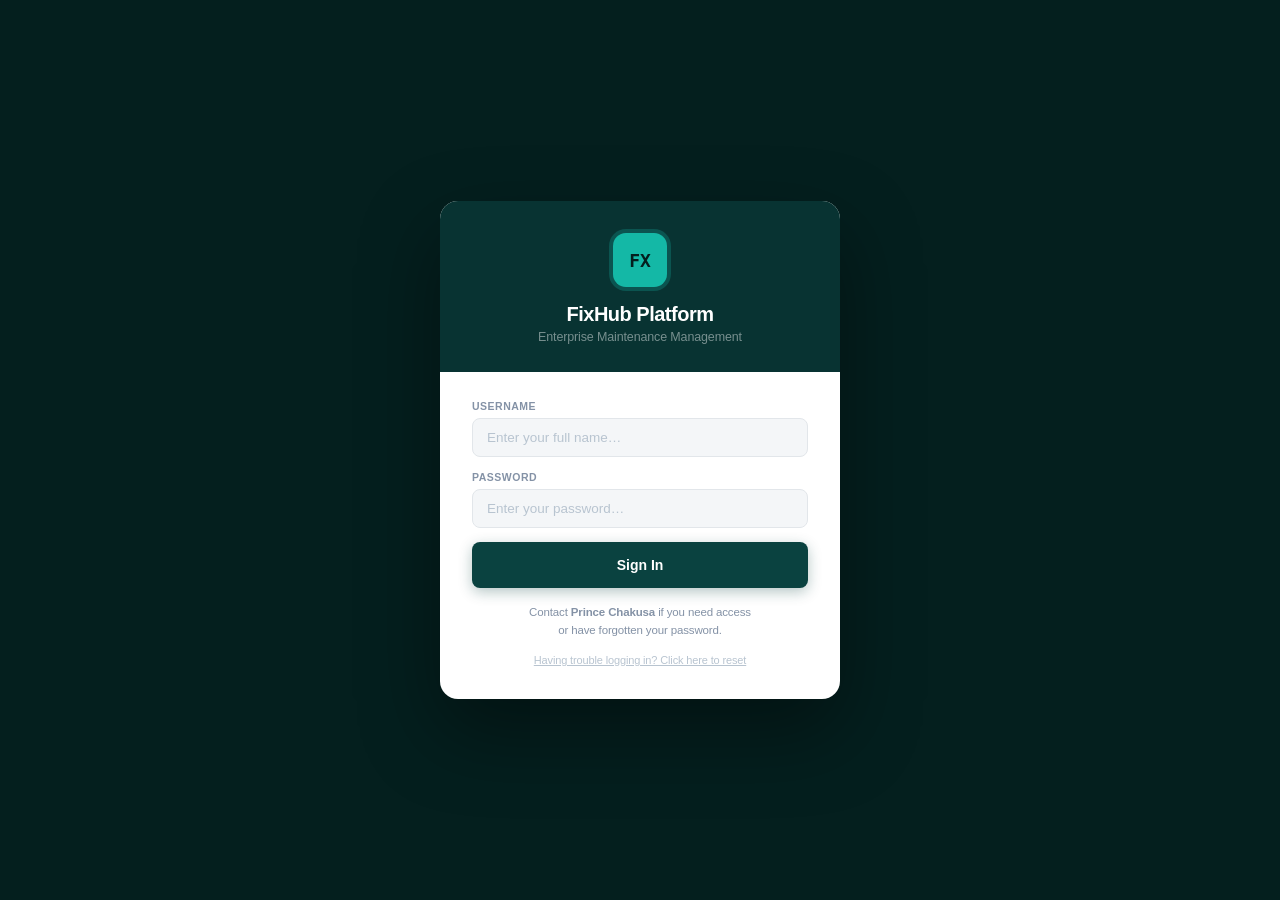
<file: index.html>
<!DOCTYPE html>
<html lang="en">
<head>
<meta charset="UTF-8"/>
<meta http-equiv="Cache-Control" content="no-cache, no-store, must-revalidate"/>
<meta http-equiv="Pragma" content="no-cache"/>
<meta http-equiv="Expires" content="0"/>
<meta http-equiv="Content-Security-Policy" content="default-src 'self' https://fixhub-platform.netlify.app https://princechakusa.github.io; script-src 'self' 'unsafe-inline'; style-src 'self' 'unsafe-inline' https://fonts.googleapis.com; font-src https://fonts.gstatic.com; img-src 'self' data: blob: https://*.supabase.co https://fixhub-platform.netlify.app https://princechakusa.github.io; connect-src 'self' https://*.supabase.co wss://*.supabase.co https://fonts.googleapis.com;"/>
<meta name="viewport" content="width=device-width, initial-scale=1.0, viewport-fit=cover"/>
<title>FixHub | Enterprise Maintenance</title>

<!-- PWA Meta Tags -->
<meta name="application-name" content="FixHub"/>
<meta name="description" content="Enterprise property maintenance management platform"/>
<meta name="theme-color" content="#0f6b66"/>
<meta name="mobile-web-app-capable" content="yes"/>
<meta name="apple-mobile-web-app-capable" content="yes"/>
<meta name="apple-mobile-web-app-status-bar-style" content="default"/>
<meta name="apple-mobile-web-app-title" content="FixHub"/>
<meta name="msapplication-TileColor" content="#0f6b66"/>
<meta name="msapplication-tap-highlight" content="no"/>

<!-- PWA Icons -->
<link rel="manifest" href="data:application/manifest+json,{&quot;name&quot;:&quot;FixHub&quot;,&quot;short_name&quot;:&quot;FixHub&quot;,&quot;description&quot;:&quot;Enterprise Maintenance Management&quot;,&quot;start_url&quot;:&quot;https://fixhub-platform.netlify.app/&quot;,&quot;scope&quot;:&quot;https://fixhub-platform.netlify.app/&quot;,&quot;display&quot;:&quot;standalone&quot;,&quot;background_color&quot;:&quot;#f8f9fa&quot;,&quot;theme_color&quot;:&quot;#0f6b66&quot;,&quot;icons&quot;:[{&quot;src&quot;:&quot;https://fixhub-platform.netlify.app/icons/icon-192.png&quot;,&quot;sizes&quot;:&quot;192x192&quot;,&quot;type&quot;:&quot;image/png&quot;,&quot;purpose&quot;:&quot;any maskable&quot;}]}"/>
<link rel="icon" type="image/svg+xml" href="./icons/icon.svg"/>
<link rel="apple-touch-icon" href="./icons/apple-touch-icon.png"/>
<link rel="apple-touch-icon" sizes="192x192" href="./icons/icon-192.png"/>

<link rel="preconnect" href="https://fonts.googleapis.com"/>
<link href="https://fonts.googleapis.com/css2?family=Inter:wght@300;400;500;600;700&family=JetBrains+Mono:wght@400;500&display=swap" rel="stylesheet"/>
<style>
/* ══════════════════════════════════════
   DESIGN TOKENS
══════════════════════════════════════ */
:root{
  /* Brand */
  --teal-900:#041f1e;--teal-800:#083332;--teal-700:#0A4240;
  --teal-600:#0c5250;--teal-500:#0f6b66;--teal-400:#14b8a6;
  --teal-100:#ccefed;--teal-50:#e8f7f6;

  /* Neutrals */
  --white:#ffffff;
  --bg:#f4f6f8;
  --bg-card:#ffffff;
  --border:#e2e6ea;
  --border-light:#edf0f3;

  /* Text */
  --text-primary:#1a2332;
  --text-secondary:#4a5568;
  --text-muted:#8492a6;
  --text-faint:#b8c4d0;

  /* Status */
  --s-pending:#f97316; --s-pending-bg:#fff4ed; --s-pending-bdr:#fed7aa;
  --s-waiting:#8b5cf6; --s-waiting-bg:#f5f3ff; --s-waiting-bdr:#ddd6fe;
  --s-active:#2563eb;  --s-active-bg:#eff6ff;  --s-active-bdr:#bfdbfe;
  --s-inspect:#d97706; --s-inspect-bg:#fffbeb; --s-inspect-bdr:#fde68a;
  --s-complete:#16a34a;--s-complete-bg:#f0fdf4;--s-complete-bdr:#bbf7d0;

  /* Severity */
  --high:#dc2626; --high-bg:#fef2f2; --high-bdr:#fecaca;
  --med:#d97706;  --med-bg:#fffbeb;  --med-bdr:#fde68a;
  --low:#16a34a;  --low-bg:#f0fdf4;  --low-bdr:#bbf7d0;

  /* Misc */
  --blue:#2563eb; --blue-bg:#eff6ff;
  --red:#dc2626;  --red-bg:#fef2f2; --red-bdr:#fecaca;
  --green:#16a34a;--green-bg:#f0fdf4;--green-bdr:#bbf7d0;
  --amber:#d97706;

  /* Layout */
  --sb-w:260px; --sb-col:68px; --topbar:60px;
  --r:10px; --r-sm:6px; --r-lg:14px;

  /* Shadow */
  --sh-sm:0 1px 3px rgba(0,0,0,.06),0 1px 2px rgba(0,0,0,.04);
  --sh:0 4px 12px rgba(0,0,0,.07),0 2px 4px rgba(0,0,0,.04);
  --sh-md:0 8px 24px rgba(0,0,0,.09);
  --sh-lg:0 20px 48px rgba(0,0,0,.14);

  --tr:.2s cubic-bezier(.4,0,.2,1);
  --bounce:.35s cubic-bezier(.34,1.56,.64,1);
  --font:'Inter',sans-serif;
  --mono:'JetBrains Mono',monospace;
}

*,*::before,*::after{box-sizing:border-box;margin:0;padding:0;}
html{font-size:14px;height:100%;overflow:hidden;}
body{
  font-family:var(--font);
  background:var(--teal-800);
  color:var(--text-primary);
  display:flex;
  height:100vh;
  overflow:hidden;
  -webkit-font-smoothing:antialiased;
  -moz-osx-font-smoothing:grayscale;
  font-weight:400;
  letter-spacing:-0.01em;
}
/* Dashboard hidden until login */
#sb,#main{visibility:hidden;}

/* ══════════════════════════════════════
   SIDEBAR — clean light style
══════════════════════════════════════ */
#sb{
  width:var(--sb-w);min-width:var(--sb-w);
  height:100vh;background:#f8f9fa;
  display:flex;flex-direction:column;
  border-right:1px solid #e9ecef;
  transition:width var(--tr),min-width var(--tr);
  overflow:hidden;flex-shrink:0;z-index:200;
}
#sb.col{width:var(--sb-col);min-width:var(--sb-col);}

.sb-logo{
  display:flex;align-items:center;gap:10px;
  padding:0 18px;height:var(--topbar);min-height:var(--topbar);
  border-bottom:1px solid #e9ecef;
  overflow:hidden;flex-shrink:0;
}
.logo-mark{
  width:34px;height:34px;min-width:34px;
  background:var(--teal-400);border-radius:9px;
  display:flex;align-items:center;justify-content:center;
  font-family:var(--mono);font-weight:700;font-size:13px;
  color:#fff;letter-spacing:-.5px;
  flex-shrink:0;
  overflow:hidden;
  background-size:cover;
  background-position:center;
  background-repeat:no-repeat;
}
.logo-txt{
  font-size:16px;font-weight:700;color:#1a2332;
  white-space:nowrap;letter-spacing:-.3px;
}
.logo-txt em{color:var(--teal-500);font-style:normal;}
.sb-tog{
  margin-left:auto;min-width:26px;height:26px;
  background:#fff;
  border:1px solid #e2e8f0;
  border-radius:6px;cursor:pointer;
  display:flex;align-items:center;justify-content:center;
  color:#94a3b8;transition:all var(--tr);flex-shrink:0;
}
.sb-tog:hover{background:#f1f5f9;color:#475569;}
.sb-tog svg{width:13px;height:13px;transition:transform var(--tr);}
#sb.col .sb-tog svg{transform:rotate(180deg);}

.sb-nav{flex:1;padding:8px 10px;overflow-y:auto;overflow-x:hidden;}
.sb-nav::-webkit-scrollbar{width:3px;}
.sb-nav::-webkit-scrollbar-thumb{background:#e2e8f0;border-radius:2px;}

.nav-section{
  font-size:9px;font-weight:600;letter-spacing:1.2px;
  text-transform:uppercase;color:#94a3b8;
  padding:16px 8px 5px;white-space:nowrap;
  transition:opacity var(--tr);
}
#sb.col .nav-section{opacity:0;}

.nav-item{
  display:flex;align-items:center;gap:10px;
  padding:9px 10px 9px 10px;
  border-radius:8px;cursor:pointer;
  color:#64748b;
  font-weight:400;font-size:13.5px;
  white-space:nowrap;overflow:hidden;
  margin-bottom:1px;
  transition:background var(--tr),color var(--tr);
}
.nav-item:hover{background:#eef2ff;color:#334155;}
.nav-item.active{
  background:#e8f5f4;
  color:var(--teal-600);
  font-weight:500;
}
.nav-item.nav-locked{opacity:.4;cursor:not-allowed;}
.nav-item.nav-locked:hover{background:transparent;color:#94a3b8;}
.nav-icon{width:18px;height:18px;min-width:18px;display:flex;align-items:center;justify-content:center;color:inherit;}
.nav-icon svg{width:17px;height:17px;}
.nav-lbl{flex:1;overflow:hidden;}
.nav-badge{
  min-width:20px;height:18px;background:#f97316;color:#fff;
  border-radius:9px;font-size:9.5px;font-weight:700;
  padding:0 5px;display:flex;align-items:center;justify-content:center;
  font-family:var(--mono);flex-shrink:0;
  transition:opacity var(--tr);
}
#sb.col .nav-badge{opacity:0;width:0;overflow:hidden;padding:0;min-width:0;}

.sb-foot{
  padding:12px 10px;
  border-top:1px solid #e9ecef;
  display:flex;flex-direction:column;gap:8px;
  background:#f8f9fa;
}
.btn-log-issue{
  width:100%;padding:10px;
  background:var(--teal-500);color:#fff;
  border:none;border-radius:8px;
  font-family:var(--font);font-size:13px;font-weight:500;
  cursor:pointer;display:flex;align-items:center;
  justify-content:center;gap:7px;white-space:nowrap;overflow:hidden;
  transition:background var(--tr);
}
.btn-log-issue:hover{background:var(--teal-600);}
.btn-log-issue svg{width:14px;height:14px;min-width:14px;}
#sb.col .btn-log-issue .bli-lbl{display:none;}

.user-chip{
  display:flex;align-items:center;gap:9px;
  padding:8px 10px;border-radius:8px;cursor:pointer;
  overflow:hidden;transition:background var(--tr);
}
.user-chip:hover{background:#eef2ff;}
.uc-av{
  width:32px;height:32px;min-width:32px;
  border-radius:50%;
  background:linear-gradient(135deg,var(--teal-400),var(--teal-600));
  display:flex;align-items:center;justify-content:center;
  font-size:11px;font-weight:700;color:#fff;
  flex-shrink:0;
}
.uc-info{overflow:hidden;}
.uc-name{font-size:13px;font-weight:500;color:#1e293b;white-space:nowrap;}
.uc-role{font-size:11px;color:#64748b;white-space:nowrap;margin-top:1px;}

/* ══════════════════════════════════════
   MAIN
══════════════════════════════════════ */
#main{flex:1;display:flex;flex-direction:column;overflow:hidden;min-width:0;height:100vh;}

.topbar{
  height:var(--topbar);min-height:var(--topbar);
  background:var(--white);border-bottom:1px solid var(--border);
  display:flex;align-items:center;padding:0 24px;gap:12px;
  box-shadow:var(--sh-sm);flex-shrink:0;
}
.mob-btn{
  display:none;width:34px;height:34px;
  background:var(--bg);border:1px solid var(--border);
  border-radius:var(--r-sm);cursor:pointer;
  align-items:center;justify-content:center;color:var(--text-muted);
}
.mob-btn svg{width:16px;height:16px;}
.topbar-title{font-size:16px;font-weight:700;color:var(--text-primary);letter-spacing:-.3px;}

.topbar-r{margin-left:auto;display:flex;align-items:center;gap:8px;}
.clock-pill{
  font-family:var(--mono);font-size:11.5px;color:var(--text-muted);
  background:var(--bg);border:1px solid var(--border);
  padding:4px 10px;border-radius:20px;white-space:nowrap;
}
.role-badge{font-size:10.5px;font-weight:700;font-family:var(--mono);padding:3px 10px;border-radius:20px;}
.role-badge.mgr{background:var(--green-bg);color:var(--green);border:1px solid var(--green-bdr);}
.role-badge.sup{background:#f5f3ff;color:#7c3aed;border:1px solid #ddd6fe;}
.role-badge.tech{background:var(--blue-bg);color:var(--blue);border:1px solid #bfdbfe;}

.t-btn{
  height:34px;padding:0 14px;border-radius:var(--r-sm);
  border:1px solid var(--border);background:var(--white);
  color:var(--text-secondary);font-family:var(--font);
  font-size:12.5px;font-weight:500;cursor:pointer;
  display:flex;align-items:center;gap:6px;
  transition:all var(--tr);
}
.t-btn:hover{border-color:var(--teal-400);color:var(--teal-700);background:var(--teal-50);}
.t-btn svg{width:13px;height:13px;}
.t-btn.prim{background:var(--teal-700);color:#fff;border-color:var(--teal-700);font-weight:600;}
.t-btn.prim:hover{background:var(--teal-600);border-color:var(--teal-600);}
.t-btn.danger{color:var(--red);border-color:#fecaca;}
.t-btn.danger:hover{background:var(--red-bg);}

/* CONTENT */
#content{flex:1;overflow-y:auto;overflow-x:hidden;padding:24px;}
#content::-webkit-scrollbar{width:5px;}
#content::-webkit-scrollbar-thumb{background:var(--border);border-radius:3px;}

.view{display:none;}
.view.active{display:block;animation:fadeUp .22s ease;}
@keyframes fadeUp{from{opacity:0;transform:translateY(6px);}to{opacity:1;transform:translateY(0);}}

/* ══════════════════════════════════════
   SECTION HEADER
══════════════════════════════════════ */
.sec-hd{display:flex;align-items:center;justify-content:space-between;margin-bottom:20px;}
.sec-hd-l .sec-title{font-size:15px;font-weight:700;color:var(--text-primary);}
.sec-hd-l .sec-sub{font-size:12px;color:var(--text-muted);margin-top:2px;}
.sec-hd-r{display:flex;align-items:center;gap:8px;flex-wrap:wrap;}

/* ══════════════════════════════════════
   STAT CARDS
══════════════════════════════════════ */
.stats-grid{display:grid;grid-template-columns:repeat(4,1fr);gap:14px;margin-bottom:20px;}
.stat-card{
  background:var(--bg-card);border:1px solid var(--border);
  border-radius:var(--r);padding:18px 20px;
  box-shadow:var(--sh-sm);position:relative;overflow:hidden;
  transition:box-shadow var(--tr),transform var(--tr);
}
.stat-card:hover{box-shadow:var(--sh);transform:translateY(-1px);}
.stat-card::after{
  content:'';position:absolute;top:0;left:0;right:0;height:3px;
  background:var(--accent,var(--teal-700));
}
.stat-card.a-teal{--accent:var(--teal-500);}
.stat-card.a-blue{--accent:var(--blue);}
.stat-card.a-orange{--accent:#f97316;}
.stat-card.a-green{--accent:var(--green);}

.stat-top{display:flex;align-items:flex-start;justify-content:space-between;margin-bottom:12px;}
.stat-icon{
  width:36px;height:36px;border-radius:8px;
  display:flex;align-items:center;justify-content:center;
}
.a-teal .stat-icon{background:var(--teal-50);color:var(--teal-700);}
.a-blue .stat-icon{background:var(--blue-bg);color:var(--blue);}
.a-orange .stat-icon{background:#fff4ed;color:#f97316;}
.a-green .stat-icon{background:var(--green-bg);color:var(--green);}
.stat-icon svg{width:17px;height:17px;}
.stat-delta{
  font-size:10px;font-weight:600;font-family:var(--mono);
  padding:2px 6px;border-radius:20px;
}
.stat-delta.up{background:var(--green-bg);color:var(--green);}
.stat-delta.dn{background:var(--red-bg);color:var(--red);}
.stat-delta.nt{background:var(--bg);color:var(--text-muted);}
.stat-val{font-size:28px;font-weight:800;letter-spacing:-1px;line-height:1;margin-bottom:4px;font-family:var(--mono);}
.stat-lbl{font-size:10.5px;color:var(--text-muted);font-weight:600;text-transform:uppercase;letter-spacing:.5px;}

/* ══════════════════════════════════════
   DASHBOARD GRID
══════════════════════════════════════ */
.dash-grid{display:grid;grid-template-columns:1fr 300px;gap:16px;}
.panel{background:var(--bg-card);border:1px solid var(--border);border-radius:var(--r);overflow:hidden;box-shadow:var(--sh-sm);}
.panel-hd{
  padding:14px 18px;border-bottom:1px solid var(--border-light);
  display:flex;align-items:center;justify-content:space-between;
}
.panel-title{font-size:13px;font-weight:700;color:var(--text-primary);}
.panel-body{padding:16px 18px;}

/* Activity */
.act-list{display:flex;flex-direction:column;gap:12px;}
.act-item{display:flex;gap:10px;align-items:flex-start;}
.act-dot{width:8px;height:8px;min-width:8px;border-radius:50%;margin-top:4px;flex-shrink:0;}
.act-dot.teal{background:var(--teal-500);box-shadow:0 0 5px rgba(20,184,166,.5);}
.act-dot.orange{background:#f97316;box-shadow:0 0 5px rgba(249,115,22,.4);}
.act-dot.green{background:var(--green);box-shadow:0 0 5px rgba(22,163,74,.4);}
.act-dot.red{background:var(--red);box-shadow:0 0 5px rgba(220,38,38,.4);}
.act-dot.blue{background:var(--blue);box-shadow:0 0 5px rgba(37,99,235,.4);}
.act-txt{font-size:12px;color:var(--text-secondary);line-height:1.4;}
.act-txt strong{color:var(--text-primary);font-weight:600;}
.act-time{font-size:10px;color:var(--text-muted);font-family:var(--mono);margin-top:2px;}

/* SLA Gauge */
.sla-ring-wrap{display:flex;align-items:center;justify-content:center;padding:6px 0 12px;position:relative;}
.sla-ring-svg{transform:rotate(-90deg);}
.sla-bg{fill:none;stroke:var(--border);stroke-width:8;}
.sla-fill{fill:none;stroke:var(--green);stroke-width:8;stroke-linecap:round;stroke-dasharray:251;stroke-dashoffset:15;filter:drop-shadow(0 0 4px rgba(22,163,74,.4));}
.sla-label{position:absolute;text-align:center;}
.sla-pct{font-size:22px;font-weight:800;font-family:var(--mono);color:var(--green);letter-spacing:-1px;}
.sla-sub{font-size:9px;color:var(--text-muted);text-transform:uppercase;letter-spacing:.5px;}
.sla-stats{display:flex;border-top:1px solid var(--border-light);}
.sla-stat{flex:1;text-align:center;padding:10px 0;border-right:1px solid var(--border-light);}
.sla-stat:last-child{border-right:none;}
.sla-val{font-size:16px;font-weight:800;font-family:var(--mono);}
.sla-lbl{font-size:9px;color:var(--text-muted);text-transform:uppercase;letter-spacing:.5px;margin-top:2px;}

/* ══════════════════════════════════════
   TABLE
══════════════════════════════════════ */
.tbl-card{background:var(--bg-card);border:1px solid var(--border);border-radius:var(--r);overflow:hidden;box-shadow:var(--sh-sm);}
.tbl-wrap{overflow-x:auto;-webkit-overflow-scrolling:touch;}
table{width:100%;border-collapse:collapse;font-size:12.5px;}
thead tr{border-bottom:2px solid var(--border-light);background:var(--bg);}
th{padding:10px 14px;text-align:left;font-size:10px;font-weight:700;letter-spacing:.8px;text-transform:uppercase;color:var(--text-muted);}
tbody tr{border-bottom:1px solid var(--border-light);transition:background var(--tr);}
tbody tr:last-child{border-bottom:none;}
tbody tr:hover{background:var(--teal-50);}
td{padding:12px 14px;color:var(--text-secondary);vertical-align:middle;}
.td-id{font-family:var(--mono);font-size:11px;font-weight:600;color:var(--teal-700);}
.td-title{font-weight:600;color:var(--text-primary);max-width:180px;white-space:nowrap;overflow:hidden;text-overflow:ellipsis;}
.td-desc{color:var(--text-muted);font-size:11.5px;max-width:160px;white-space:nowrap;overflow:hidden;text-overflow:ellipsis;}
.td-tech{display:flex;align-items:center;gap:6px;}
.t-dot{width:7px;height:7px;border-radius:50%;flex-shrink:0;}
.td-date{font-family:var(--mono);font-size:10.5px;color:var(--text-muted);}
.td-by{font-size:11.5px;color:var(--text-secondary);}

/* STATUS PILLS */
.pill{
  display:inline-flex;align-items:center;gap:4px;
  padding:3px 9px;border-radius:20px;
  font-size:10px;font-weight:700;cursor:pointer;
  user-select:none;white-space:nowrap;
  border:1px solid transparent;font-family:var(--mono);
  transition:filter var(--tr),transform var(--tr);
}
.pill:hover{filter:brightness(.93);transform:scale(1.03);}
.pill::before{content:'';width:5px;height:5px;border-radius:50%;background:currentColor;}
.pill.registered {background:var(--bg);color:var(--text-muted);border-color:var(--border);}
.pill.waiting    {background:var(--s-waiting-bg);color:var(--s-waiting);border-color:var(--s-waiting-bdr);}
.pill.inspection {background:var(--s-inspect-bg);color:var(--s-inspect);border-color:var(--s-inspect-bdr);}
.pill.inprogress {background:var(--s-active-bg);color:var(--s-active);border-color:var(--s-active-bdr);}
.pill.resolved   {background:var(--s-complete-bg);color:var(--s-complete);border-color:var(--s-complete-bdr);}

/* PRIORITY BADGE */
.prio{display:inline-flex;align-items:center;gap:4px;font-size:10.5px;font-weight:600;}
.pd{width:6px;height:6px;border-radius:50%;}
.pd.high{background:var(--red);}
.pd.medium{background:var(--amber);}
.pd.low{background:var(--green);}
.prio-tag{display:inline-flex;align-items:center;gap:4px;padding:2px 8px;border-radius:20px;font-size:10px;font-weight:700;font-family:var(--mono);}
.prio-tag.high{background:var(--high-bg);color:var(--high);border:1px solid var(--high-bdr);}
.prio-tag.medium{background:var(--med-bg);color:var(--med);border:1px solid var(--med-bdr);}
.prio-tag.low{background:var(--low-bg);color:var(--low);border:1px solid var(--low-bdr);}

/* EMPTY STATE */
.empty-state{padding:48px 24px;text-align:center;color:var(--text-muted);}
.empty-state svg{width:32px;height:32px;opacity:.25;margin-bottom:10px;}
.empty-state p{font-size:13px;}

/* ══════════════════════════════════════
   FILTER BAR
══════════════════════════════════════ */
.filter-bar{
  background:var(--bg-card);border:1px solid var(--border);
  border-radius:var(--r);padding:14px 18px;
  margin-bottom:14px;box-shadow:var(--sh-sm);
  display:flex;align-items:center;gap:10px;flex-wrap:wrap;
}
.search-wrap{position:relative;flex:1;min-width:180px;max-width:280px;}
.search-wrap svg{position:absolute;left:10px;top:50%;transform:translateY(-50%);width:13px;height:13px;color:var(--text-muted);pointer-events:none;}
.search-in{
  width:100%;height:34px;background:var(--bg);
  border:1px solid var(--border);border-radius:var(--r-sm);
  padding:0 12px 0 30px;font-family:var(--font);
  font-size:12.5px;color:var(--text-primary);outline:none;
  transition:border-color var(--tr),box-shadow var(--tr);
}
.search-in:focus{border-color:var(--teal-500);box-shadow:0 0 0 3px rgba(10,66,64,.07);}
.search-in::placeholder{color:var(--text-faint);}
.filter-select{
  height:34px;padding:0 10px;background:var(--bg);
  border:1px solid var(--border);border-radius:var(--r-sm);
  font-family:var(--font);font-size:12px;color:var(--text-secondary);
  outline:none;cursor:pointer;appearance:none;
  padding-right:28px;
  background-image:url("data:image/svg+xml,%3Csvg xmlns='http://www.w3.org/2000/svg' width='12' height='12' viewBox='0 0 24 24' fill='none' stroke='%238492a6' stroke-width='2.5' stroke-linecap='round'%3E%3Cpath d='M6 9l6 6 6-6'/%3E%3C/svg%3E");
  background-repeat:no-repeat;background-position:right 8px center;
  transition:border-color var(--tr);
}
.filter-select:focus{border-color:var(--teal-500);}
.quick-filters{display:flex;gap:6px;flex-wrap:wrap;}
.qf-btn{
  height:30px;padding:0 12px;border-radius:20px;
  border:1px solid var(--border);background:var(--white);
  font-family:var(--font);font-size:11.5px;font-weight:500;
  color:var(--text-secondary);cursor:pointer;
  transition:all var(--tr);white-space:nowrap;
}
.qf-btn:hover,.qf-btn.active{
  background:var(--teal-700);color:#fff;border-color:var(--teal-700);
}

/* ══════════════════════════════════════
   REPORTS / CHART
══════════════════════════════════════ */
.chart-card{
  background:var(--bg-card);border:1px solid var(--border);
  border-radius:var(--r);padding:22px;box-shadow:var(--sh-sm);
  margin-bottom:16px;
}
.chart-title{font-size:14px;font-weight:700;color:var(--text-primary);}
.chart-sub{font-size:11.5px;color:var(--text-muted);margin-top:3px;margin-bottom:20px;}
.bar-chart{
  display:flex;align-items:flex-end;gap:6px;
  height:160px;min-height:160px;
  border-bottom:2px solid var(--border-light);
  position:relative;
}
.bar-chart::before{
  content:'';position:absolute;left:0;right:0;top:0;bottom:0;
  background:repeating-linear-gradient(to bottom,transparent,transparent calc(25% - 1px),var(--border-light) calc(25% - 1px),var(--border-light) 25%);
  pointer-events:none;
}
.bar-col{flex:1;display:flex;flex-direction:column;align-items:center;height:100%;justify-content:flex-end;}
.bar{
  width:100%;max-width:36px;border-radius:4px 4px 0 0;
  background:linear-gradient(to top,var(--teal-700),var(--teal-400));
  position:relative;min-height:4px;opacity:.85;
  transition:opacity var(--tr);cursor:pointer;
}
.bar:hover{opacity:1;}
.bar-tip{
  position:absolute;top:-28px;left:50%;transform:translateX(-50%);
  background:var(--text-primary);color:#fff;
  border-radius:4px;padding:2px 7px;font-size:10px;
  font-family:var(--mono);white-space:nowrap;
  opacity:0;pointer-events:none;transition:opacity .15s;
}
.bar:hover .bar-tip{opacity:1;}
.bar-lbls{display:flex;gap:6px;margin-top:8px;}
.bar-lbl{flex:1;text-align:center;font-size:9px;color:var(--text-muted);font-family:var(--mono);}

.kpi-grid{display:grid;grid-template-columns:repeat(3,1fr);gap:12px;margin-top:16px;}
.kpi-card{
  background:var(--bg-card);border:1px solid var(--border);
  border-radius:var(--r);padding:16px;box-shadow:var(--sh-sm);
}
.kpi-val{font-size:22px;font-weight:800;font-family:var(--mono);letter-spacing:-.5px;}
.kpi-lbl{font-size:10px;color:var(--text-muted);margin-top:4px;text-transform:uppercase;letter-spacing:.5px;font-weight:600;}
.kpi-bar{height:4px;background:var(--border);border-radius:2px;margin-top:10px;overflow:hidden;}
.kpi-fill{height:100%;border-radius:2px;background:var(--teal-600);}

/* ══════════════════════════════════════
   USERS GRID
══════════════════════════════════════ */
.users-grid{display:grid;grid-template-columns:repeat(auto-fill,minmax(210px,1fr));gap:14px;}
.user-card{
  background:var(--bg-card);border:1px solid var(--border);
  border-radius:var(--r);padding:20px;text-align:center;
  box-shadow:var(--sh-sm);transition:box-shadow var(--tr),transform var(--tr);
}
.user-card:hover{box-shadow:var(--sh);transform:translateY(-2px);}
.uc-avatar{width:46px;height:46px;border-radius:50%;display:flex;align-items:center;justify-content:center;font-size:14px;font-weight:700;margin:0 auto 10px;}
.uc-name{font-size:13.5px;font-weight:700;color:var(--text-primary);}
.uc-role{font-size:11px;color:var(--text-muted);margin-top:3px;}
.uc-stats{display:flex;border-top:1px solid var(--border-light);margin-top:12px;padding-top:12px;}
.uc-stat{flex:1;}
.uc-sv{font-size:16px;font-weight:800;font-family:var(--mono);}
.uc-sl{font-size:9.5px;color:var(--text-muted);text-transform:uppercase;letter-spacing:.5px;margin-top:1px;}
.uc-actions{display:flex;gap:8px;margin-top:12px;}
.uc-btn{flex:1;height:28px;border-radius:var(--r-sm);font-family:var(--font);font-size:11px;font-weight:600;cursor:pointer;border:1px solid transparent;transition:all var(--tr);display:flex;align-items:center;justify-content:center;gap:4px;}
.uc-btn svg{width:11px;height:11px;}
.uc-edit{background:var(--teal-50);color:var(--teal-700);border-color:var(--teal-100);}
.uc-edit:hover{background:var(--teal-100);}
.uc-del{background:var(--red-bg);color:var(--red);border-color:var(--red-bdr);}
.uc-del:hover{background:#fecaca;}

/* ══════════════════════════════════════
   INVENTORY
══════════════════════════════════════ */
.inv-grid{display:grid;grid-template-columns:repeat(auto-fill,minmax(200px,1fr));gap:14px;}
.inv-card{background:var(--bg-card);border:1px solid var(--border);border-radius:var(--r);padding:18px;box-shadow:var(--sh-sm);}
.inv-card.low{border-color:#fecaca;background:var(--red-bg);}
.inv-card.low .inv-ico{background:rgba(220,38,38,.1);color:var(--red);}
.inv-ico{width:32px;height:32px;border-radius:7px;background:var(--teal-50);color:var(--teal-700);display:flex;align-items:center;justify-content:center;margin-bottom:10px;}
.inv-ico svg{width:15px;height:15px;}
.inv-name{font-size:13px;font-weight:600;color:var(--text-primary);margin-bottom:8px;}
.inv-meta{font-size:11px;color:var(--text-muted);margin-bottom:3px;}
.inv-alert{font-size:11px;font-weight:700;color:var(--red);margin-top:6px;}
.inv-bar{height:5px;background:var(--border);border-radius:3px;overflow:hidden;margin-top:10px;}
.inv-fill{height:100%;border-radius:3px;}

/* ══════════════════════════════════════
   SLA TRACKER
══════════════════════════════════════ */

/* ══════════════════════════════════════
   SETTINGS
══════════════════════════════════════ */
.set-block{
  background:var(--bg-card);border:1px solid var(--border);
  border-radius:var(--r);overflow:hidden;box-shadow:var(--sh-sm);
  margin-bottom:20px;
}
.set-hd{
  padding:13px 20px;border-bottom:2px solid var(--border-light);
  font-size:12px;font-weight:700;color:var(--text-secondary);
  background:var(--bg);text-transform:uppercase;letter-spacing:.6px;
}
.set-row{
  display:flex;align-items:center;justify-content:space-between;
  padding:16px 20px;border-bottom:1px solid var(--border-light);
}
.set-row:last-child{border-bottom:none;}
.set-lbl{font-size:13.5px;font-weight:500;color:var(--text-primary);}
.set-sub{font-size:11.5px;color:var(--text-muted);margin-top:3px;}

/* TOGGLE */
.tog{
  width:50px;height:28px;background:#d1d5db;border-radius:28px;
  cursor:pointer;position:relative;transition:background .3s;
  flex-shrink:0;border:none;display:inline-block;
}
.tog.on{background:#22c55e;}
.tog-k{
  position:absolute;top:3px;left:3px;
  width:22px;height:22px;background:#fff;border-radius:50%;
  transition:transform .3s;box-shadow:0 2px 5px rgba(0,0,0,.25);pointer-events:none;
}
.tog.on .tog-k{transform:translateX(22px);}
.tog-wrap{display:flex;align-items:center;gap:8px;flex-shrink:0;}
.tog-lbl{font-size:11.5px;font-weight:700;font-family:var(--mono);min-width:28px;color:var(--text-muted);}
.tog.on~.tog-lbl{color:#16a34a;}

/* SLA TIME INPUT */
.sla-input-row{
  display:flex;align-items:center;justify-content:space-between;
  padding:14px 20px;border-bottom:1px solid var(--border-light);
}
.sla-input-row:last-child{border-bottom:none;}
.sla-time-input{
  display:flex;align-items:center;gap:8px;
}
.sla-hrs{
  width:70px;height:34px;text-align:center;
  background:var(--bg);border:1px solid var(--border);
  border-radius:var(--r-sm);font-family:var(--mono);
  font-size:14px;font-weight:600;color:var(--teal-700);
  outline:none;transition:border-color var(--tr);
}
.sla-hrs:focus{border-color:var(--teal-500);}
.sla-unit{font-size:12px;color:var(--text-muted);font-family:var(--mono);}
.sla-stepper{display:flex;flex-direction:column;gap:2px;}
.sla-step{width:20px;height:14px;background:var(--bg);border:1px solid var(--border);border-radius:3px;cursor:pointer;display:flex;align-items:center;justify-content:center;font-size:9px;color:var(--text-muted);transition:all var(--tr);}
.sla-step:hover{background:var(--teal-50);color:var(--teal-700);}

/* Collapsed sidebar expand tab — always visible */
#sb-expand-tab{
  position:fixed;top:50%;left:0;
  transform:translateY(-50%);
  width:18px;height:48px;
  background:var(--teal-700);
  border-radius:0 6px 6px 0;
  cursor:pointer;z-index:201;
  display:none;
  align-items:center;justify-content:center;
  box-shadow:3px 0 10px rgba(0,0,0,.3);
  transition:background var(--tr);
}
#sb-expand-tab:hover{background:var(--teal-500);}
#sb-expand-tab svg{width:10px;height:10px;color:#fff;}
#sb.col ~ #main #sb-expand-tab{display:flex;}
/* Simpler: show tab via JS class on body */
body.sb-collapsed #sb-expand-tab{display:flex;}

/* Action buttons in ticket table */
.tbl-actions{display:flex;gap:5px;align-items:center;}
.tbl-act-btn{
  width:28px;height:28px;border-radius:6px;
  display:flex;align-items:center;justify-content:center;
  cursor:pointer;border:1px solid transparent;
  transition:all var(--tr);flex-shrink:0;
}
.tbl-act-btn svg{width:13px;height:13px;}
.tbl-act-edit{background:var(--teal-50);color:var(--teal-700);border-color:var(--teal-100);}
.tbl-act-edit:hover{background:var(--teal-100);}
.tbl-act-del{background:var(--red-bg);color:var(--red);border-color:var(--red-bdr);}
.tbl-act-del:hover{background:#fecaca;}

/* ══════════════════════════════════
   LEADERBOARD / PERFORMANCE
══════════════════════════════════ */
.lb-grid{display:grid;grid-template-columns:1fr 1fr;gap:16px;margin-top:0;}
.lb-card{
  background:var(--bg-card);border:1px solid var(--border);
  border-radius:var(--r);overflow:hidden;box-shadow:var(--sh-sm);
}
.lb-hd{
  padding:14px 18px;border-bottom:1px solid var(--border-light);
  display:flex;align-items:center;gap:8px;
}
.lb-hd-icon{
  width:28px;height:28px;border-radius:7px;
  display:flex;align-items:center;justify-content:center;
}
.lb-hd-icon svg{width:14px;height:14px;}
.lb-title{font-size:13px;font-weight:700;color:var(--text-primary);}
.lb-sub{font-size:11px;color:var(--text-muted);margin-top:1px;}

.lb-row{
  display:flex;align-items:center;gap:12px;
  padding:12px 18px;border-bottom:1px solid var(--border-light);
  transition:background var(--tr);
}
.lb-row:last-child{border-bottom:none;}
.lb-row:hover{background:var(--teal-50);}
.lb-rank{
  width:22px;height:22px;border-radius:50%;
  display:flex;align-items:center;justify-content:center;
  font-size:10px;font-weight:800;font-family:var(--mono);
  flex-shrink:0;
}
.lb-rank.r1{background:#ffd700;color:#7a5800;}
.lb-rank.r2{background:#c0c0c0;color:#4a4a4a;}
.lb-rank.r3{background:#cd7f32;color:#5a3000;}
.lb-rank.rn{background:var(--bg);color:var(--text-muted);}

.lb-av{
  width:30px;height:30px;border-radius:50%;
  display:flex;align-items:center;justify-content:center;
  font-size:10px;font-weight:700;color:#fff;flex-shrink:0;
}
.lb-info{flex:1;min-width:0;}
.lb-name{font-size:12.5px;font-weight:600;color:var(--text-primary);white-space:nowrap;overflow:hidden;text-overflow:ellipsis;}
.lb-role{font-size:10.5px;color:var(--text-muted);}
.lb-bar-wrap{width:100px;flex-shrink:0;}
.lb-bar-bg{height:6px;background:var(--border);border-radius:3px;overflow:hidden;}
.lb-bar-fill{height:100%;border-radius:3px;transition:width .8s ease;}
.lb-val{font-size:12px;font-weight:800;font-family:var(--mono);text-align:right;min-width:36px;flex-shrink:0;}
.lb-badge{
  font-size:9.5px;font-weight:700;font-family:var(--mono);
  padding:2px 7px;border-radius:20px;flex-shrink:0;
}
.lb-badge.good{background:var(--green-bg);color:var(--green);border:1px solid var(--green-bdr);}
.lb-badge.warn{background:var(--med-bg);color:var(--med);border:1px solid var(--med-bdr);}
.lb-badge.bad{background:var(--red-bg);color:var(--red);border:1px solid var(--red-bdr);}

@media(max-width:900px){.lb-grid{grid-template-columns:1fr;}}
.modal-ov{
  position:fixed;inset:0;background:rgba(0,0,0,.45);
  backdrop-filter:blur(3px);z-index:1000;
  display:flex;align-items:center;justify-content:center;
  opacity:0;pointer-events:none;transition:opacity .2s;
}
.modal-ov.open{opacity:1;pointer-events:all;}
.modal-box{
  background:var(--bg-card);border-radius:var(--r-lg);
  width:520px;max-width:calc(100vw - 32px);
  box-shadow:var(--sh-lg);
  transform:translateY(16px) scale(.97);
  transition:transform var(--bounce);
  max-height:90vh;overflow-y:auto;
}
.modal-ov.open .modal-box{transform:translateY(0) scale(1);}
.modal-hd{
  padding:20px 24px 16px;border-bottom:1px solid var(--border-light);
  display:flex;align-items:center;justify-content:space-between;
  position:sticky;top:0;background:var(--bg-card);z-index:1;
}
.modal-title{font-size:15px;font-weight:700;color:var(--text-primary);}
.modal-close{
  width:28px;height:28px;background:var(--bg);border:1px solid var(--border);
  border-radius:6px;cursor:pointer;display:flex;align-items:center;
  justify-content:center;color:var(--text-muted);transition:all var(--tr);
}
.modal-close:hover{background:var(--border);color:var(--text-primary);}
.modal-close svg{width:13px;height:13px;}
.modal-body{padding:20px 24px;}
.modal-foot{
  padding:14px 24px;border-top:1px solid var(--border-light);
  display:flex;justify-content:flex-end;gap:10px;
  position:sticky;bottom:0;background:var(--bg-card);
}

/* FORM */
.fg{margin-bottom:14px;}
.fl{display:block;font-size:10.5px;font-weight:700;color:var(--text-muted);text-transform:uppercase;letter-spacing:.5px;margin-bottom:5px;}
.fi,.fs,.fta{
  width:100%;background:var(--bg);
  border:1.5px solid var(--border);border-radius:var(--r-sm);
  padding:9px 12px;font-family:var(--font);font-size:13px;
  color:var(--text-primary);outline:none;
  transition:border-color var(--tr),box-shadow var(--tr),background var(--tr);
}
.fi:focus,.fs:focus,.fta:focus{
  border-color:var(--teal-500);background:var(--white);
  box-shadow:0 0 0 3px rgba(10,66,64,.07);
}
.fi::placeholder,.fta::placeholder{color:var(--text-faint);}
.fta{resize:vertical;min-height:80px;}
.fs{appearance:none;cursor:pointer;}
.fg-row{display:grid;grid-template-columns:1fr 1fr;gap:12px;}

/* FILE UPLOAD */
.file-upload-area{
  border:2px dashed var(--border);border-radius:var(--r);
  padding:20px;text-align:center;cursor:pointer;
  transition:border-color var(--tr),background var(--tr);
  background:var(--bg);
}
.file-upload-area:hover,.file-upload-area.drag{
  border-color:var(--teal-400);background:var(--teal-50);
}
.file-upload-area svg{width:24px;height:24px;color:var(--text-muted);margin-bottom:6px;}
.file-upload-area p{font-size:12.5px;color:var(--text-muted);}
.file-upload-area span{color:var(--teal-600);font-weight:600;cursor:pointer;}
.file-list{display:flex;flex-direction:column;gap:6px;margin-top:10px;}
.file-item{display:flex;align-items:center;gap:8px;padding:7px 10px;background:var(--white);border:1px solid var(--border);border-radius:6px;font-size:12px;color:var(--text-secondary);}
.file-item svg{width:14px;height:14px;color:var(--teal-600);flex-shrink:0;}
.file-rm{margin-left:auto;cursor:pointer;color:var(--text-muted);transition:color var(--tr);}
.file-rm:hover{color:var(--red);}

/* BTN */
.btn{height:36px;padding:0 16px;border-radius:var(--r-sm);font-family:var(--font);font-size:13px;font-weight:600;cursor:pointer;display:inline-flex;align-items:center;gap:6px;border:1px solid transparent;transition:all var(--tr);}
.btn-ghost{background:transparent;border-color:var(--border);color:var(--text-muted);}
.btn-ghost:hover{background:var(--bg);color:var(--text-primary);}
.btn-prim{background:var(--teal-700);color:#fff;}
.btn-prim:hover{background:var(--teal-600);}
.btn-danger{background:var(--red);color:#fff;border-color:var(--red);}
.btn-danger:hover{background:#b91c1c;}

/* ══════════════════════════════════════
   PIN / USERS LOCK
══════════════════════════════════════ */
.lock-screen{max-width:420px;margin:50px auto;text-align:center;}
.lock-icon{width:56px;height:56px;background:var(--teal-50);border:1px solid var(--teal-100);border-radius:14px;display:flex;align-items:center;justify-content:center;margin:0 auto 18px;}
.lock-card{background:var(--bg-card);border:1px solid var(--border);border-radius:var(--r);padding:24px;box-shadow:var(--sh-sm);margin-top:20px;}

/* ══════════════════════════════════════
   LOGIN SCREEN
══════════════════════════════════════ */
#login-screen{
  position:fixed;inset:0;z-index:99999;
  background:var(--teal-900);
  display:flex;align-items:center;justify-content:center;
  padding:20px;
}
.login-card{
  background:var(--white);border-radius:18px;
  width:100%;max-width:400px;
  box-shadow:0 32px 80px rgba(0,0,0,.4);overflow:hidden;
  animation:loginDrop .5s var(--bounce);
}
@keyframes loginDrop{from{opacity:0;transform:translateY(-20px) scale(.96);}to{opacity:1;transform:translateY(0) scale(1);}}
.login-top{background:var(--teal-800);padding:32px 32px 28px;text-align:center;}
.login-logo{width:54px;height:54px;background:var(--teal-400);border-radius:13px;display:flex;align-items:center;justify-content:center;font-family:var(--mono);font-weight:700;font-size:18px;color:var(--teal-900);margin:0 auto 16px;box-shadow:0 0 0 4px rgba(20,184,166,.25);}
.login-ttl{font-size:20px;font-weight:800;color:#fff;letter-spacing:-.5px;}
.login-sub{font-size:12.5px;color:rgba(255,255,255,.45);margin-top:4px;}
.login-body{padding:28px 32px 32px;}
.lfg{margin-bottom:14px;}
.ll{display:block;font-size:10.5px;font-weight:700;color:var(--text-muted);text-transform:uppercase;letter-spacing:.5px;margin-bottom:6px;}
.lin{
  width:100%;background:var(--bg);border:1.5px solid var(--border);
  border-radius:8px;padding:11px 14px;font-family:var(--font);
  font-size:13.5px;color:var(--text-primary);outline:none;
  transition:border-color var(--tr),box-shadow var(--tr),background var(--tr);
}
.lin:focus{border-color:var(--teal-500);background:var(--white);box-shadow:0 0 0 3px rgba(10,66,64,.08);}
.lin.err{border-color:var(--red);background:var(--red-bg);}
.lin::placeholder{color:var(--text-faint);}
#login-err{
  display:none;background:var(--red-bg);color:var(--red);
  border:1px solid var(--red-bdr);border-radius:7px;
  padding:10px 14px;font-size:12.5px;font-weight:600;
  margin-bottom:14px;text-align:center;
}
.login-btn{
  width:100%;height:46px;background:var(--teal-700);color:#fff;
  border:none;border-radius:8px;font-family:var(--font);
  font-size:14px;font-weight:700;cursor:pointer;
  transition:background var(--tr),box-shadow var(--tr);
  box-shadow:0 4px 14px rgba(10,66,64,.3);
}
.login-btn:hover{background:var(--teal-600);box-shadow:0 6px 18px rgba(10,66,64,.35);}
.login-hint{font-size:11.5px;color:var(--text-muted);text-align:center;margin-top:16px;line-height:1.5;}

/* SESSION BANNER */
#timeout-banner{
  display:none;position:fixed;top:0;left:0;right:0;z-index:9000;
  background:var(--amber);color:#1a1a1a;
  padding:10px 20px;font-size:13px;font-weight:700;
  text-align:center;box-shadow:var(--sh-md);
}

/* TOAST */
#toast-area{position:fixed;bottom:20px;right:20px;z-index:9001;display:flex;flex-direction:column;gap:8px;}
.toast{
  background:var(--text-primary);color:#fff;
  border-left:3px solid var(--teal-400);
  border-radius:var(--r-sm);padding:12px 16px;
  font-size:12.5px;box-shadow:var(--sh-md);max-width:280px;
  animation:tsl .3s var(--bounce);
}
.toast.success{border-left-color:var(--green);}
.toast.error{border-left-color:var(--red);}
@keyframes tsl{from{opacity:0;transform:translateX(16px);}to{opacity:1;transform:translateX(0);}}

/* MOB OVERLAY */
#mob-ov{display:none;position:fixed;inset:0;background:rgba(0,0,0,.55);z-index:199;}
#mob-ov.show{display:block;}

/* ══════════════════════════════════════
   RESPONSIVE
══════════════════════════════════════ */
@media(max-width:1100px){
  .stats-grid{grid-template-columns:repeat(2,1fr);}
  .dash-grid{grid-template-columns:1fr;}
  .kpi-grid{grid-template-columns:repeat(2,1fr);}
}
@media(max-width:768px){
  /* ── BASE LAYOUT ── */
  html,body{height:100%;overflow:hidden;}
  body{flex-direction:row;}

  /* ── SIDEBAR ── */
  #sb{
    position:fixed;top:0;left:0;bottom:0;
    width:82vw !important;max-width:290px !important;
    min-width:unset !important;height:100vh;z-index:600;
    transform:translateX(-100%);
    transition:transform .28s cubic-bezier(.4,0,.2,1);
    overflow-y:auto;-webkit-overflow-scrolling:touch;
  }
  #sb.mob-open{transform:translateX(0);box-shadow:10px 0 40px rgba(0,0,0,.25);}
  #mob-ov.show{display:block;z-index:599;}
  .sb-tog{display:none;}
  .mob-btn{display:flex;}
  .nav-item{padding:12px 12px 12px 14px !important;font-size:14.5px !important;margin-bottom:2px !important;}
  .nav-icon svg{width:18px !important;height:18px !important;}

  /* ── MAIN AREA — full height, scrollable ── */
  #main{
    width:100%;min-width:0;
    height:100vh;
    display:flex;flex-direction:column;
    overflow:hidden;
  }

  /* ── TOPBAR ── */
  .topbar{
    position:sticky;top:0;z-index:300;
    padding:0 12px;height:52px;min-height:52px;
    flex-shrink:0;
  }
  .topbar-title{font-size:14px;}
  .clock-pill{display:none;}
  #db-status-badge{display:none;}
  #refresh-btn{display:none;}
  #signout-lbl{display:none;}
  #pwa-install-btn{display:none;}

  /* ── CONTENT AREA — this is where scroll happens ── */
  #content{
    flex:1;
    overflow-y:auto;
    overflow-x:hidden;
    -webkit-overflow-scrolling:touch;
    padding:14px 12px 40px;
    height:0;/* forces flex child to scroll */
  }

  /* ── VIEWS ── */
  .view{min-height:auto;}

  /* ── STATS ── */
  .stats-grid{grid-template-columns:repeat(2,1fr);gap:10px;margin-bottom:14px;}
  .stat-card{padding:14px 12px;}
  .stat-val{font-size:20px;}
  .stat-lbl{font-size:10px;}

  /* ── DASHBOARD GRID ── */
  .dash-grid{grid-template-columns:1fr;gap:12px;}

  /* ── SECTION HEADER ── */
  .sec-hd{flex-direction:column;align-items:flex-start;gap:8px;}
  .sec-hd-r{width:100%;flex-wrap:wrap;gap:6px;}
  .sec-title{font-size:15px;}

  /* ── FILTER BAR ── */
  .filter-bar{flex-direction:column;align-items:stretch;gap:8px;}
  .search-wrap{max-width:100%;}
  .filter-select{width:100%;}

  /* ── KPI / GRIDS ── */
  .kpi-grid{grid-template-columns:1fr 1fr;}
  .users-grid{grid-template-columns:repeat(2,1fr);}
  .inv-grid{grid-template-columns:repeat(2,1fr);}

  /* ── TABLES — horizontal scroll ── */
  .tbl-wrap{overflow-x:auto;-webkit-overflow-scrolling:touch;}
  .tbl-card{overflow:hidden;}
  table{min-width:520px;}

  /* ── MODALS — slide up from bottom ── */
  .modal-box{
    position:fixed;bottom:0;left:0;right:0;top:auto;
    width:100%;max-width:100%;
    border-radius:18px 18px 0 0;
    max-height:90vh;
    transform:translateY(100%);
    overflow-y:auto;
    -webkit-overflow-scrolling:touch;
  }
  .modal-ov{align-items:flex-end;}
  .modal-ov.open .modal-box{transform:translateY(0);}
  .modal-body{padding:16px;}

  /* ── FORM ROWS — stack on mobile ── */
  .fg-row{grid-template-columns:1fr;gap:10px;}

  /* ── BUTTONS ── */
  .t-btn span{display:none;}
  .t-btn{padding:0 10px;min-width:34px;}

  /* ── TOPBAR RIGHT ── */
  .topbar-r{gap:6px;}
  .role-badge{display:none;}
}
@media(max-width:440px){
  .stats-grid{grid-template-columns:1fr 1fr;gap:8px;}
  .kpi-grid{grid-template-columns:1fr;}
  .users-grid{grid-template-columns:1fr;}
  .inv-grid{grid-template-columns:1fr;}
}
</style>
</head>
<body>

<div id="mob-ov" onclick="closeMob()"></div>

<!-- SESSION BANNER -->
<div id="timeout-banner">
  Session expiring in <span id="timeout-count">60</span>s &mdash;
  <span style="text-decoration:underline;cursor:pointer" onclick="resetTimer()">Stay logged in</span>
</div>

<!-- LOGIN -->
<div id="login-screen">
  <div class="login-card">
    <div class="login-top">
      <div class="login-logo">FX</div>
      <div class="login-ttl">FixHub Platform</div>
      <div class="login-sub">Enterprise Maintenance Management</div>
    </div>
    <div class="login-body">
      <div id="login-err"></div>
      <div class="lfg">
        <label class="ll">Username</label>
        <input class="lin" id="li-user" placeholder="Enter your full name…" autocomplete="username" onkeydown="if(event.key==='Enter')document.getElementById('li-pass').focus()"/>
      </div>
      <div class="lfg">
        <label class="ll">Password</label>
        <input class="lin" id="li-pass" type="password" placeholder="Enter your password…" autocomplete="current-password" onkeydown="if(event.key==='Enter')doLogin()"/>
      </div>
      <button class="login-btn" onclick="doLogin()">Sign In</button>
      <div class="login-hint">Contact <strong>Prince Chakusa</strong> if you need access<br/>or have forgotten your password.</div>
      <div style="margin-top:12px;text-align:center;">
        <span onclick="clearAndReload()" style="font-size:11px;color:var(--text-faint);cursor:pointer;text-decoration:underline;">Having trouble logging in? Click here to reset</span>
      </div>
    </div>
  </div>
</div>

<!-- SIDEBAR EXPAND TAB — visible when collapsed -->
<div id="sb-expand-tab" onclick="expandSB()" title="Expand sidebar">
  <svg viewBox="0 0 24 24" fill="none" stroke="currentColor" stroke-width="2.5" stroke-linecap="round"><path d="M9 18l6-6-6-6"/></svg>
</div>

<!-- SIDEBAR -->
<aside id="sb">
  <div class="sb-logo">
    <div class="logo-mark" id="sb-logo-mark">FX</div>
    <div class="logo-txt" id="sb-logo-txt">Fix<em>Hub</em></div>
    <button class="sb-tog" onclick="toggleSB()">
      <svg viewBox="0 0 24 24" fill="none" stroke="currentColor" stroke-width="2.5" stroke-linecap="round"><path d="M15 18l-6-6 6-6"/></svg>
    </button>
  </div>
  <nav class="sb-nav">
    <div class="nav-section">Main</div>
    <div class="nav-item active" data-v="dashboard">
      <div class="nav-icon"><svg viewBox="0 0 24 24" fill="none" stroke="currentColor" stroke-width="2" stroke-linecap="round" stroke-linejoin="round"><rect x="3" y="3" width="7" height="7" rx="1"/><rect x="14" y="3" width="7" height="7" rx="1"/><rect x="3" y="14" width="7" height="7" rx="1"/><rect x="14" y="14" width="7" height="7" rx="1"/></svg></div>
      <span class="nav-lbl">Dashboard</span>
    </div>
    <div class="nav-item" data-v="tickets">
      <div class="nav-icon"><svg viewBox="0 0 24 24" fill="none" stroke="currentColor" stroke-width="2" stroke-linecap="round" stroke-linejoin="round"><path d="M9 5H7a2 2 0 00-2 2v12a2 2 0 002 2h10a2 2 0 002-2V7a2 2 0 00-2-2h-2"/><rect x="9" y="3" width="6" height="4" rx="1"/><path d="M9 12h6M9 16h4"/></svg></div>
      <span class="nav-lbl">Tickets</span>
      <span class="nav-badge" id="badge">0</span>
    </div>
    <div class="nav-item" data-v="users">
      <div class="nav-icon"><svg viewBox="0 0 24 24" fill="none" stroke="currentColor" stroke-width="2" stroke-linecap="round" stroke-linejoin="round"><path d="M17 21v-2a4 4 0 00-4-4H5a4 4 0 00-4 4v2"/><circle cx="9" cy="7" r="4"/><path d="M23 21v-2a4 4 0 00-3-3.87M16 3.13a4 4 0 010 7.75"/></svg></div>
      <span class="nav-lbl">Users</span>
    </div>
    <div class="nav-section">Operations</div>
    <div class="nav-item" data-v="properties">
      <div class="nav-icon"><svg viewBox="0 0 24 24" fill="none" stroke="currentColor" stroke-width="2" stroke-linecap="round" stroke-linejoin="round"><path d="M3 9l9-7 9 7v11a2 2 0 01-2 2H5a2 2 0 01-2-2z"/><polyline points="9 22 9 12 15 12 15 22"/></svg></div>
      <span class="nav-lbl">Properties</span>
    </div>
    <div class="nav-item" data-v="pm">
      <div class="nav-icon"><svg viewBox="0 0 24 24" fill="none" stroke="currentColor" stroke-width="2" stroke-linecap="round" stroke-linejoin="round"><path d="M12 2a10 10 0 100 20A10 10 0 0012 2zm0 6v4l3 3"/></svg></div>
      <span class="nav-lbl">Preventive Maint.</span>
    </div>
    <div class="nav-item" data-v="vendors">
      <div class="nav-icon"><svg viewBox="0 0 24 24" fill="none" stroke="currentColor" stroke-width="2" stroke-linecap="round" stroke-linejoin="round"><path d="M17 21v-2a4 4 0 00-4-4H5a4 4 0 00-4 4v2"/><circle cx="9" cy="7" r="4"/><path d="M23 21v-2a4 4 0 00-3-3.87M16 3.13a4 4 0 010 7.75"/></svg></div>
      <span class="nav-lbl">Vendors</span>
    </div>
    <div class="nav-section">Analytics</div>
    <div class="nav-item" data-v="finance">
      <div class="nav-icon"><svg viewBox="0 0 24 24" fill="none" stroke="currentColor" stroke-width="2" stroke-linecap="round" stroke-linejoin="round"><line x1="12" y1="1" x2="12" y2="23"/><path d="M17 5H9.5a3.5 3.5 0 000 7h5a3.5 3.5 0 010 7H6"/></svg></div>
      <span class="nav-lbl">Finance</span>
    </div>
    <div class="nav-item" data-v="reports">
      <div class="nav-icon"><svg viewBox="0 0 24 24" fill="none" stroke="currentColor" stroke-width="2" stroke-linecap="round" stroke-linejoin="round"><path d="M18 20V10M12 20V4M6 20v-6"/></svg></div>
      <span class="nav-lbl">Reports</span>
    </div>
    <div class="nav-item" data-v="performance">
      <div class="nav-icon"><svg viewBox="0 0 24 24" fill="none" stroke="currentColor" stroke-width="2" stroke-linecap="round" stroke-linejoin="round"><circle cx="12" cy="8" r="6"/><path d="M15.477 12.89L17 22l-5-3-5 3 1.523-9.11"/></svg></div>
      <span class="nav-lbl">Performance</span>
    </div>
    <div class="nav-item" data-v="sla">
      <div class="nav-icon"><svg viewBox="0 0 24 24" fill="none" stroke="currentColor" stroke-width="2" stroke-linecap="round" stroke-linejoin="round"><circle cx="12" cy="12" r="10"/><path d="M12 6v6l4 2"/></svg></div>
      <span class="nav-lbl">SLA Tracker</span>
    </div>
    <div class="nav-section">System</div>
    <div class="nav-item" data-v="companies" id="nav-companies">
      <div class="nav-icon"><svg viewBox="0 0 24 24" fill="none" stroke="currentColor" stroke-width="2" stroke-linecap="round" stroke-linejoin="round"><path d="M3 9l9-7 9 7v11a2 2 0 01-2 2H5a2 2 0 01-2-2z"/><polyline points="9 22 9 12 15 12 15 22"/></svg></div>
      <span class="nav-lbl">Companies</span>
    </div>
    <div class="nav-item" data-v="vault" id="nav-vault">
      <div class="nav-icon"><svg viewBox="0 0 24 24" fill="none" stroke="currentColor" stroke-width="2" stroke-linecap="round" stroke-linejoin="round"><rect x="3" y="11" width="18" height="11" rx="2" ry="2"/><path d="M7 11V7a5 5 0 0110 0v4"/><circle cx="12" cy="16" r="1" fill="currentColor"/></svg></div>
      <span class="nav-lbl">Credentials</span>
    </div>
    <div class="nav-item" data-v="inventory">
      <div class="nav-icon"><svg viewBox="0 0 24 24" fill="none" stroke="currentColor" stroke-width="2" stroke-linecap="round" stroke-linejoin="round"><path d="M21 16V8a2 2 0 00-1-1.73l-7-4a2 2 0 00-2 0l-7 4A2 2 0 003 8v8a2 2 0 001 1.73l7 4a2 2 0 002 0l7-4A2 2 0 0021 16z"/></svg></div>
      <span class="nav-lbl">Inventory</span>
    </div>
    <div class="nav-item" data-v="settings">
      <div class="nav-icon"><svg viewBox="0 0 24 24" fill="none" stroke="currentColor" stroke-width="2" stroke-linecap="round" stroke-linejoin="round"><circle cx="12" cy="12" r="3"/><path d="M12 1v2M12 21v2M4.22 4.22l1.42 1.42M18.36 18.36l1.42 1.42M1 12h2M21 12h2M4.22 19.78l1.42-1.42M18.36 5.64l1.42-1.42"/></svg></div>
      <span class="nav-lbl">Settings</span>
    </div>
    <div class="nav-item" onclick="doLogout()" style="color:rgba(239,68,68,.75);margin-top:10px;">
      <div class="nav-icon"><svg viewBox="0 0 24 24" fill="none" stroke="currentColor" stroke-width="2" stroke-linecap="round" stroke-linejoin="round"><path d="M9 21H5a2 2 0 01-2-2V5a2 2 0 012-2h4"/><polyline points="16 17 21 12 16 7"/><line x1="21" y1="12" x2="9" y2="12"/></svg></div>
      <span class="nav-lbl">Sign Out</span>
    </div>
  </nav>
  <div class="sb-foot">
    <button class="btn-log-issue" onclick="openTicketModal()">
      <svg viewBox="0 0 24 24" fill="none" stroke="currentColor" stroke-width="2.5" stroke-linecap="round"><path d="M12 5v14M5 12h14"/></svg>
      <span class="bli-lbl">Log Issue</span>
    </button>
    <div class="user-chip">
      <div class="uc-av" id="sb-av">?</div>
      <div class="uc-info">
        <div class="uc-name" id="sb-name">Not signed in</div>
        <div class="uc-role" id="sb-role">—</div>
      </div>
    </div>
  </div>
</aside>

<!-- MAIN -->
<div id="main">
  <div class="topbar">
    <div style="display:flex;align-items:center;gap:10px;">
      <button class="mob-btn" onclick="openMob()">
        <svg viewBox="0 0 24 24" fill="none" stroke="currentColor" stroke-width="2" stroke-linecap="round"><path d="M3 12h18M3 6h18M3 18h18"/></svg>
      </button>
      <div class="topbar-title" id="tt">Dashboard</div>
      <span id="company-badge" style="display:none;font-size:10.5px;font-weight:700;padding:2px 10px;border-radius:20px;border:1.5px solid;white-space:nowrap;"></span>
    </div>
    <div class="topbar-r">
      <span class="clock-pill" id="live-clock"></span>
      <span id="db-status-badge" style="font-size:10px;font-family:var(--mono);font-weight:700;color:var(--amber);white-space:nowrap;">● Connecting…</span>
      <span class="role-badge" id="role-badge"></span>
      <button class="t-btn" id="pwa-install-btn" onclick="installPWA()" style="display:none;gap:5px;background:var(--teal-50);color:var(--teal-600);border-color:var(--teal-100);">
        <svg viewBox="0 0 24 24" fill="none" stroke="currentColor" stroke-width="2" stroke-linecap="round" style="width:13px;height:13px"><path d="M21 15v4a2 2 0 01-2 2H5a2 2 0 01-2-2v-4"/><polyline points="7 10 12 15 17 10"/><line x1="12" y1="15" x2="12" y2="3"/></svg>
        Install App
      </button>
      <button class="t-btn" id="refresh-btn" onclick="doRefresh()">
        <svg viewBox="0 0 24 24" fill="none" stroke="currentColor" stroke-width="2" stroke-linecap="round" stroke-linejoin="round"><path d="M23 4v6h-6"/><path d="M1 20v-6h6"/><path d="M3.51 9a9 9 0 0114.85-3.36L23 10M1 14l4.64 4.36A9 9 0 0020.49 15"/></svg>
        Refresh
      </button>
      <button class="t-btn prim" onclick="openTicketModal()">
        <svg viewBox="0 0 24 24" fill="none" stroke="currentColor" stroke-width="2.5" stroke-linecap="round"><path d="M12 5v14M5 12h14"/></svg>
        <span>New Ticket</span>
      </button>
      <button class="t-btn danger" onclick="doLogout()">
        <svg viewBox="0 0 24 24" fill="none" stroke="currentColor" stroke-width="2" stroke-linecap="round" stroke-linejoin="round"><path d="M9 21H5a2 2 0 01-2-2V5a2 2 0 012-2h4"/><polyline points="16 17 21 12 16 7"/><line x1="21" y1="12" x2="9" y2="12"/></svg>
        <span id="signout-lbl">Sign Out</span>
      </button>
    </div>
  </div>

  <div id="content">

    <!-- ══ DASHBOARD ══ -->
    <div class="view active" id="view-dashboard">
      <div class="stats-grid">
        <div class="stat-card a-teal">
          <div class="stat-top">
            <div class="stat-icon"><svg viewBox="0 0 24 24" fill="none" stroke="currentColor" stroke-width="2" stroke-linecap="round" stroke-linejoin="round"><path d="M9 5H7a2 2 0 00-2 2v12a2 2 0 002 2h10a2 2 0 002-2V7a2 2 0 00-2-2h-2"/><rect x="9" y="3" width="6" height="4" rx="1"/></svg></div>
            <span class="stat-delta up" id="sv-active-delta"></span>
          </div>
          <div class="stat-val" id="sv-active">—</div>
          <div class="stat-lbl">Active Tickets</div>
        </div>
        <div class="stat-card a-blue">
          <div class="stat-top">
            <div class="stat-icon"><svg viewBox="0 0 24 24" fill="none" stroke="currentColor" stroke-width="2" stroke-linecap="round" stroke-linejoin="round"><circle cx="12" cy="12" r="10"/><path d="M12 6v6l4 2"/></svg></div>
            <span class="stat-delta" id="sv-avg-delta"></span>
          </div>
          <div class="stat-val" id="sv-avg">—</div>
          <div class="stat-lbl">Resolved Today</div>
        </div>
        <div class="stat-card a-orange">
          <div class="stat-top">
            <div class="stat-icon"><svg viewBox="0 0 24 24" fill="none" stroke="currentColor" stroke-width="2" stroke-linecap="round" stroke-linejoin="round"><path d="M10.29 3.86L1.82 18a2 2 0 001.71 3h16.94a2 2 0 001.71-3L13.71 3.86a2 2 0 00-3.42 0z"/><path d="M12 9v4M12 17h.01"/></svg></div>
            <span class="stat-delta nt" id="sv-alerts-delta"></span>
          </div>
          <div class="stat-val" id="sv-alerts">—</div>
          <div class="stat-lbl">Stock Alerts</div>
        </div>
        <div class="stat-card a-green">
          <div class="stat-top">
            <div class="stat-icon"><svg viewBox="0 0 24 24" fill="none" stroke="currentColor" stroke-width="2" stroke-linecap="round" stroke-linejoin="round"><polyline points="20 6 9 17 4 12"/></svg></div>
            <span class="stat-delta up" id="sv-sla-delta"></span>
          </div>
          <div class="stat-val" id="sv-sla">—</div>
          <div class="stat-lbl">SLA Rate</div>
        </div>
      </div>

      <div class="dash-grid">
        <div>
          <div class="sec-hd">
            <div class="sec-hd-l"><div class="sec-title">Recent Tickets</div><div class="sec-sub" id="dash-sub">Latest 8 open requests</div></div>
            <div class="sec-hd-r"><button class="t-btn" onclick="gotoView('tickets')">View All &rarr;</button></div>
          </div>
          <div class="tbl-card">
            <div class="tbl-wrap">
              <table>
                <thead><tr><th>ID</th><th>Title</th><th>Technician</th><th>Status</th></tr></thead>
                <tbody id="recent-tbody"></tbody>
              </table>
            </div>
          </div>
        </div>
        <div style="display:flex;flex-direction:column;gap:14px;">
          <div class="panel">
            <div class="panel-hd">
              <span class="panel-title">Live Activity</span>
              <span style="font-size:9px;font-family:var(--mono);color:var(--green);background:var(--green-bg);padding:2px 8px;border-radius:10px;font-weight:700;">● LIVE</span>
            </div>
            <div class="panel-body">
              <div class="act-list" id="act-feed">
                <div class="act-item"><div class="act-dot teal"></div><div><div class="act-txt">Waiting for activity…</div><div class="act-time">Log a ticket to get started</div></div></div>
              </div>
            </div>
          </div>
          <div class="panel">
            <div class="panel-hd"><span class="panel-title">SLA Compliance</span></div>
            <div class="panel-body" style="padding-bottom:0">
              <div class="sla-ring-wrap">
                <svg class="sla-ring-svg" width="100" height="100" viewBox="0 0 100 100">
                  <circle class="sla-bg" cx="50" cy="50" r="40"/>
                  <circle class="sla-fill" id="sla-ring-fill" cx="50" cy="50" r="40"/>
                </svg>
                <div class="sla-label"><div class="sla-pct" id="sla-ring-pct">—</div><div class="sla-sub">Met</div></div>
              </div>
            </div>
            <div class="sla-stats">
              <div class="sla-stat"><div class="sla-val" id="sla-met-val" style="color:var(--green)">—</div><div class="sla-lbl">Met</div></div>
              <div class="sla-stat"><div class="sla-val" id="sla-breach-val" style="color:var(--red)">—</div><div class="sla-lbl">Breached</div></div>
              <div class="sla-stat"><div class="sla-val" id="sla-total-val" style="color:var(--amber)">—</div><div class="sla-lbl">Total</div></div>
            </div>
          </div>
        </div>
      </div>
    </div>

    <!-- ══ TICKETS ══ -->
    <div class="view" id="view-tickets">
      <div class="sec-hd">
        <div class="sec-hd-l"><div class="sec-title">Tickets</div><div class="sec-sub">Manage and update maintenance requests</div></div>
        <div class="sec-hd-r">
          <button class="t-btn prim" onclick="openTicketModal()">
            <svg viewBox="0 0 24 24" fill="none" stroke="currentColor" stroke-width="2.5" stroke-linecap="round" style="width:13px;height:13px"><path d="M12 5v14M5 12h14"/></svg>
            New Ticket
          </button>
        </div>
      </div>

      <!-- FILTER BAR -->
      <div class="filter-bar">
        <div class="search-wrap">
          <svg viewBox="0 0 24 24" fill="none" stroke="currentColor" stroke-width="2" stroke-linecap="round"><circle cx="11" cy="11" r="8"/><path d="M21 21l-4.35-4.35"/></svg>
          <input class="search-in" id="tsearch" placeholder="Search tickets…" oninput="filterTix()"/>
        </div>
        <select class="filter-select" id="f-status-filter" onchange="filterTix()">
          <option value="">All Statuses</option>
          <option value="registered">Registered</option>
          <option value="waiting">Waiting Technician</option>
          <option value="inspection">Inspection</option>
          <option value="inprogress">In Progress</option>
          <option value="resolved">Resolved</option>
        </select>
        <select class="filter-select" id="f-prio-filter" onchange="filterTix()">
          <option value="">All Priorities</option>
          <option value="high">High</option>
          <option value="medium">Medium</option>
          <option value="low">Low</option>
        </select>
        <select class="filter-select" id="f-tech-filter" onchange="filterTix()">
          <option value="">All Assignees</option>
        </select>
        <div class="quick-filters">
          <button class="qf-btn active" onclick="setQuick('all',this)">All Issues</button>
          <button class="qf-btn" onclick="setQuick('open',this)">Open</button>
          <button class="qf-btn" onclick="setQuick('resolved',this)">Resolved This Month</button>
        </div>
      </div>

      <div class="tbl-card">
        <div class="tbl-wrap">
          <table>
            <thead><tr><th>ID</th><th>Title</th><th>Description</th><th>Assignee</th><th>Priority</th><th>Target Date</th><th>Created By</th><th>Status</th><th>Actions</th></tr></thead>
            <tbody id="tix-tbody"></tbody>
          </table>
          <div id="tix-empty" class="empty-state" style="display:none">
            <svg viewBox="0 0 24 24" fill="none" stroke="currentColor" stroke-width="1.5"><path d="M9 5H7a2 2 0 00-2 2v12a2 2 0 002 2h10a2 2 0 002-2V7a2 2 0 00-2-2h-2"/><rect x="9" y="3" width="6" height="4" rx="1"/></svg>
            <p>No tickets match your filters</p>
          </div>
        </div>
      </div>
    </div>

    <!-- ══ USERS ══ -->
    <div class="view" id="view-users">
      <div id="users-lock">
        <div class="lock-screen">
          <div class="lock-icon">
            <svg width="24" height="24" viewBox="0 0 24 24" fill="none" stroke="var(--teal-700)" stroke-width="2" stroke-linecap="round" stroke-linejoin="round"><rect x="3" y="11" width="18" height="11" rx="2"/><path d="M7 11V7a5 5 0 0110 0v4"/></svg>
          </div>
          <div style="font-size:16px;font-weight:700;color:var(--text-primary);margin-bottom:6px;">Manager Access Required</div>
          <div style="font-size:12.5px;color:var(--text-muted);line-height:1.5;">Only <strong style="color:var(--teal-700)">Prince Chakusa</strong> can manage team members.<br/>Enter your manager PIN to continue.</div>
          <div class="lock-card">
            <label class="fl" style="text-align:left">Manager PIN</label>
            <input class="fi" id="mgr-pin" type="password" placeholder="Enter PIN…" style="text-align:center;font-size:20px;letter-spacing:6px;font-family:var(--mono);" onkeydown="if(event.key==='Enter')verifyPin()"/>
            <div id="pin-error" style="display:none;color:var(--red);font-size:12px;margin-top:8px;font-weight:600;text-align:center;">Incorrect PIN. Try again.</div>
            <button class="btn btn-prim" onclick="verifyPin()" style="width:100%;margin-top:12px;justify-content:center;height:40px;">Unlock</button>
          </div>
          <div style="font-size:11px;color:var(--text-muted);margin-top:14px;">Team members can view the dashboard but cannot modify this section.</div>
        </div>
      </div>
      <div id="users-panel" style="display:none;">
        <div class="sec-hd">
          <div class="sec-hd-l"><div class="sec-title">Team Members</div><div class="sec-sub"><span id="user-count">0</span> members on the platform</div></div>
          <div class="sec-hd-r">
            <span style="font-size:11px;background:var(--green-bg);color:var(--green);border:1px solid var(--green-bdr);padding:3px 10px;border-radius:20px;font-weight:700;font-family:var(--mono);">&#9679; Manager Mode</span>
            <button class="t-btn prim" onclick="openAddUser()">
              <svg viewBox="0 0 24 24" fill="none" stroke="currentColor" stroke-width="2.5" stroke-linecap="round" style="width:13px;height:13px"><path d="M12 5v14M5 12h14"/></svg>
              Add Member
            </button>
            <button class="t-btn" onclick="lockUsers()">
              <svg viewBox="0 0 24 24" fill="none" stroke="currentColor" stroke-width="2" stroke-linecap="round" stroke-linejoin="round" style="width:13px;height:13px"><rect x="3" y="11" width="18" height="11" rx="2"/><path d="M7 11V7a5 5 0 0110 0v4"/></svg>
              Lock
            </button>
          </div>
        </div>
        <div class="users-grid" id="users-grid"></div>
      </div>
    </div>

    <!-- ══ REPORTS ══ -->
    <div class="view" id="view-reports">
      <div class="sec-hd">
        <div class="sec-hd-l">
          <div class="sec-title">Reports & Export</div>
          <div class="sec-sub" id="reports-sub">Loading data…</div>
        </div>
        <div class="sec-hd-r">
          <select class="filter-select" id="report-year" onchange="renderReports()" style="height:34px;padding:0 28px 0 10px;"></select>
          <button class="t-btn" onclick="exportExcel()" style="background:#217346;color:#fff;border:none;gap:5px;">
            <svg viewBox="0 0 24 24" fill="none" stroke="currentColor" stroke-width="2" stroke-linecap="round" style="width:13px;height:13px"><path d="M14 2H6a2 2 0 00-2 2v16a2 2 0 002 2h12a2 2 0 002-2V8z"/><polyline points="14 2 14 8 20 8"/><line x1="16" y1="13" x2="8" y2="13"/><line x1="16" y1="17" x2="8" y2="17"/></svg>
            Export Excel
          </button>
          <button class="t-btn" onclick="exportPDF()" style="background:#c0392b;color:#fff;border:none;gap:5px;">
            <svg viewBox="0 0 24 24" fill="none" stroke="currentColor" stroke-width="2" stroke-linecap="round" style="width:13px;height:13px"><path d="M14 2H6a2 2 0 00-2 2v16a2 2 0 002 2h12a2 2 0 002-2V8z"/><polyline points="14 2 14 8 20 8"/></svg>
            Export PDF
          </button>
        </div>
      </div>
      <div class="chart-card">
        <div class="chart-title" id="chart-title">Monthly Ticket Volume</div>
        <div class="chart-sub" id="chart-sub"></div>
        <div class="bar-chart" id="bar-chart"></div>
        <div class="bar-lbls" id="bar-lbls"></div>
      </div>
      <div class="kpi-grid">
        <div class="kpi-card">
          <div class="kpi-val" id="kpi-total" style="color:var(--teal-700)">—</div>
          <div class="kpi-lbl">Total Tickets</div>
          <div class="kpi-bar"><div class="kpi-fill" id="kpi-total-bar" style="width:0%"></div></div>
        </div>
        <div class="kpi-card">
          <div class="kpi-val" id="kpi-resolved" style="color:var(--green)">—</div>
          <div class="kpi-lbl">Resolved</div>
          <div class="kpi-bar"><div class="kpi-fill" id="kpi-resolved-bar" style="width:0%;background:var(--green)"></div></div>
        </div>
        <div class="kpi-card">
          <div class="kpi-val" id="kpi-open" style="color:var(--blue)">—</div>
          <div class="kpi-lbl">Open Tickets</div>
          <div class="kpi-bar"><div class="kpi-fill" id="kpi-open-bar" style="width:0%;background:var(--blue)"></div></div>
        </div>
        <div class="kpi-card">
          <div class="kpi-val" id="kpi-high" style="color:var(--red)">—</div>
          <div class="kpi-lbl">High Priority</div>
          <div class="kpi-bar"><div class="kpi-fill" id="kpi-high-bar" style="width:0%;background:var(--red)"></div></div>
        </div>
        <div class="kpi-card">
          <div class="kpi-val" id="kpi-sla" style="color:var(--green)">—</div>
          <div class="kpi-lbl">Resolution Rate</div>
          <div class="kpi-bar"><div class="kpi-fill" id="kpi-sla-bar" style="width:0%;background:var(--green)"></div></div>
        </div>
        <div class="kpi-card">
          <div class="kpi-val" id="kpi-techs" style="color:var(--amber)">—</div>
          <div class="kpi-lbl">Active Technicians</div>
          <div class="kpi-bar"><div class="kpi-fill" id="kpi-techs-bar" style="width:0%;background:var(--amber)"></div></div>
        </div>
      </div>

      <!-- Status breakdown -->
      <div style="margin-top:16px;background:var(--bg-card);border:1px solid var(--border);border-radius:var(--r);padding:20px;box-shadow:var(--sh-sm);">
        <div style="font-size:13px;font-weight:700;color:var(--text-primary);margin-bottom:14px;">Status Breakdown</div>
        <div id="status-breakdown" style="display:flex;flex-direction:column;gap:10px;"></div>
      </div>

      <!-- Technician breakdown -->
      <div style="margin-top:14px;background:var(--bg-card);border:1px solid var(--border);border-radius:var(--r);padding:20px;box-shadow:var(--sh-sm);">
        <div style="font-size:13px;font-weight:700;color:var(--text-primary);margin-bottom:14px;">Tickets by Technician</div>
        <div id="tech-breakdown" style="display:flex;flex-direction:column;gap:10px;"></div>
      </div>

      <!-- Monthly Summary Table -->
      <div style="margin-top:14px;background:var(--bg-card);border:1px solid var(--border);border-radius:var(--r);padding:20px;box-shadow:var(--sh-sm);">
        <div style="display:flex;align-items:center;justify-content:space-between;margin-bottom:14px;">
          <div style="font-size:13px;font-weight:700;color:var(--text-primary);">Monthly Summary</div>
          <button onclick="exportMonthlyCSV()" style="font-size:11px;background:var(--teal-50);border:1px solid var(--teal-100);color:var(--teal-700);border-radius:6px;padding:4px 10px;cursor:pointer;font-weight:600;">↓ Download CSV</button>
        </div>
        <div class="tbl-wrap">
          <table>
            <thead><tr><th>Month</th><th>Total</th><th>Open</th><th>Resolved</th><th>High Priority</th><th>Resolution Rate</th><th>Total Cost</th></tr></thead>
            <tbody id="monthly-summary-tbody"></tbody>
          </table>
        </div>
      </div>

      <!-- Category Summary -->
      <div style="margin-top:14px;background:var(--bg-card);border:1px solid var(--border);border-radius:var(--r);padding:20px;box-shadow:var(--sh-sm);">
        <div style="font-size:13px;font-weight:700;color:var(--text-primary);margin-bottom:14px;">Category Summary</div>
        <div class="tbl-wrap">
          <table>
            <thead><tr><th>Category</th><th>Total Tickets</th><th>Open</th><th>Resolved</th><th>Avg Cost</th><th>Total Cost</th></tr></thead>
            <tbody id="category-summary-tbody"></tbody>
          </table>
        </div>
      </div>
    </div>

    <!-- ══ PERFORMANCE ══ -->
    <div class="view" id="view-performance">
      <div class="sec-hd">
        <div class="sec-hd-l">
          <div class="sec-title">Performance</div>
          <div class="sec-sub">Technician leaderboard, SLA compliance, and overdue tickets</div>
        </div>
      </div>

      <div class="lb-grid">
        <!-- TOP PERFORMERS — most resolved -->
        <div class="lb-card">
          <div class="lb-hd">
            <div class="lb-hd-icon" style="background:#ffd70022;color:#b8860b;">
              <svg viewBox="0 0 24 24" fill="none" stroke="currentColor" stroke-width="2" stroke-linecap="round" stroke-linejoin="round"><circle cx="12" cy="8" r="6"/><path d="M15.477 12.89L17 22l-5-3-5 3 1.523-9.11"/></svg>
            </div>
            <div>
              <div class="lb-title">Top Performers</div>
              <div class="lb-sub">Ranked by tickets resolved</div>
            </div>
          </div>
          <div id="lb-resolved"></div>
        </div>

        <!-- SLA COMPLIANCE per tech -->
        <div class="lb-card">
          <div class="lb-hd">
            <div class="lb-hd-icon" style="background:var(--green-bg);color:var(--green);">
              <svg viewBox="0 0 24 24" fill="none" stroke="currentColor" stroke-width="2" stroke-linecap="round" stroke-linejoin="round"><polyline points="20 6 9 17 4 12"/></svg>
            </div>
            <div>
              <div class="lb-title">SLA Compliance</div>
              <div class="lb-sub">On-time resolution rate per technician</div>
            </div>
          </div>
          <div id="lb-sla"></div>
        </div>

        <!-- MOST ACTIVE — open tickets assigned -->
        <div class="lb-card">
          <div class="lb-hd">
            <div class="lb-hd-icon" style="background:var(--blue-bg);color:var(--blue);">
              <svg viewBox="0 0 24 24" fill="none" stroke="currentColor" stroke-width="2" stroke-linecap="round" stroke-linejoin="round"><path d="M9 5H7a2 2 0 00-2 2v12a2 2 0 002 2h10a2 2 0 002-2V7a2 2 0 00-2-2h-2"/><rect x="9" y="3" width="6" height="4" rx="1"/></svg>
            </div>
            <div>
              <div class="lb-title">Current Workload</div>
              <div class="lb-sub">Open tickets currently assigned</div>
            </div>
          </div>
          <div id="lb-workload"></div>
        </div>

        <!-- OVERDUE TICKETS -->
        <div class="lb-card">
          <div class="lb-hd">
            <div class="lb-hd-icon" style="background:var(--red-bg);color:var(--red);">
              <svg viewBox="0 0 24 24" fill="none" stroke="currentColor" stroke-width="2" stroke-linecap="round" stroke-linejoin="round"><circle cx="12" cy="12" r="10"/><path d="M12 6v6l4 2"/></svg>
            </div>
            <div>
              <div class="lb-title">Overdue Tickets</div>
              <div class="lb-sub">Tickets past their target date</div>
            </div>
          </div>
          <div id="lb-overdue"></div>
        </div>
      </div>
    </div>

    <!-- ══ SLA ══ -->
    <div class="view" id="view-sla">
      <div class="sec-hd"><div class="sec-hd-l"><div class="sec-title">SLA Tracker</div><div class="sec-sub">Real-time service level monitoring for open tickets</div></div></div>
      <div class="tbl-card">
        <div class="tbl-wrap">
          <table><thead><tr><th>Ticket ID</th><th>Title</th><th>Priority</th><th>Target</th><th>Elapsed</th><th>SLA Status</th></tr></thead>
          <tbody id="sla-tbody"></tbody></table>
        </div>
      </div>
    </div>

    <!-- ══ INVENTORY ══ -->
    <div class="view" id="view-inventory">
      <div class="sec-hd">
        <div class="sec-hd-l"><div class="sec-title">Inventory</div><div class="sec-sub">Parts, tools and supply stock levels</div></div>
        <div class="sec-hd-r"><button class="t-btn prim" onclick="openAddInvItem()">+ Add Item</button></div>
      </div>
      <div class="inv-grid" id="inv-grid"></div>
    </div>

    <!-- ══ SETTINGS ══ -->
    <div class="view" id="view-settings">
      <div class="sec-hd"><div class="sec-hd-l"><div class="sec-title">Settings</div><div class="sec-sub">Configure preferences, SLA thresholds, and security</div></div></div>

      <div class="set-block">
        <div class="set-hd">Notifications</div>
        <div class="set-row"><div><div class="set-lbl">SLA Breach Alerts</div><div class="set-sub">Show a toast when a ticket exceeds its SLA target window</div></div><div class="tog-wrap"><div class="tog on" id="tog-sla-alerts" onclick="togSwitch(this,'sla-alerts')"><span class="tog-k"></span></div><span class="tog-lbl">ON</span></div></div>
        <div class="set-row"><div><div class="set-lbl">Stock Level Alerts</div><div class="set-sub">Alert when inventory drops below minimum threshold</div></div><div class="tog-wrap"><div class="tog on" id="tog-stock-alerts" onclick="togSwitch(this,'stock-alerts')"><span class="tog-k"></span></div><span class="tog-lbl">ON</span></div></div>
        <div class="set-row"><div><div class="set-lbl">New Ticket Alerts</div><div class="set-sub">Show notification when another user logs a new ticket</div></div><div class="tog-wrap"><div class="tog on" id="tog-new-ticket" onclick="togSwitch(this,'new-ticket')"><span class="tog-k"></span></div><span class="tog-lbl">ON</span></div></div>
      </div>

      <div class="set-block">
        <div class="set-hd">Dashboard</div>
        <div class="set-row"><div><div class="set-lbl">Auto-Refresh</div><div class="set-sub">Automatically sync with database every 5 minutes</div></div><div class="tog-wrap"><div class="tog on" id="tog-auto-refresh" onclick="togSwitch(this,'auto-refresh')"><span class="tog-k"></span></div><span class="tog-lbl">ON</span></div></div>
        <div class="set-row"><div><div class="set-lbl">Compact Table View</div><div class="set-sub">Reduce row padding for a denser data display</div></div><div class="tog-wrap"><div class="tog" id="tog-compact" onclick="togSwitch(this,'compact')"><span class="tog-k"></span></div><span class="tog-lbl">OFF</span></div></div>
        <div class="set-row"><div><div class="set-lbl">Show Resolved Tickets on Dashboard</div><div class="set-sub">Include resolved tickets in the recent tickets panel</div></div><div class="tog-wrap"><div class="tog" id="tog-show-resolved" onclick="togSwitch(this,'show-resolved')"><span class="tog-k"></span></div><span class="tog-lbl">OFF</span></div></div>
      </div>

      <div class="set-block">
        <div class="set-hd">SLA Response Targets</div>
        <div class="sla-input-row">
          <div><div class="set-lbl" style="display:flex;align-items:center;gap:8px;"><span class="prio-tag high">High</span> Priority</div><div class="set-sub">Maximum response time for critical issues</div></div>
          <div class="sla-time-input">
            <div class="sla-stepper">
              <div class="sla-step" onclick="stepSLA('sla-high',1)">&#9650;</div>
              <div class="sla-step" onclick="stepSLA('sla-high',-1)">&#9660;</div>
            </div>
            <input class="sla-hrs" id="sla-high" type="number" value="4" min="1" max="72"/>
            <span class="sla-unit">hours</span>
          </div>
        </div>
        <div class="sla-input-row">
          <div><div class="set-lbl" style="display:flex;align-items:center;gap:8px;"><span class="prio-tag medium">Medium</span> Priority</div><div class="set-sub">Maximum response time for standard issues</div></div>
          <div class="sla-time-input">
            <div class="sla-stepper">
              <div class="sla-step" onclick="stepSLA('sla-med',1)">&#9650;</div>
              <div class="sla-step" onclick="stepSLA('sla-med',-1)">&#9660;</div>
            </div>
            <input class="sla-hrs" id="sla-med" type="number" value="12" min="1" max="168"/>
            <span class="sla-unit">hours</span>
          </div>
        </div>
        <div class="sla-input-row">
          <div><div class="set-lbl" style="display:flex;align-items:center;gap:8px;"><span class="prio-tag low">Low</span> Priority</div><div class="set-sub">Maximum response time for low-impact issues</div></div>
          <div class="sla-time-input">
            <div class="sla-stepper">
              <div class="sla-step" onclick="stepSLA('sla-low',1)">&#9650;</div>
              <div class="sla-step" onclick="stepSLA('sla-low',-1)">&#9660;</div>
            </div>
            <input class="sla-hrs" id="sla-low" type="number" value="48" min="1" max="336"/>
            <span class="sla-unit">hours</span>
          </div>
        </div>
      </div>

      <div class="set-block">
        <div class="set-hd">Manager PIN Security &mdash; Prince Chakusa only</div>
        <div class="set-row" style="flex-direction:column;align-items:flex-start;gap:14px;">
          <div><div class="set-lbl">Change Manager PIN</div><div class="set-sub">Verify your current PIN then enter a new one</div></div>
          <div style="width:100%;display:grid;grid-template-columns:1fr 1fr 1fr;gap:10px;" class="change-pin-grid">
            <div><label class="fl">Current PIN</label><input class="fi" id="cp-cur" type="password" placeholder="••••" style="text-align:center;letter-spacing:4px;font-family:var(--mono);"/></div>
            <div><label class="fl">New PIN</label><input class="fi" id="cp-new" type="password" placeholder="••••" style="text-align:center;letter-spacing:4px;font-family:var(--mono);"/></div>
            <div><label class="fl">Confirm</label><input class="fi" id="cp-cfm" type="password" placeholder="••••" style="text-align:center;letter-spacing:4px;font-family:var(--mono);"/></div>
          </div>
          <div id="cp-msg" style="display:none;font-size:12px;font-weight:600;padding:8px 12px;border-radius:6px;width:100%;"></div>
          <button class="btn btn-prim" onclick="changePin()">Update PIN</button>
        </div>
        <div class="set-row" style="flex-direction:column;align-items:flex-start;gap:14px;background:var(--red-bg);border-top:1px solid var(--red-bdr);">
          <div><div class="set-lbl" style="color:var(--red);">Forgot PIN — Reset via Email</div><div class="set-sub">Enter your email address. A reset code will be sent to verify your identity.</div></div>
          <div style="background:var(--white);border:1px solid var(--red-bdr);border-radius:8px;padding:14px;width:100%;">

            <!-- Step 1: Enter email -->
            <div id="rp-step1">
              <label class="fl">Your Email Address</label>
              <div style="display:flex;gap:8px;margin-bottom:10px;">
                <input class="fi" id="rp-email" type="email" placeholder="your@email.com" style="flex:1;"/>
                <button class="btn btn-prim" onclick="sendResetCode()" style="white-space:nowrap;height:38px;">Send Code</button>
              </div>
              <div id="rp-step1-msg" style="display:none;font-size:12px;font-weight:600;padding:8px 12px;border-radius:6px;"></div>
            </div>

            <!-- Step 2: Enter code + new PIN (hidden until code sent) -->
            <div id="rp-step2" style="display:none;">
              <div style="font-size:12px;color:var(--text-secondary);margin-bottom:10px;">Enter the 6-digit code sent to your email and choose a new PIN.</div>
              <div style="display:grid;grid-template-columns:1fr 1fr;gap:10px;margin-bottom:10px;" class="reset-pin-grid">
                <div><label class="fl">Reset Code</label><input class="fi" id="rp-code" placeholder="6-digit code" style="text-align:center;letter-spacing:4px;font-family:var(--mono);" maxlength="6"/></div>
                <div><label class="fl">New PIN</label><input class="fi" id="rp-new" type="password" placeholder="••••" style="text-align:center;letter-spacing:4px;font-family:var(--mono);"/></div>
              </div>
              <div id="rp-msg" style="display:none;font-size:12px;font-weight:600;padding:8px 12px;border-radius:6px;margin-bottom:10px;"></div>
              <div style="display:flex;gap:8px;">
                <button class="btn btn-danger" onclick="verifyResetCode()">Reset PIN</button>
                <button class="btn btn-ghost" onclick="cancelReset()">Cancel</button>
              </div>
            </div>

          </div>
        </div>
      </div>
    </div>

    <!-- ══ COMPANIES ══ -->
    <div class="view" id="view-companies">
      <div class="sec-hd">
        <div class="sec-hd-l">
          <div class="sec-title">Companies</div>
          <div class="sec-sub"><span id="co-count">0</span> companies on the platform</div>
        </div>
        <div class="sec-hd-r">
          <span style="font-size:11px;background:#fef3c7;color:#92400e;border:1px solid #fde68a;padding:3px 10px;border-radius:20px;font-weight:700;font-family:var(--mono);">⭐ Super Admin Only</span>
          <button class="t-btn prim" onclick="openAddCompany()">
            <svg viewBox="0 0 24 24" fill="none" stroke="currentColor" stroke-width="2.5" stroke-linecap="round" style="width:13px;height:13px"><path d="M12 5v14M5 12h14"/></svg>
            Add Company
          </button>
        </div>
      </div>

      <!-- Admin View Switcher Banner -->
      <div id="admin-view-banner" style="display:none;background:var(--teal-50);border:1.5px solid var(--teal-100);border-radius:var(--r);padding:12px 18px;margin-bottom:16px;display:flex;align-items:center;justify-content:space-between;">
        <div style="display:flex;align-items:center;gap:10px;">
          <div id="banner-logo" style="width:32px;height:32px;border-radius:7px;background:var(--teal-600);display:flex;align-items:center;justify-content:center;font-weight:800;font-size:11px;color:#fff;font-family:var(--mono);overflow:hidden;"></div>
          <div>
            <div style="font-size:13px;font-weight:700;color:var(--teal-700);">Viewing as: <span id="banner-company-name"></span></div>
            <div style="font-size:11px;color:var(--teal-600);">All sections now show this company's data only</div>
          </div>
        </div>
        <button onclick="exitCompanyView()" style="font-size:12px;font-weight:700;background:#fff;border:1.5px solid var(--teal-200);color:var(--teal-700);border-radius:7px;padding:5px 14px;cursor:pointer;">✕ Exit View</button>
      </div>

      <!-- Company cards -->
      <div id="companies-grid" style="display:grid;grid-template-columns:repeat(auto-fill,minmax(300px,1fr));gap:14px;"></div>

      <!-- All users across companies table -->
      <div style="margin-top:24px;">
        <div class="sec-hd">
          <div class="sec-hd-l"><div class="sec-title">All Users Across Companies</div><div class="sec-sub">Full visibility — Super Admin view</div></div>
          <div class="sec-hd-r">
            <select class="filter-select" id="co-user-filter" onchange="renderAllUsers()">
              <option value="">All Companies</option>
            </select>
          </div>
        </div>
        <div class="tbl-card">
          <div class="tbl-wrap">
            <table>
              <thead><tr><th>Name</th><th>Role</th><th>Company</th><th>Access</th><th>Password</th><th>Actions</th></tr></thead>
              <tbody id="all-users-tbody"></tbody>
            </table>
          </div>
        </div>
      </div>
    </div>

    <!-- ══ CREDENTIALS VAULT ══ -->
    <div class="view" id="view-vault">
      <div class="sec-hd">
        <div class="sec-hd-l">
          <div class="sec-title">🔐 Credentials Vault</div>
          <div class="sec-sub">All system passwords — Super Admin eyes only</div>
        </div>
        <div class="sec-hd-r">
          <span style="font-size:11px;background:#fef3c7;color:#92400e;border:1px solid #fde68a;padding:3px 10px;border-radius:20px;font-weight:700;font-family:var(--mono);">⭐ Super Admin Only</span>
          <button class="t-btn" onclick="copyAllCredentials()" style="background:var(--teal-700);color:#fff;border:none;">
            📋 Copy All
          </button>
        </div>
      </div>

      <!-- Manager PIN -->
      <div style="background:var(--bg-card);border:1px solid var(--border);border-radius:var(--r);padding:20px;margin-bottom:14px;box-shadow:var(--sh-sm);">
        <div style="font-size:11px;font-weight:700;color:var(--text-muted);text-transform:uppercase;letter-spacing:.6px;margin-bottom:12px;">System Credentials</div>
        <div style="display:grid;grid-template-columns:1fr 1fr;gap:10px;">
          <div style="padding:12px;background:var(--teal-50);border:1px solid var(--teal-100);border-radius:8px;">
            <div style="font-size:10px;font-weight:700;color:var(--teal-700);text-transform:uppercase;letter-spacing:.5px;margin-bottom:4px;">Manager PIN (Users panel)</div>
            <div style="display:flex;align-items:center;gap:8px;">
              <span id="vault-pin" style="font-family:var(--mono);font-size:18px;font-weight:800;color:var(--teal-700);letter-spacing:4px;">••••</span>
              <button onclick="toggleVaultItem('vault-pin',MANAGER_PIN)" style="font-size:10px;background:var(--teal-700);color:#fff;border:none;border-radius:5px;padding:3px 8px;cursor:pointer;">Show</button>
            </div>
          </div>
          <div style="padding:12px;background:var(--bg);border:1px solid var(--border);border-radius:8px;">
            <div style="font-size:10px;font-weight:700;color:var(--text-muted);text-transform:uppercase;letter-spacing:.5px;margin-bottom:4px;">Platform Login (Your Account)</div>
            <div style="font-size:12px;color:var(--text-secondary);margin-bottom:6px;">Prince Chakusa</div>
            <div style="display:flex;align-items:center;gap:6px;padding:8px;background:var(--green-bg);border:1px solid var(--green-bdr);border-radius:6px;">
              <span style="font-size:16px;">🔒</span>
              <span style="font-size:11.5px;color:var(--green);font-weight:600;">Password secured in Supabase — not in source code</span>
            </div>
          </div>
        </div>
      </div>

      <!-- All user passwords -->
      <div style="background:var(--bg-card);border:1px solid var(--border);border-radius:var(--r);padding:20px;box-shadow:var(--sh-sm);">
        <div style="font-size:11px;font-weight:700;color:var(--text-muted);text-transform:uppercase;letter-spacing:.6px;margin-bottom:12px;">Team Member Passwords</div>
        <div id="vault-users-list"></div>
      </div>

      <!-- Warning -->
      <div style="margin-top:14px;padding:12px 16px;background:#fef3c7;border:1px solid #fde68a;border-radius:8px;font-size:12px;color:#92400e;line-height:1.5;">
        ⚠️ <strong>Keep this confidential.</strong> These passwords are visible only to you as Super Admin. Users should be advised to change their default passwords via the Settings page. Never share this URL or leave it open on a shared screen.
      </div>
    </div>

    <!-- ══ PROPERTIES ══ -->
    <div class="view" id="view-properties">
      <div class="sec-hd">
        <div class="sec-hd-l"><div class="sec-title">Properties</div><div class="sec-sub" id="prop-sub">Loading…</div></div>
        <div class="sec-hd-r"><button class="t-btn prim" onclick="openAddProperty()">+ Add Property</button></div>
      </div>
      <div id="properties-grid" style="display:grid;grid-template-columns:repeat(auto-fill,minmax(300px,1fr));gap:14px;"></div>
    </div>

    <!-- ══ PREVENTIVE MAINTENANCE ══ -->
    <div class="view" id="view-pm">
      <div class="sec-hd">
        <div class="sec-hd-l"><div class="sec-title">Preventive Maintenance</div><div class="sec-sub">Scheduled recurring maintenance tasks</div></div>
        <div class="sec-hd-r">
          <button class="t-btn" onclick="runDueSchedules()" style="background:var(--amber);color:#fff;border:none;">⚡ Run Due Tasks</button>
          <button class="t-btn prim" onclick="openAddPM()">+ Add Schedule</button>
        </div>
      </div>
      <div id="pm-grid" style="display:grid;grid-template-columns:repeat(auto-fill,minmax(320px,1fr));gap:14px;"></div>
    </div>

    <!-- ══ VENDORS ══ -->
    <div class="view" id="view-vendors">
      <div class="sec-hd">
        <div class="sec-hd-l"><div class="sec-title">Vendors & Contractors</div><div class="sec-sub" id="vendor-sub">External service providers</div></div>
        <div class="sec-hd-r"><button class="t-btn prim" onclick="openAddVendor()">+ Add Vendor</button></div>
      </div>
      <div id="vendors-grid" style="display:grid;grid-template-columns:repeat(auto-fill,minmax(300px,1fr));gap:14px;"></div>
    </div>

    <!-- ══ FINANCE ══ -->
    <div class="view" id="view-finance">
      <div class="sec-hd">
        <div class="sec-hd-l"><div class="sec-title">Financial Tracking</div><div class="sec-sub" id="finance-sub">Cost overview across all operations</div></div>
        <div class="sec-hd-r">
          <select class="filter-select" id="finance-year" onchange="renderFinance()" style="height:34px;padding:0 28px 0 10px;"></select>
          <select class="filter-select" id="finance-month" onchange="renderFinance()" style="height:34px;padding:0 28px 0 10px;"></select>
          <button class="t-btn prim" onclick="openAddBudget()">+ Add Budget</button>
        </div>
      </div>

      <!-- KPI Summary Cards -->
      <div class="stats-grid" style="margin-bottom:20px;">
        <div class="stat-card a-teal">
          <div class="stat-top"><div class="stat-icon"><svg viewBox="0 0 24 24" fill="none" stroke="currentColor" stroke-width="2" stroke-linecap="round"><line x1="12" y1="1" x2="12" y2="23"/><path d="M17 5H9.5a3.5 3.5 0 000 7h5a3.5 3.5 0 010 7H6"/></svg></div></div>
          <div class="stat-val" id="fin-total-cost">AED 0</div>
          <div class="stat-lbl">Total Spent (Period)</div>
        </div>
        <div class="stat-card a-blue">
          <div class="stat-top"><div class="stat-icon"><svg viewBox="0 0 24 24" fill="none" stroke="currentColor" stroke-width="2" stroke-linecap="round"><rect x="2" y="3" width="20" height="14" rx="2"/><line x1="8" y1="21" x2="16" y2="21"/><line x1="12" y1="17" x2="12" y2="21"/></svg></div></div>
          <div class="stat-val" id="fin-budget-total">AED 0</div>
          <div class="stat-lbl">Total Budget</div>
        </div>
        <div class="stat-card a-orange">
          <div class="stat-top"><div class="stat-icon"><svg viewBox="0 0 24 24" fill="none" stroke="currentColor" stroke-width="2" stroke-linecap="round"><polyline points="22 12 18 12 15 21 9 3 6 12 2 12"/></svg></div></div>
          <div class="stat-val" id="fin-avg-cost">AED 0</div>
          <div class="stat-lbl">Avg Cost / Ticket</div>
        </div>
        <div class="stat-card a-green">
          <div class="stat-top"><div class="stat-icon"><svg viewBox="0 0 24 24" fill="none" stroke="currentColor" stroke-width="2" stroke-linecap="round"><polyline points="20 6 9 17 4 12"/></svg></div></div>
          <div class="stat-val" id="fin-remaining">AED 0</div>
          <div class="stat-lbl">Budget Remaining</div>
        </div>
      </div>

      <!-- Budget Tracker -->
      <div style="background:var(--bg-card);border:1px solid var(--border);border-radius:var(--r);padding:20px;margin-bottom:16px;box-shadow:var(--sh-sm);">
        <div style="display:flex;align-items:center;justify-content:space-between;margin-bottom:14px;">
          <div style="font-size:13px;font-weight:700;color:var(--text-primary);">Budget Tracker</div>
        </div>
        <div id="budget-list"></div>
      </div>

      <!-- Cost by Category -->
      <div style="display:grid;grid-template-columns:1fr 1fr;gap:14px;margin-bottom:16px;">
        <div style="background:var(--bg-card);border:1px solid var(--border);border-radius:var(--r);padding:20px;box-shadow:var(--sh-sm);">
          <div style="font-size:13px;font-weight:700;color:var(--text-primary);margin-bottom:14px;">Cost by Category</div>
          <div id="cost-by-category"></div>
        </div>
        <div style="background:var(--bg-card);border:1px solid var(--border);border-radius:var(--r);padding:20px;box-shadow:var(--sh-sm);">
          <div style="font-size:13px;font-weight:700;color:var(--text-primary);margin-bottom:14px;">Cost by Property</div>
          <div id="cost-by-property"></div>
        </div>
      </div>

      <!-- Ticket Cost Table -->
      <div style="background:var(--bg-card);border:1px solid var(--border);border-radius:var(--r);padding:20px;box-shadow:var(--sh-sm);">
        <div style="font-size:13px;font-weight:700;color:var(--text-primary);margin-bottom:14px;">Ticket Costs</div>
        <div class="tbl-wrap">
          <table>
            <thead><tr><th>Ticket</th><th>Title</th><th>Category</th><th>Property</th><th>Technician</th><th>Status</th><th>Cost (AED)</th><th>Action</th></tr></thead>
            <tbody id="ticket-cost-tbody"></tbody>
          </table>
        </div>
      </div>
    </div>

  </div><!-- /content -->
</div><!-- /main -->

<!-- BUDGET MODAL -->
<div class="modal-ov" id="budget-modal" onclick="if(event.target===this)closeBudgetModal()">
  <div class="modal-box" style="max-width:460px;">
    <div class="modal-hd">
      <div class="modal-title" id="budget-modal-title">Add Budget</div>
      <button class="modal-close" onclick="closeBudgetModal()"><svg viewBox="0 0 24 24" fill="none" stroke="currentColor" stroke-width="2.5" stroke-linecap="round"><path d="M18 6L6 18M6 6l12 12"/></svg></button>
    </div>
    <div class="modal-body">
      <input type="hidden" id="budget-edit-id"/>
      <div class="fg"><label class="fl">Budget Name <span style="color:var(--red)">*</span></label><input class="fi" id="budget-name" placeholder="e.g. HVAC Maintenance Q1"/></div>
      <div class="fg-row">
        <div class="fg" style="margin:0">
          <label class="fl">Category</label>
          <select class="fs" id="budget-category">
            <option value="general">All Categories</option>
            <option value="electrical">Electrical</option>
            <option value="plumbing">Plumbing</option>
            <option value="hvac">HVAC</option>
            <option value="ac">AC</option>
            <option value="civil">Civil</option>
            <option value="fire">Fire Safety</option>
            <option value="cleaning">Cleaning</option>
            <option value="security">Security</option>
            <option value="it">IT / AV</option>
          </select>
        </div>
        <div class="fg" style="margin:0">
          <label class="fl">Property</label>
          <select class="fs" id="budget-property">
            <option value="">All Properties</option>
          </select>
        </div>
      </div>
      <div class="fg-row" style="margin-top:14px">
        <div class="fg" style="margin:0"><label class="fl">Budget Amount (AED) <span style="color:var(--red)">*</span></label><input class="fi" id="budget-amount" type="number" min="0" placeholder="0"/></div>
        <div class="fg" style="margin:0">
          <label class="fl">Period</label>
          <select class="fs" id="budget-period">
            <option value="monthly">Monthly</option>
            <option value="quarterly">Quarterly</option>
            <option value="annual">Annual</option>
          </select>
        </div>
      </div>
      <div class="fg-row" style="margin-top:14px">
        <div class="fg" style="margin:0">
          <label class="fl">Year</label>
          <select class="fs" id="budget-year"></select>
        </div>
        <div class="fg" style="margin:0">
          <label class="fl">Month</label>
          <select class="fs" id="budget-month">
            <option value="0">All Year</option>
            <option value="1">January</option><option value="2">February</option>
            <option value="3">March</option><option value="4">April</option>
            <option value="5">May</option><option value="6">June</option>
            <option value="7">July</option><option value="8">August</option>
            <option value="9">September</option><option value="10">October</option>
            <option value="11">November</option><option value="12">December</option>
          </select>
        </div>
      </div>
    </div>
    <div class="modal-foot">
      <button class="btn btn-ghost" onclick="closeBudgetModal()">Cancel</button>
      <button class="btn btn-prim" id="budget-save-btn" onclick="saveBudget()">Add Budget</button>
    </div>
  </div>
</div>

<!-- TICKET COST MODAL -->
<div class="modal-ov" id="ticket-cost-modal" onclick="if(event.target===this)closeTicketCostModal()">
  <div class="modal-box" style="max-width:380px;">
    <div class="modal-hd">
      <div class="modal-title">Update Ticket Cost</div>
      <button class="modal-close" onclick="closeTicketCostModal()"><svg viewBox="0 0 24 24" fill="none" stroke="currentColor" stroke-width="2.5" stroke-linecap="round"><path d="M18 6L6 18M6 6l12 12"/></svg></button>
    </div>
    <div class="modal-body">
      <input type="hidden" id="tc-ticket-id"/>
      <div style="font-size:13px;font-weight:600;color:var(--text-primary);margin-bottom:14px;" id="tc-ticket-title"></div>
      <div class="fg"><label class="fl">Cost (AED)</label><input class="fi" id="tc-cost" type="number" min="0" step="0.01" placeholder="0.00"/></div>
      <div class="fg"><label class="fl">Vendor (optional)</label><select class="fs" id="tc-vendor"><option value="">No Vendor</option></select></div>
      <div class="fg"><label class="fl">Notes</label><input class="fi" id="tc-notes" placeholder="Cost breakdown notes…"/></div>
    </div>
    <div class="modal-foot">
      <button class="btn btn-ghost" onclick="closeTicketCostModal()">Cancel</button>
      <button class="btn btn-prim" onclick="saveTicketCost()">Save Cost</button>
    </div>
  </div>
</div>
<div class="modal-ov" id="property-modal" onclick="if(event.target===this)closePropertyModal()">
  <div class="modal-box" style="max-width:480px;">
    <div class="modal-hd">
      <div class="modal-title" id="prop-modal-title">Add Property</div>
      <button class="modal-close" onclick="closePropertyModal()"><svg viewBox="0 0 24 24" fill="none" stroke="currentColor" stroke-width="2.5" stroke-linecap="round"><path d="M18 6L6 18M6 6l12 12"/></svg></button>
    </div>
    <div class="modal-body">
      <input type="hidden" id="prop-edit-id"/>
      <div class="fg"><label class="fl">Property Name <span style="color:var(--red)">*</span></label><input class="fi" id="prop-name" placeholder="e.g. Sunset Towers"/></div>
      <div class="fg"><label class="fl">Address</label><input class="fi" id="prop-address" placeholder="Full address…"/></div>
      <div class="fg-row">
        <div class="fg" style="margin:0">
          <label class="fl">Type</label>
          <select class="fs" id="prop-type">
            <option value="residential">Residential</option>
            <option value="commercial">Commercial</option>
            <option value="mixed">Mixed Use</option>
            <option value="industrial">Industrial</option>
            <option value="villa">Villa</option>
          </select>
        </div>
        <div class="fg" style="margin:0"><label class="fl">Total Units</label><input class="fi" id="prop-units" type="number" min="0" placeholder="0"/></div>
      </div>
    </div>
    <div class="modal-foot">
      <button class="btn btn-ghost" onclick="closePropertyModal()">Cancel</button>
      <button class="btn btn-prim" id="prop-save-btn" onclick="saveProperty()">Add Property</button>
    </div>
  </div>
</div>

<!-- UNIT MODAL -->
<div class="modal-ov" id="unit-modal" onclick="if(event.target===this)closeUnitModal()">
  <div class="modal-box" style="max-width:480px;">
    <div class="modal-hd">
      <div class="modal-title" id="unit-modal-title">Add Unit</div>
      <button class="modal-close" onclick="closeUnitModal()"><svg viewBox="0 0 24 24" fill="none" stroke="currentColor" stroke-width="2.5" stroke-linecap="round"><path d="M18 6L6 18M6 6l12 12"/></svg></button>
    </div>
    <div class="modal-body">
      <input type="hidden" id="unit-edit-id"/>
      <input type="hidden" id="unit-property-id"/>
      <div class="fg-row">
        <div class="fg" style="margin:0"><label class="fl">Unit Number <span style="color:var(--red)">*</span></label><input class="fi" id="unit-number" placeholder="e.g. 101, A-23"/></div>
        <div class="fg" style="margin:0"><label class="fl">Floor</label><input class="fi" id="unit-floor" placeholder="e.g. Ground, 1st"/></div>
      </div>
      <div class="fg-row" style="margin-top:14px">
        <div class="fg" style="margin:0">
          <label class="fl">Unit Type</label>
          <select class="fs" id="unit-type">
            <option value="apartment">Apartment</option>
            <option value="studio">Studio</option>
            <option value="villa">Villa</option>
            <option value="office">Office</option>
            <option value="retail">Retail</option>
            <option value="storage">Storage</option>
            <option value="common">Common Area</option>
          </select>
        </div>
        <div class="fg" style="margin:0">
          <label class="fl">Status</label>
          <select class="fs" id="unit-occupied">
            <option value="false">Vacant</option>
            <option value="true">Occupied</option>
          </select>
        </div>
      </div>
      <div class="fg" style="margin-top:14px"><label class="fl">Tenant Name</label><input class="fi" id="unit-tenant" placeholder="Current tenant (optional)"/></div>
      <div class="fg"><label class="fl">Tenant Phone</label><input class="fi" id="unit-phone" placeholder="+971 50 000 0000"/></div>
    </div>
    <div class="modal-foot">
      <button class="btn btn-ghost" onclick="closeUnitModal()">Cancel</button>
      <button class="btn btn-prim" id="unit-save-btn" onclick="saveUnit()">Add Unit</button>
    </div>
  </div>
</div>

<!-- PM SCHEDULE MODAL -->
<div class="modal-ov" id="pm-modal" onclick="if(event.target===this)closePMModal()">
  <div class="modal-box" style="max-width:520px;">
    <div class="modal-hd">
      <div class="modal-title" id="pm-modal-title">Add Maintenance Schedule</div>
      <button class="modal-close" onclick="closePMModal()"><svg viewBox="0 0 24 24" fill="none" stroke="currentColor" stroke-width="2.5" stroke-linecap="round"><path d="M18 6L6 18M6 6l12 12"/></svg></button>
    </div>
    <div class="modal-body">
      <input type="hidden" id="pm-edit-id"/>
      <div class="fg"><label class="fl">Task Title <span style="color:var(--red)">*</span></label><input class="fi" id="pm-title" placeholder="e.g. AC Filter Replacement"/></div>
      <div class="fg-row">
        <div class="fg" style="margin:0">
          <label class="fl">Category</label>
          <select class="fs" id="pm-category">
            <option value="general">🔧 General</option>
            <option value="electrical">⚡ Electrical</option>
            <option value="plumbing">🚿 Plumbing</option>
            <option value="hvac">🌡️ HVAC</option>
            <option value="ac">❄️ AC</option>
            <option value="civil">🏗️ Civil</option>
            <option value="fire">🔥 Fire Safety</option>
            <option value="cleaning">🧹 Cleaning</option>
          </select>
        </div>
        <div class="fg" style="margin:0">
          <label class="fl">Frequency</label>
          <select class="fs" id="pm-frequency">
            <option value="weekly">Weekly</option>
            <option value="monthly" selected>Monthly</option>
            <option value="quarterly">Quarterly (3 months)</option>
            <option value="biannual">Bi-Annual (6 months)</option>
            <option value="annual">Annual</option>
          </select>
        </div>
      </div>
      <div class="fg-row" style="margin-top:14px">
        <div class="fg" style="margin:0">
          <label class="fl">Property</label>
          <select class="fs" id="pm-property">
            <option value="">All Properties</option>
          </select>
        </div>
        <div class="fg" style="margin:0">
          <label class="fl">Assign To</label>
          <select class="fs" id="pm-tech">
            <option value="">Unassigned</option>
          </select>
        </div>
      </div>
      <div class="fg-row" style="margin-top:14px">
        <div class="fg" style="margin:0">
          <label class="fl">Priority</label>
          <select class="fs" id="pm-priority">
            <option value="low">Low</option>
            <option value="medium" selected>Medium</option>
            <option value="high">High</option>
          </select>
        </div>
        <div class="fg" style="margin:0">
          <label class="fl">Next Run Date</label>
          <input class="fi" id="pm-next-run" type="date"/>
        </div>
      </div>
      <div class="fg" style="margin-top:14px">
        <label class="fl">Checklist Items <span style="font-size:11px;color:var(--text-muted);">(one per line)</span></label>
        <textarea class="fta" id="pm-checklist" placeholder="Check filter condition&#10;Clean coils&#10;Test thermostat&#10;Log readings" rows="4"></textarea>
      </div>
    </div>
    <div class="modal-foot">
      <button class="btn btn-ghost" onclick="closePMModal()">Cancel</button>
      <button class="btn btn-prim" id="pm-save-btn" onclick="savePMSchedule()">Save Schedule</button>
    </div>
  </div>
</div>

<!-- VENDOR MODAL -->
<div class="modal-ov" id="vendor-modal" onclick="if(event.target===this)closeVendorModal()">
  <div class="modal-box" style="max-width:480px;">
    <div class="modal-hd">
      <div class="modal-title" id="vendor-modal-title">Add Vendor</div>
      <button class="modal-close" onclick="closeVendorModal()"><svg viewBox="0 0 24 24" fill="none" stroke="currentColor" stroke-width="2.5" stroke-linecap="round"><path d="M18 6L6 18M6 6l12 12"/></svg></button>
    </div>
    <div class="modal-body">
      <input type="hidden" id="vendor-edit-id"/>
      <div class="fg"><label class="fl">Vendor / Company Name <span style="color:var(--red)">*</span></label><input class="fi" id="vendor-name" placeholder="e.g. CoolTech HVAC Services"/></div>
      <div class="fg-row">
        <div class="fg" style="margin:0">
          <label class="fl">Speciality</label>
          <select class="fs" id="vendor-category">
            <option value="general">General</option>
            <option value="electrical">Electrical</option>
            <option value="plumbing">Plumbing</option>
            <option value="hvac">HVAC / AC</option>
            <option value="civil">Civil / Construction</option>
            <option value="cleaning">Cleaning</option>
            <option value="security">Security</option>
            <option value="it">IT / AV</option>
            <option value="fire">Fire Safety</option>
          </select>
        </div>
        <div class="fg" style="margin:0"><label class="fl">Contact Person</label><input class="fi" id="vendor-contact" placeholder="Name"/></div>
      </div>
      <div class="fg-row" style="margin-top:14px">
        <div class="fg" style="margin:0"><label class="fl">Phone</label><input class="fi" id="vendor-phone" placeholder="+971 50 000 0000"/></div>
        <div class="fg" style="margin:0"><label class="fl">Email</label><input class="fi" id="vendor-email" type="email" placeholder="vendor@email.com"/></div>
      </div>
    </div>
    <div class="modal-foot">
      <button class="btn btn-ghost" onclick="closeVendorModal()">Cancel</button>
      <button class="btn btn-prim" id="vendor-save-btn" onclick="saveVendor()">Add Vendor</button>
    </div>
  </div>
</div>

<!-- NEW TICKET MODAL -->
<div class="modal-ov" id="ticket-modal" onclick="if(event.target===this)closeTicketModal()">
  <div class="modal-box">
    <div class="modal-hd">
      <div class="modal-title">Log New Ticket</div>
      <button class="modal-close" onclick="closeTicketModal()"><svg viewBox="0 0 24 24" fill="none" stroke="currentColor" stroke-width="2.5" stroke-linecap="round"><path d="M18 6L6 18M6 6l12 12"/></svg></button>
    </div>
    <div class="modal-body">
      <div class="fg">
        <label class="fl">Title <span style="color:var(--red)">*</span></label>
        <input class="fi" id="f-title" placeholder="Brief title of the issue…"/>
      </div>
      <div class="fg">
        <label class="fl">Description</label>
        <textarea class="fta" id="f-desc" placeholder="Describe the maintenance issue in detail…"></textarea>
      </div>
      <div class="fg-row">
        <div class="fg" style="margin:0">
          <label class="fl">Category <span style="color:var(--red)">*</span></label>
          <select class="fs" id="f-category">
            <option value="general">🔧 General</option>
            <option value="electrical">⚡ Electrical</option>
            <option value="plumbing">🚿 Plumbing</option>
            <option value="hvac">🌡️ HVAC</option>
            <option value="ac">❄️ AC</option>
            <option value="civil">🏗️ Civil</option>
            <option value="fire">🔥 Fire Safety</option>
            <option value="cleaning">🧹 Cleaning</option>
            <option value="security">🔒 Security</option>
            <option value="it">💻 IT / AV</option>
          </select>
        </div>
        <div class="fg" style="margin:0">
          <label class="fl">Priority <span style="color:var(--red)">*</span></label>
          <select class="fs" id="f-prio">
            <option value="low">Low</option>
            <option value="medium" selected>Medium</option>
            <option value="high">High</option>
          </select>
        </div>
      </div>
      <div class="fg-row" style="margin-top:14px">
        <div class="fg" style="margin:0">
          <label class="fl">Property</label>
          <select class="fs" id="f-property" onchange="syncUnitDropdown('f-unit','f-property')">
            <option value="">— No Property —</option>
          </select>
        </div>
        <div class="fg" style="margin:0">
          <label class="fl">Unit</label>
          <select class="fs" id="f-unit">
            <option value="">— No Unit —</option>
          </select>
        </div>
      </div>
      <div class="fg-row" style="margin-top:14px">
        <div class="fg" style="margin:0">
          <label class="fl">Assign Technician</label>
          <select class="fs" id="f-tech"></select>
        </div>
        <div class="fg" style="margin:0">
          <label class="fl">Status</label>
          <select class="fs" id="f-status">
            <option value="registered">Registered</option>
            <option value="waiting">Waiting Technician</option>
            <option value="inprogress">In Progress</option>
            <option value="inspection">Inspection</option>
            <option value="resolved">Resolved</option>
          </select>
        </div>
      </div>
      <div class="fg-row" style="margin-top:14px">
        <div class="fg" style="margin:0">
          <label class="fl">Target Date <span style="color:var(--red)">*</span></label>
          <input class="fi" id="f-target" type="date"/>
        </div>
        <div class="fg" style="margin:0">
          <label class="fl">Location / Zone</label>
          <input class="fi" id="f-location" placeholder="e.g. Floor 3, Zone B"/>
        </div>
      </div>
      <div class="fg">
        <label class="fl">Evidence / Attachments</label>
        <div class="file-upload-area" id="drop-zone" onclick="document.getElementById('f-files').click()" ondragover="dragOver(event)" ondragleave="dragLeave(event)" ondrop="dropFiles(event)">
          <svg viewBox="0 0 24 24" fill="none" stroke="currentColor" stroke-width="1.5" stroke-linecap="round" stroke-linejoin="round"><path d="M21 15v4a2 2 0 01-2 2H5a2 2 0 01-2-2v-4"/><polyline points="17 8 12 3 7 8"/><line x1="12" y1="3" x2="12" y2="15"/></svg>
          <p>Drop files here or <span>browse</span></p>
          <p style="font-size:11px;margin-top:3px;">Photos, videos, PDFs — max 10MB each</p>
        </div>
        <input type="file" id="f-files" multiple accept="image/*,video/*,.pdf" style="display:none" onchange="handleFiles(this.files)"/>
        <div class="file-list" id="file-list"></div>
      </div>
    </div>
    <div class="modal-foot">
      <button class="btn btn-ghost" onclick="closeTicketModal()">Cancel</button>
      <button class="btn btn-prim" onclick="submitTicket()">
        <svg viewBox="0 0 24 24" fill="none" stroke="currentColor" stroke-width="2.5" stroke-linecap="round" style="width:13px;height:13px"><path d="M12 5v14M5 12h14"/></svg>
        Log Ticket
      </button>
    </div>
  </div>
</div>

<!-- EDIT TICKET MODAL -->
<div class="modal-ov" id="edit-ticket-modal" onclick="if(event.target===this)closeEditTicket()">
  <div class="modal-box">
    <div class="modal-hd">
      <div class="modal-title">Edit Ticket <span id="edit-ticket-id" style="color:var(--teal-600);font-family:var(--mono);font-size:13px;"></span></div>
      <button class="modal-close" onclick="closeEditTicket()"><svg viewBox="0 0 24 24" fill="none" stroke="currentColor" stroke-width="2.5" stroke-linecap="round"><path d="M18 6L6 18M6 6l12 12"/></svg></button>
    </div>
    <div class="modal-body">
      <input type="hidden" id="et-idx"/>
      <div class="fg"><label class="fl">Title <span style="color:var(--red)">*</span></label><input class="fi" id="et-title"/></div>
      <div class="fg"><label class="fl">Description</label><textarea class="fta" id="et-desc"></textarea></div>
      <div class="fg-row">
        <div class="fg" style="margin:0">
          <label class="fl">Category</label>
          <select class="fs" id="et-category">
            <option value="general">🔧 General</option>
            <option value="electrical">⚡ Electrical</option>
            <option value="plumbing">🚿 Plumbing</option>
            <option value="hvac">🌡️ HVAC</option>
            <option value="ac">❄️ AC</option>
            <option value="civil">🏗️ Civil</option>
            <option value="fire">🔥 Fire Safety</option>
            <option value="cleaning">🧹 Cleaning</option>
            <option value="security">🔒 Security</option>
            <option value="it">💻 IT / AV</option>
          </select>
        </div>
        <div class="fg" style="margin:0"><label class="fl">Assign Technician</label><select class="fs" id="et-tech"></select></div>
      </div>
      <div class="fg-row" style="margin-top:14px">
        <div class="fg" style="margin:0">
          <label class="fl">Property</label>
          <select class="fs" id="et-property" onchange="syncUnitDropdown('et-unit','et-property')">
            <option value="">— No Property —</option>
          </select>
        </div>
        <div class="fg" style="margin:0">
          <label class="fl">Unit</label>
          <select class="fs" id="et-unit">
            <option value="">— No Unit —</option>
          </select>
        </div>
      </div>
      <div class="fg-row" style="margin-top:14px">
        <div class="fg" style="margin:0"><label class="fl">Priority</label>
          <select class="fs" id="et-prio">
            <option value="low">Low</option>
            <option value="medium">Medium</option>
            <option value="high">High</option>
          </select>
        </div>
        <div class="fg" style="margin:0"><label class="fl">Status</label>
          <select class="fs" id="et-status">
            <option value="registered">Registered</option>
            <option value="waiting">Waiting Technician</option>
            <option value="inprogress">In Progress</option>
            <option value="inspection">Inspection</option>
            <option value="resolved">Resolved</option>
          </select>
        </div>
      </div>
      <div class="fg-row" style="margin-top:14px">
        <div class="fg" style="margin:0"><label class="fl">Target Date</label><input class="fi" id="et-target" type="date"/></div>
        <div class="fg" style="margin:0"><label class="fl">Location / Zone</label><input class="fi" id="et-location"/></div>
      </div>
    </div>
    <div class="modal-foot">
      <button class="btn btn-ghost" onclick="closeEditTicket()">Cancel</button>
      <button class="btn btn-prim" onclick="saveEditTicket()">Save Changes</button>
    </div>
  </div>
</div>

<!-- DELETE TICKET CONFIRM -->
<div class="modal-ov" id="del-ticket-modal" onclick="if(event.target===this)closeDelTicket()">
  <div class="modal-box" style="max-width:380px;">
    <div class="modal-hd">
      <div class="modal-title">Delete Ticket</div>
      <button class="modal-close" onclick="closeDelTicket()"><svg viewBox="0 0 24 24" fill="none" stroke="currentColor" stroke-width="2.5" stroke-linecap="round"><path d="M18 6L6 18M6 6l12 12"/></svg></button>
    </div>
    <div class="modal-body" style="text-align:center;padding:28px 24px;">
      <div style="width:48px;height:48px;background:var(--red-bg);border-radius:12px;display:flex;align-items:center;justify-content:center;margin:0 auto 14px;">
        <svg width="22" height="22" viewBox="0 0 24 24" fill="none" stroke="var(--red)" stroke-width="2" stroke-linecap="round" stroke-linejoin="round"><polyline points="3 6 5 6 21 6"/><path d="M19 6l-1 14a2 2 0 01-2 2H8a2 2 0 01-2-2L5 6"/><path d="M10 11v6M14 11v6"/></svg>
      </div>
      <div style="font-size:14px;font-weight:700;margin-bottom:8px;">Delete <span id="del-ticket-id" style="color:var(--red);font-family:var(--mono);"></span>?</div>
      <div style="font-size:12.5px;color:var(--text-muted);line-height:1.5;">This action cannot be undone. The ticket will be permanently removed.</div>
    </div>
    <div class="modal-foot" style="justify-content:center;gap:12px;">
      <button class="btn btn-ghost" onclick="closeDelTicket()">Cancel</button>
      <button class="btn btn-danger" onclick="confirmDelTicket()">Delete Ticket</button>
    </div>
  </div>
</div>

<!-- ADD/EDIT USER MODAL -->
<div class="modal-ov" id="user-modal" onclick="if(event.target===this)closeUserModal()">
  <div class="modal-box" style="max-width:440px;">
    <div class="modal-hd">
      <div class="modal-title" id="user-modal-title">Add Team Member</div>
      <button class="modal-close" onclick="closeUserModal()"><svg viewBox="0 0 24 24" fill="none" stroke="currentColor" stroke-width="2.5" stroke-linecap="round"><path d="M18 6L6 18M6 6l12 12"/></svg></button>
    </div>
    <div class="modal-body">
      <input type="hidden" id="u-idx" value="-1"/>
      <div class="fg"><label class="fl">Full Name</label><input class="fi" id="u-name" placeholder="e.g. James Okafor"/></div>
      <div class="fg"><label class="fl">Email Address <span style="color:var(--red)">*</span></label><input class="fi" id="u-email" type="email" placeholder="e.g. james@company.com"/><div style="font-size:11px;color:var(--text-muted);margin-top:4px;">Used for password reset — must be real and accessible to the user.</div></div>
      <div class="fg"><label class="fl">Role / Specialisation</label><input class="fi" id="u-role" placeholder="e.g. Electrical Engineer"/></div>
      <div class="fg">
        <label class="fl">Access Level</label>
        <select class="fs" id="u-access">
          <option value="technician">Technician — Can log and view own tickets only</option>
          <option value="supervisor">Supervisor — Can view all tickets, reports and SLA</option>
          <option value="manager">Manager — Full access to everything</option>
        </select>
        <div style="margin-top:8px;padding:10px 12px;border-radius:var(--r-sm);background:var(--bg);border:1px solid var(--border);">
          <div id="access-desc" style="font-size:11.5px;color:var(--text-muted);line-height:1.5;"></div>
        </div>
      </div>
      <div class="fg">
        <label class="fl">Avatar Colour</label>
        <div style="display:flex;gap:8px;flex-wrap:wrap;margin-top:4px;" id="colour-picker">
          <div class="col-sw active" data-c="#0891b2" style="background:#0891b2"></div>
          <div class="col-sw" data-c="#7c3aed" style="background:#7c3aed"></div>
          <div class="col-sw" data-c="#ea580c" style="background:#ea580c"></div>
          <div class="col-sw" data-c="#0d9488" style="background:#0d9488"></div>
          <div class="col-sw" data-c="#db2777" style="background:#db2777"></div>
          <div class="col-sw" data-c="#16a34a" style="background:#16a34a"></div>
          <div class="col-sw" data-c="#d97706" style="background:#d97706"></div>
          <div class="col-sw" data-c="#6366f1" style="background:#6366f1"></div>
        </div>
      </div>
    </div>
    <div class="modal-foot">
      <button class="btn btn-ghost" onclick="closeUserModal()">Cancel</button>
      <button class="btn btn-prim" id="user-save-btn" onclick="saveUser()">Add Member</button>
    </div>
  </div>
</div>

<!-- REMOVE USER CONFIRM -->
<div class="modal-ov" id="remove-modal" onclick="if(event.target===this)closeRemoveModal()">
  <div class="modal-box" style="max-width:380px;">
    <div class="modal-hd"><div class="modal-title">Remove Member</div><button class="modal-close" onclick="closeRemoveModal()"><svg viewBox="0 0 24 24" fill="none" stroke="currentColor" stroke-width="2.5" stroke-linecap="round"><path d="M18 6L6 18M6 6l12 12"/></svg></button></div>
    <div class="modal-body" style="text-align:center;padding:28px 24px;">
      <div style="width:48px;height:48px;background:var(--red-bg);border-radius:12px;display:flex;align-items:center;justify-content:center;margin:0 auto 14px;">
        <svg width="22" height="22" viewBox="0 0 24 24" fill="none" stroke="var(--red)" stroke-width="2" stroke-linecap="round" stroke-linejoin="round"><polyline points="3 6 5 6 21 6"/><path d="M19 6l-1 14a2 2 0 01-2 2H8a2 2 0 01-2-2L5 6"/></svg>
      </div>
      <div style="font-size:14px;font-weight:700;margin-bottom:8px;">Remove <span id="remove-name" style="color:var(--red)"></span>?</div>
      <div style="font-size:12.5px;color:var(--text-muted);line-height:1.5;">This will remove them from the team and the technician dropdown. Assigned tickets will remain unchanged.</div>
    </div>
    <div class="modal-foot" style="justify-content:center;gap:12px;">
      <button class="btn btn-ghost" onclick="closeRemoveModal()">Cancel</button>
      <button class="btn btn-danger" onclick="confirmRemove()">Yes, Remove</button>
    </div>
  </div>
</div>

<!-- ADD / EDIT COMPANY MODAL -->
<div class="modal-ov" id="company-modal" onclick="if(event.target===this)closeCompanyModal()">
  <div class="modal-box" style="max-width:440px;">
    <div class="modal-hd">
      <div class="modal-title" id="co-modal-title">Add Company</div>
      <button class="modal-close" onclick="closeCompanyModal()"><svg viewBox="0 0 24 24" fill="none" stroke="currentColor" stroke-width="2.5" stroke-linecap="round"><path d="M18 6L6 18M6 6l12 12"/></svg></button>
    </div>
    <div class="modal-body">
      <input type="hidden" id="co-edit-id" value=""/>
      <input type="hidden" id="co-logo-url" value=""/>
      <!-- Logo upload -->
      <div class="fg">
        <label class="fl">Company Logo</label>
        <div style="display:flex;align-items:center;gap:12px;">
          <div id="co-logo-preview" style="width:52px;height:52px;border-radius:10px;background:var(--bg);border:2px dashed var(--border);display:flex;align-items:center;justify-content:center;font-size:20px;overflow:hidden;flex-shrink:0;">🏢</div>
          <div>
            <button type="button" onclick="document.getElementById('co-logo-file').click()" style="font-size:11.5px;background:var(--bg);border:1px solid var(--border);border-radius:6px;padding:5px 12px;cursor:pointer;color:var(--text-secondary);">Upload Logo</button>
            <input type="file" id="co-logo-file" accept="image/*" style="display:none" onchange="previewCompanyLogo(this)"/>
            <div style="font-size:11px;color:var(--text-muted);margin-top:4px;">PNG, JPG or SVG · Max 2MB</div>
          </div>
        </div>
      </div>
      <div class="fg"><label class="fl">Company Name <span style="color:var(--red)">*</span></label><input class="fi" id="co-name" placeholder="e.g. Homevy Properties"/></div>
      <div class="fg"><label class="fl">Short Code <span style="color:var(--red)">*</span></label><input class="fi" id="co-code" placeholder="e.g. HMVY" style="text-transform:uppercase;" maxlength="8"/><div style="font-size:11px;color:var(--text-muted);margin-top:4px;">3-8 letters, used as company prefix for ticket IDs</div></div>
      <div class="fg">
        <label class="fl">Company Colour</label>
        <div style="display:flex;gap:8px;flex-wrap:wrap;margin-top:4px;" id="co-colour-picker">
          <div class="col-sw active" data-co="#0891b2" style="background:#0891b2"></div>
          <div class="col-sw" data-co="#7c3aed" style="background:#7c3aed"></div>
          <div class="col-sw" data-co="#ea580c" style="background:#ea580c"></div>
          <div class="col-sw" data-co="#0d9488" style="background:#0d9488"></div>
          <div class="col-sw" data-co="#db2777" style="background:#db2777"></div>
          <div class="col-sw" data-co="#16a34a" style="background:#16a34a"></div>
          <div class="col-sw" data-co="#d97706" style="background:#d97706"></div>
          <div class="col-sw" data-co="#6366f1" style="background:#6366f1"></div>
        </div>
      </div>
    </div>
    <div class="modal-foot">
      <button class="btn btn-ghost" onclick="closeCompanyModal()">Cancel</button>
      <button class="btn btn-prim" id="co-save-btn" onclick="saveCompany()">Add Company</button>
    </div>
  </div>
</div>

<!-- ADD USER TO COMPANY MODAL -->
<div class="modal-ov" id="co-user-modal" onclick="if(event.target===this)closeCoUserModal()">
  <div class="modal-box" style="max-width:460px;">
    <div class="modal-hd">
      <div class="modal-title">Add User to <span id="co-user-modal-name" style="color:var(--teal-600)"></span></div>
      <button class="modal-close" onclick="closeCoUserModal()"><svg viewBox="0 0 24 24" fill="none" stroke="currentColor" stroke-width="2.5" stroke-linecap="round"><path d="M18 6L6 18M6 6l12 12"/></svg></button>
    </div>
    <div class="modal-body">
      <input type="hidden" id="co-user-company-id" value=""/>
      <div class="fg"><label class="fl">Full Name <span style="color:var(--red)">*</span></label><input class="fi" id="co-u-name" placeholder="e.g. James Okafor"/></div>
      <div class="fg"><label class="fl">Role / Specialisation</label><input class="fi" id="co-u-role" placeholder="e.g. Maintenance Technician"/></div>
      <div class="fg">
        <label class="fl">Access Level</label>
        <select class="fs" id="co-u-access">
          <option value="technician">Technician — Can log and view own company tickets</option>
          <option value="supervisor">Supervisor — Can view all company tickets and reports</option>
          <option value="manager">Company Manager — Full access within company</option>
        </select>
      </div>
      <div style="padding:10px 12px;background:var(--teal-50);border-radius:var(--r-sm);border:1px solid var(--teal-100);font-size:12px;color:var(--teal-700);">
        ℹ️ A default password will be generated as <strong>firstname123</strong>. Share it with the user to log in.
      </div>
    </div>
    <div class="modal-foot">
      <button class="btn btn-ghost" onclick="closeCoUserModal()">Cancel</button>
      <button class="btn btn-prim" onclick="saveCoUser()">Add User</button>
    </div>
  </div>
</div>

<div id="toast-area"></div>

<style>
.col-sw{width:28px;height:28px;border-radius:50%;cursor:pointer;border:3px solid transparent;transition:all var(--tr);}
.col-sw:hover{transform:scale(1.15);}
.col-sw.active{border-color:var(--text-primary);box-shadow:0 0 0 2px #fff,0 0 0 4px var(--text-primary);}
.change-pin-grid{grid-template-columns:1fr 1fr 1fr;}
.reset-pin-grid{grid-template-columns:1fr 1fr;}
@media(max-width:768px){
  .change-pin-grid{grid-template-columns:1fr !important;}
  .reset-pin-grid{grid-template-columns:1fr !important;}
}
/* Compact table mode */
body.compact-mode tbody td{ padding:6px 14px !important; }
body.compact-mode tbody tr{ font-size:12px; }

/* ── ATTACHMENTS ── */
.attachments-section{margin-top:12px;}
.attachments-hd{font-size:11px;font-weight:700;color:var(--text-muted);text-transform:uppercase;letter-spacing:.6px;margin-bottom:10px;display:flex;align-items:center;gap:8px;}
.attachments-hd span{background:var(--blue-bg);color:var(--blue);border:1px solid #bfdbfe;padding:1px 7px;border-radius:10px;font-family:var(--mono);font-size:10px;}
.attachments-grid{display:grid;grid-template-columns:repeat(auto-fill,minmax(120px,1fr));gap:10px;}
.attachment-item{display:flex;flex-direction:column;}
.att-preview{border-radius:6px;overflow:hidden;border:1px solid var(--border);background:var(--bg);}

/* ── COMMENTS ── */
.comments-section{margin-top:16px;}
.comments-hd{font-size:11px;font-weight:700;color:var(--text-muted);text-transform:uppercase;letter-spacing:.6px;margin-bottom:12px;display:flex;align-items:center;gap:8px;}
.comments-hd span{background:var(--teal-50);color:var(--teal-700);border:1px solid var(--teal-100);padding:1px 7px;border-radius:10px;font-family:var(--mono);font-size:10px;}
.comments-list{display:flex;flex-direction:column;gap:10px;max-height:260px;overflow-y:auto;margin-bottom:12px;padding-right:4px;}
.comments-list::-webkit-scrollbar{width:3px;}
.comments-list::-webkit-scrollbar-thumb{background:var(--border);border-radius:2px;}
.comment-item{display:flex;gap:9px;align-items:flex-start;}
.comment-av{width:28px;height:28px;min-width:28px;border-radius:50%;display:flex;align-items:center;justify-content:center;font-size:10px;font-weight:700;color:#fff;flex-shrink:0;}
.comment-bubble{flex:1;background:var(--bg);border:1px solid var(--border-light);border-radius:10px;padding:9px 12px;}
.comment-meta{display:flex;align-items:center;gap:8px;margin-bottom:4px;}
.comment-author{font-size:12px;font-weight:700;color:var(--text-primary);}
.comment-time{font-size:10px;color:var(--text-muted);font-family:var(--mono);}
.comment-msg{font-size:12.5px;color:var(--text-secondary);line-height:1.5;}
.comment-mine .comment-bubble{background:var(--teal-50);border-color:var(--teal-100);}
.comment-input-row{display:flex;gap:8px;align-items:flex-end;}
.comment-textarea{flex:1;background:var(--bg);border:1.5px solid var(--border);border-radius:8px;padding:9px 12px;font-family:var(--font);font-size:13px;color:var(--text-primary);outline:none;resize:none;min-height:38px;max-height:100px;transition:border-color var(--tr);}
.comment-textarea:focus{border-color:var(--teal-500);background:var(--white);}
.comment-send{width:36px;height:36px;min-width:36px;background:var(--teal-700);color:#fff;border:none;border-radius:8px;cursor:pointer;display:flex;align-items:center;justify-content:center;transition:background var(--tr);flex-shrink:0;}
.comment-send:hover{background:var(--teal-600);}
.comment-send svg{width:15px;height:15px;}
.comment-empty{text-align:center;padding:20px;color:var(--text-muted);font-size:12.5px;}
</style>

<script>
/* ═══════════════════════════════════════════════════
   FIXHUB — CLEAN REBUILD
   All 5 issues fixed:
   1. Login after hard refresh
   2. Edit & Delete tickets
   3. User colour links to tickets
   4. Rename user updates tickets
   5. View ticket detail modal
═══════════════════════════════════════════════════ */

/* ── SUPABASE CONFIG ── */
const SUPA_URL = 'https://ixirzhhiuvfhqbevwgyd.supabase.co';
const SUPA_KEY = 'eyJhbGciOiJIUzI1NiIsInR5cCI6IkpXVCJ9.eyJpc3MiOiJzdXBhYmFzZSIsInJlZiI6Iml4aXJ6aGhpdXZmaHFiZXZ3Z3lkIiwicm9sZSI6ImFub24iLCJpYXQiOjE3NzQwNzMzMTIsImV4cCI6MjA4OTY0OTMxMn0.CQyck7KczLrDnPg9rWD3_IRoYLJhnYMmY1d7gBWRxys';
let supabase = null;
let dbReady  = false;

/* ══════════════════════════════════════
   NATIVE FETCH SUPABASE CLIENT
   No CDN needed — works on any host
══════════════════════════════════════ */
function buildSupabaseClient(url, key){
  const hdrs={'apikey':key,'Authorization':`Bearer ${key}`,'Content-Type':'application/json','Prefer':'return=representation'};

  function from(table){
    let _filters=[],_select='*',_order=null,_method='GET',_body=null,_hdrs={...hdrs},_single=false;
    const q={
      select(c='*'){ _select=c; return q; },
      eq(col,val){ _filters.push(`${col}=eq.${encodeURIComponent(String(val))}`); return q; },
      order(col,{ascending=true}={}){ _order=`${col}.${ascending?'asc':'desc'}`; return q; },
      single(){ _single=true; _hdrs['Accept']='application/vnd.pgrst.object+json'; return q; },
      upsert(data,opts={}){
        _method='POST';
        _hdrs['Prefer']=`resolution=merge-duplicates,return=representation`;
        _body=JSON.stringify(Array.isArray(data)?data:[data]);
        return q;
      },
      insert(data){
        _method='POST'; _hdrs['Prefer']='return=representation';
        _body=JSON.stringify(Array.isArray(data)?data:[data]);
        return q;
      },
      update(data){
        _method='PATCH'; _hdrs['Prefer']='return=representation';
        _body=JSON.stringify(data); return q;
      },
      delete(){ _method='DELETE'; return q; },
      async then(resolve){
        try{
          let u=`${url}/rest/v1/${table}?select=${_select}`;
          if(_filters.length) u+='&'+_filters.join('&');
          if(_order) u+='&order='+_order;
          const res=await fetch(u,{method:_method,headers:_hdrs,body:_body||undefined});
          if(!res.ok){ const t=await res.text(); return resolve({data:null,error:{message:t,status:res.status}}); }
          const text=await res.text();
          const data=text?JSON.parse(text):[];
          resolve({data:_single?(Array.isArray(data)?data[0]:data):data,error:null});
        }catch(e){ resolve({data:null,error:{message:e.message}}); }
      }
    };
    return q;
  }

  const storage={
    from(bucket){
      return {
        async upload(path,file,opts={}){
          try{
            // Use PUT for upsert (overwrite), POST for new
            const method=opts.upsert?'PUT':'POST';
            const contentType=(opts.contentType)||file.type||'application/octet-stream';
            const res=await fetch(`${url}/storage/v1/object/${bucket}/${path}`,{
              method,
              headers:{
                'apikey':key,
                'Authorization':`Bearer ${key}`,
                'Content-Type':contentType,
                'x-upsert': opts.upsert?'true':'false'
              },
              body:file
            });
            if(!res.ok){
              const t=await res.text();
              let msg=t;
              try{ msg=JSON.parse(t).message||t; }catch(e){}
              return {data:null,error:{message:msg}};
            }
            return {data:await res.json(),error:null};
          }catch(e){ return {data:null,error:{message:e.message}}; }
        },
        getPublicUrl(path){
          return {data:{publicUrl:`${url}/storage/v1/object/public/${bucket}/${path}`}};
        },
        async remove(paths){
          try{
            const res=await fetch(`${url}/storage/v1/object/${bucket}`,{
              method:'DELETE',
              headers:{'apikey':key,'Authorization':`Bearer ${key}`,'Content-Type':'application/json'},
              body:JSON.stringify({prefixes:paths})
            });
            if(!res.ok){ const t=await res.text(); return {data:null,error:{message:t}}; }
            return {data:await res.json(),error:null};
          }catch(e){ return {data:null,error:{message:e.message}}; }
        }
      };
    }
  };

  // Realtime via Supabase WebSocket
  let wsConn=null, realtimeSubs=[], wsReady=false;
  const channels=[];
  function connectWS(){
    if(wsReady) return;
    try{
      const wsUrl=`${url.replace('https://','wss://')}/realtime/v1/websocket?apikey=${key}&vsn=1.0.0`;
      wsConn=new WebSocket(wsUrl);
      wsConn.onopen=()=>{
        wsReady=true;
        wsConn.send(JSON.stringify({topic:'realtime:public',event:'phx_join',payload:{config:{broadcast:{self:false},presence:{key:''},postgres_changes:realtimeSubs.flatMap(s=>s.subs.map(sub=>sub.filter))}},ref:'1'}));
      };
      wsConn.onmessage=(e)=>{
        try{
          const msg=JSON.parse(e.data);
          if(msg.event==='postgres_changes'){
            const d=msg.payload?.data;
            if(!d) return;
            realtimeSubs.forEach(sub=>{
              sub.subs.forEach(s=>{
                if(s.filter.table===d.table){
                  const et=d.type;
                  if(s.filter.event==='*'||s.filter.event===et){
                    s.cb({eventType:et,new:d.record||d.new||{},old:d.old_record||d.old||{}});
                  }
                }
              });
            });
          }
        }catch(err){}
      };
      wsConn.onerror=()=>{ wsReady=false; };
      wsConn.onclose=()=>{ wsReady=false; setTimeout(connectWS,5000); };
    }catch(e){ console.warn('Realtime WS error',e); }
  }

  function channel(name){
    const subs=[];
    const ch={
      _name:name,
      on(event,filter,cb){ subs.push({event,filter,cb}); return ch; },
      subscribe(cb){
        realtimeSubs.push({name,subs});
        connectWS();
        if(cb) setTimeout(()=>cb('SUBSCRIBED'),100);
        return ch;
      }
    };
    channels.push(ch);
    return ch;
  }
  function removeAllChannels(){ channels.length=0; realtimeSubs=[]; }
  function getChannels(){ return channels; }
  function removeChannel(ch){ const i=channels.indexOf(ch); if(i>=0) channels.splice(i,1); realtimeSubs=realtimeSubs.filter(s=>s.name!==ch._name); }

  return {from,storage,channel,removeAllChannels,getChannels,removeChannel};
}

function initSupabase(){
  try{
    supabase=buildSupabaseClient(SUPA_URL,SUPA_KEY);
    dbReady=true;
    return true;
  }catch(e){ console.error('Supabase init failed',e); return false; }
}

function waitForSupabaseAndInit(){
  // No CDN needed — initialise immediately with native fetch
  if(initSupabase()){
    const badge=document.getElementById('db-status-badge');
    if(badge){ badge.textContent='● DB Connected'; badge.style.color='var(--green)'; }
    // Load PIN from DB immediately so login works
    dbLoadSettings().then(s=>{ if(s&&s.pin) MANAGER_PIN=s.pin; });
    if(currentUser) syncFromDB();
  } else {
    const badge=document.getElementById('db-status-badge');
    if(badge){ badge.textContent='● Offline Mode'; badge.style.color='var(--amber)'; }
  }
}
const LS_USERS   = 'fixhub_users';
const LS_TICKETS = 'fixhub_tickets';
const LS_SESSION = 'fixhub_session';
const LS_SEQ     = 'fixhub_seq';
const LS_PIN     = 'fixhub_pin';

/* ── DEFAULT DATA ── */
// DEFAULT_USERS — NO passwords stored here. Login always authenticates via Supabase.
// This is only used as a UI skeleton before DB loads (names/colors/roles for rendering).
const DEFAULT_USERS = [
  {name:'Prince Chakusa', role:'Facilities Manager', color:'#16a34a', password:'', email:'', accessLevel:'manager', tickets:0, resolved:0},
];
// No default tickets — all data loads from Supabase
const DEFAULT_TICKETS = [];
const MONTHS = ['Jan','Feb','Mar','Apr','May','Jun','Jul','Aug','Sep','Oct','Nov','Dec'];
const VOL    = [22,28,19,34,38,29,35,27,24,32,30,26];

/* ── RUNTIME STATE ── */
let USERS   = JSON.parse(JSON.stringify(DEFAULT_USERS));
let tickets = JSON.parse(JSON.stringify(DEFAULT_TICKETS));
let INV     = []; // loaded per-company from Supabase
let seq     = 4032;
let uploadedFiles = [];
let currentUser   = null;
let MANAGER_PIN   = ''; // Loaded from Supabase — never hardcoded
let managerUnlocked = false;
let quickMode     = 'all';
let removeTargetIdx = -1;
let delTicketIdx    = -1;
let selectedColor   = '#0891b2';
let sTimer=null, cTimer=null;
const SESSION_MIN = 15;

/* ══════════════════════════════════════
   SUPABASE DB FUNCTIONS
══════════════════════════════════════ */
async function dbLoadTickets(){
  if(!dbReady) return null;
  let query = supabase.from('tickets').select('*').order('created_at',{ascending:false});
  const _tCoId=adminViewingCompanyId||(isSuperAdmin()?null:currentCompanyId);
  if(_tCoId) query = query.eq('company_id', _tCoId);
  const {data,error} = await query;
  if(error||!data) return null;
  return data.map(mapTicketRow);
}
async function dbSaveTicket(t){
  if(!dbReady||!t) return;
  const {error} = await supabase.from('tickets').upsert({
    id:t.id, title:t.title, description:t.desc,
    technician:t.tech, priority:t.prio, status:t.status,
    date_logged:t.date, target_date:t.target,
    created_by:t.by, location:t.location||'',
    attachments:t.attachments||[],
    category:t.category||'general',
    property_id:t.property_id||null,
    unit_id:t.unit_id||null,
    vendor_id:t.vendor_id||null,
    cost:t.cost||0,
    company_id:t.company_id||currentCompanyId||null
  },{onConflict:'id'});
  if(error) console.error('dbSaveTicket',error);
}
async function dbDeleteTicket(id){
  if(!dbReady) return;
  const {error} = await supabase.from('tickets').delete().eq('id',id);
  if(error) console.error('dbDeleteTicket',error);
}
async function dbLoadUsers(){
  if(!dbReady) return null;
  let query = supabase.from('team_members').select('*').eq('is_active',true).order('created_at',{ascending:true});
  const _uCoId=adminViewingCompanyId||(isSuperAdmin()?null:currentCompanyId);
  if(_uCoId) query = query.eq('company_id', _uCoId);
  const {data,error} = await query;
  if(error||!data) return null;
  return data.map(mapUserRow);
}
async function dbSaveUser(u){
  if(!dbReady||!u) return;
  const {error} = await supabase.from('team_members').upsert({
    name:u.name, role:u.role, color:u.color,
    password:u.password, access_level:u.accessLevel,
    email:u.email||'',
    tickets_count:u.tickets||0, resolved_count:u.resolved||0,
    is_active:true
  },{onConflict:'name'});
  if(error) console.error('dbSaveUser',error);
}
async function dbDeactivateUser(name){
  // Mark as inactive instead of deleting — permanently blocks login
  if(!dbReady) return;
  const {error} = await supabase.from('team_members')
    .update({is_active:false})
    .eq('name',name);
  if(error) console.error('dbDeactivateUser',error);
}
async function dbDeleteUser(name){
  if(!dbReady) return;
  // First deactivate (blocks login), then delete the record
  await supabase.from('team_members').update({is_active:false}).eq('name',name);
  const {error} = await supabase.from('team_members').delete().eq('name',name);
  if(error) console.error('dbDeleteUser',error);
}
async function dbLoadSettings(){
  if(!dbReady) return null;
  const {data,error} = await supabase.from('settings').select('*').eq('key','manager_pin').single();
  if(error||!data) return null;
  return {pin:data.value};
}
async function dbSavePin(pin){
  if(!dbReady) return;
  await supabase.from('settings').upsert({key:'manager_pin',value:pin},{onConflict:'key'});
}
function subscribeRealtime(){
  if(!dbReady) return;
  try{ supabase.removeAllChannels(); }catch(e){}
  try{
    // ── TICKETS ──
    supabase.channel('rt-tickets')
      .on('postgres_changes',{event:'INSERT',schema:'public',table:'tickets'},payload=>{
        const t=mapTicketRow(payload.new);
        if(!tickets.find(x=>x.id===t.id)){
          tickets.unshift(t);
          if(currentUser&&t.by!==currentUser.name){ notifyToast(`New ticket ${t.id} logged by ${t.by}`,'','new-ticket'); pushFeed(t); }
        }
        renderRecent(); filterTix(); updateStats(); saveToLS();
      })
      .on('postgres_changes',{event:'UPDATE',schema:'public',table:'tickets'},payload=>{
        const t=mapTicketRow(payload.new);
        const idx=tickets.findIndex(x=>x.id===t.id);
        const old=idx>=0?tickets[idx]:null;
        if(idx>=0) tickets[idx]=t; else tickets.unshift(t);
        if(currentUser&&old&&old.status!==t.status&&t.by!==currentUser.name){
          toast(`${t.id} → ${statusLabel(t.status)} (live update)`);
        }
        renderRecent(); filterTix(); updateStats(); saveToLS();
      })
      .on('postgres_changes',{event:'DELETE',schema:'public',table:'tickets'},payload=>{
        tickets=tickets.filter(x=>x.id!==payload.old.id);
        renderRecent(); filterTix(); updateStats(); saveToLS();
      })
      .subscribe();

    // ── TEAM MEMBERS ──
    supabase.channel('rt-users')
      .on('postgres_changes',{event:'INSERT',schema:'public',table:'team_members'},payload=>{
        const u=mapUserRow(payload.new);
        if(u.isActive&&!USERS.find(x=>x.name===u.name)){
          USERS.push(u);
          if(currentUser&&u.name!==currentUser.name) toast(`${u.name} joined the team`,'success');
          syncTechDropdown(); syncTechFilters(); saveToLS();
          if(managerUnlocked) renderUsers();
        }
      })
      .on('postgres_changes',{event:'UPDATE',schema:'public',table:'team_members'},payload=>{
        const u=mapUserRow(payload.new);
        if(u.isActive===false){
          USERS=USERS.filter(x=>x.name!==u.name&&x.name!==payload.old.name);
          if(currentUser&&(currentUser.name===u.name||currentUser.name===payload.old.name)){
            toast('Your account has been deactivated','error');
            setTimeout(()=>doLogout(),2000);
          }
        } else {
          const idx=USERS.findIndex(x=>x.name===(payload.old.name||u.name));
          if(idx>=0) USERS[idx]=u; else USERS.push(u);
        }
        syncTechDropdown(); syncTechFilters(); saveToLS();
        renderRecent(); filterTix();
        if(managerUnlocked) renderUsers();
      })
      .on('postgres_changes',{event:'DELETE',schema:'public',table:'team_members'},payload=>{
        const n=payload.old.name;
        USERS=USERS.filter(x=>x.name!==n);
        if(currentUser&&currentUser.name===n){ toast('Your account was removed','error'); setTimeout(()=>doLogout(),2000); }
        syncTechDropdown(); syncTechFilters(); saveToLS();
        if(managerUnlocked) renderUsers();
      })
      .subscribe();

    // ── SETTINGS ──
    supabase.channel('rt-settings')
      .on('postgres_changes',{event:'UPDATE',schema:'public',table:'settings'},payload=>{
        if(payload.new.key==='manager_pin'){ MANAGER_PIN=payload.new.value; saveToLS(); }
      })
      .subscribe();

  }catch(e){ console.error('Realtime error',e); }
}

// Map DB row → local ticket object
function mapTicketRow(r){
  return {
    id:r.id, title:r.title, desc:r.description||'',
    tech:r.technician||'Unassigned', prio:r.priority||'medium',
    status:r.status||'registered', date:r.date_logged||'',
    target:r.target_date||'—', by:r.created_by||'',
    location:r.location||'', attachments:r.attachments||[],
    company_id:r.company_id||null,
    category:r.category||'general',
    property_id:r.property_id||null,
    unit_id:r.unit_id||null,
    vendor_id:r.vendor_id||null,
    cost:r.cost||0
  };
}
// Map DB row → local user object
function mapUserRow(r){
  return {name:r.name,role:r.role,color:r.color||'#0891b2',password:r.password,email:r.email||'',accessLevel:r.access_level||'technician',tickets:r.tickets_count||0,resolved:r.resolved_count||0,isActive:r.is_active!==false,company_id:r.company_id||null};
}

/* ══════════════════════════════════════
   LOCAL STORAGE
══════════════════════════════════════ */
function saveToLS(){
  try{
    localStorage.setItem(LS_USERS,   JSON.stringify(USERS));
    localStorage.setItem(LS_TICKETS, JSON.stringify(tickets));
    localStorage.setItem(LS_SEQ,     String(seq));
    localStorage.setItem(LS_PIN,     MANAGER_PIN);
  }catch(e){}
}
function loadFromLS(){
  try{
    const u=localStorage.getItem(LS_USERS);
    const t=localStorage.getItem(LS_TICKETS);
    const s=localStorage.getItem(LS_SEQ);
    const p=localStorage.getItem(LS_PIN);
    if(u){ const parsed=JSON.parse(u); if(parsed&&parsed.length) USERS=parsed; }
    if(t){ const parsed=JSON.parse(t); if(parsed&&parsed.length) tickets=parsed; }
    if(s) seq=parseInt(s)||4032;
    if(p) MANAGER_PIN=p;
    USERS.forEach(u=>{ if(!u.accessLevel) u.accessLevel=u.isManager?'manager':'technician'; });
  }catch(e){}
}
function clearAndReload(){
  if(confirm('This will clear saved data and reset to defaults. Continue?')){
    try{ [LS_USERS,LS_TICKETS,LS_SESSION,LS_SEQ,LS_PIN].forEach(k=>localStorage.removeItem(k)); }catch(e){}
    window.location.reload();
  }
}

/* ══════════════════════════════════════
   AUTH  — FIX #1: hard-refresh login
══════════════════════════════════════ */
async function doLogin(){
  const username = document.getElementById('li-user').value.trim();
  const password = document.getElementById('li-pass').value;
  const btn      = document.querySelector('.login-btn');
  const errEl    = document.getElementById('login-err');
  const uIn      = document.getElementById('li-user');
  const pIn      = document.getElementById('li-pass');

  const showErr=(msg)=>{
    errEl.style.display='block'; errEl.textContent=msg;
    uIn.classList.add('err'); pIn.classList.add('err'); pIn.value='';
    if(btn){ btn.disabled=false; btn.textContent='Sign In'; }
    setTimeout(()=>{ errEl.style.display='none'; uIn.classList.remove('err'); pIn.classList.remove('err'); },4000);
  };

  // ── RATE LIMITING — max 5 attempts, 15 min lockout ──
  const RL_KEY='fixhub_login_attempts';
  const RL_TIME='fixhub_login_lockout';
  try{
    const lockUntil=parseInt(localStorage.getItem(RL_TIME)||'0');
    if(lockUntil>Date.now()){
      const mins=Math.ceil((lockUntil-Date.now())/60000);
      showErr(`Too many failed attempts. Try again in ${mins} minute${mins!==1?'s':''}.`);
      return;
    }
  }catch(e){}

  if(!username||!password){ showErr('Please enter your name and password.'); return; }
  if(btn){ btn.disabled=true; btn.textContent='Signing in…'; }

  if(dbReady){
    try{
      const {data:rows, error:err} = await supabase
        .from('team_members')
        .select('*')
        .eq('name', username)
        .eq('is_active', true);

      if(err || !rows || rows.length === 0){
        _recordFailedAttempt(showErr); return;
      }

      const dbUser = rows[0];
      if(dbUser.password !== password){
        _recordFailedAttempt(showErr); return;
      }

      // Success — clear failed attempts
      try{ localStorage.removeItem(RL_KEY); localStorage.removeItem(RL_TIME); }catch(e){}
      const match = mapUserRow(dbUser);
      completeLogin(match);

    } catch(e){
      console.error('Login error', e);
      showErr('Connection error. Check your internet and try again.');
    }
  } else {
    // DB not ready — wait up to 5 seconds then retry
    if(btn){ btn.textContent='Connecting…'; }
    let waited = 0;
    while(!dbReady && waited < 5000){
      await new Promise(r=>setTimeout(r,300));
      waited += 300;
    }
    if(btn){ btn.disabled=false; btn.textContent='Sign In'; }
    if(dbReady){
      doLogin();
    } else {
      showErr('Cannot connect to database. Check your internet connection.');
    }
  }
}

function completeLogin(match){
  currentUser=match;
  try{ localStorage.setItem(LS_SESSION,match.name); }catch(e){}
  document.getElementById('login-screen').style.display='none';
  document.getElementById('li-user').value='';
  document.getElementById('li-pass').value='';
  revealDashboard(); applyRoleUI(); startSessionTimer();
  updateCompanyBranding();
  startDueTicketChecker();
  toast(`Welcome back, ${currentUser.name.split(' ')[0]}!`,'success');
  syncFromDB();
}

function syncFromDB(){
  if(!dbReady) return;
  Promise.all([dbLoadTickets(),dbLoadUsers(),dbLoadSettings(),dbLoadCompanies(),dbLoadInventory(),dbLoadProperties(),dbLoadUnits(),dbLoadPMSchedules(),dbLoadVendors(),dbLoadBudgets()])
    .then(([dbT,dbU,dbS,dbC,dbI,dbP,dbUn,dbPM,dbV,dbB])=>{
      if(dbU&&dbU.length){ USERS=dbU; USERS.forEach(u=>{ if(!u.accessLevel) u.accessLevel='technician'; }); }
      if(dbT) tickets=dbT.length?dbT:[];
      if(dbT&&dbT.length) seq=Math.max(...dbT.map(t=>parseInt(t.id.replace(/[^\d]/g,''))||4032));
      if(dbS&&dbS.pin) MANAGER_PIN=dbS.pin;
      if(dbC) COMPANIES=dbC;
      if(dbI) INV=dbI;
      if(dbP) PROPERTIES=dbP;
      if(dbUn) UNITS=dbUn;
      if(dbPM) PM_SCHEDULES=dbPM;
      if(dbV) VENDORS=dbV;
      if(dbB) BUDGETS=dbB;
      syncTechDropdown(); syncTechFilters(); syncPropertyDropdowns();
      renderRecent(); filterTix(); updateStats(); renderInv();
      updateCompanyBranding();
      subscribeRealtime();
      const badge=document.getElementById('db-status-badge');
      if(badge){ badge.textContent='● DB Connected'; badge.style.color='var(--green)'; }
    }).catch(err=>{
      console.error('syncFromDB failed',err);
      const badge=document.getElementById('db-status-badge');
      if(badge){ badge.textContent='● DB Error'; badge.style.color='var(--red)'; }
    });
}

function applyLoginCompanyBranding(){
  // Called when login screen shows — apply company branding if URL has ?company=CODE
  try{
    const coCode=sessionStorage.getItem('fixhub_login_company');
    if(!coCode) return;
    // Wait for companies to load then apply branding
    const tryApply=()=>{
      const co=COMPANIES.find(c=>(c.code||'').toUpperCase()===coCode);
      if(!co){ if(dbReady) return; setTimeout(tryApply,500); return; }
      // Update login card
      const logo=document.querySelector('.login-logo');
      const ttl=document.querySelector('.login-ttl');
      const sub=document.querySelector('.login-sub');
      if(logo){ logo.textContent=(co.code||co.name.slice(0,2)).toUpperCase(); logo.style.background=co.color||'var(--teal-600)'; }
      if(ttl) ttl.textContent=co.name;
      if(sub) sub.textContent='Maintenance Management Portal';
    };
    setTimeout(tryApply, 800);
  }catch(e){}
}

function _recordFailedAttempt(showErr){
  try{
    const attempts=(parseInt(localStorage.getItem('fixhub_login_attempts')||'0'))+1;
    localStorage.setItem('fixhub_login_attempts',String(attempts));
    if(attempts>=5){
      const lockUntil=Date.now()+(15*60*1000);
      localStorage.setItem('fixhub_login_lockout',String(lockUntil));
      localStorage.removeItem('fixhub_login_attempts');
      showErr('Too many failed attempts. Account locked for 15 minutes.');
    } else {
      const remaining=5-attempts;
      showErr(`Incorrect credentials. ${remaining} attempt${remaining!==1?'s':''} remaining.`);
    }
  }catch(e){
    showErr('Incorrect credentials. Please try again.');
  }
}

function updateCompanyBranding(){
  const logoMark=document.getElementById('sb-logo-mark');
  const logoTxt=document.getElementById('sb-logo-txt');
  const badge=document.getElementById('company-badge');

  // Admin viewing a specific company
  const viewId=adminViewingCompanyId||(!isSuperAdmin()?currentCompanyId:null);

  if(!viewId){
    if(logoMark){
      logoMark.textContent='FX';
      logoMark.style.backgroundImage='none';
      logoMark.style.background='var(--teal-400)';
      logoMark.style.backgroundColor='var(--teal-400)';
      logoMark.style.color='#fff';
    }
    if(logoTxt) logoTxt.innerHTML='Fix<em>Hub</em>';
    if(badge) badge.style.display='none';
    return;
  }
  const co=COMPANIES.find(c=>c.id===viewId);
  if(!co) return;

  // Sidebar logo — show company logo image if available
  if(logoMark){
    if(co.logo_url){
      // Clear background color first, then set image
      logoMark.style.background='transparent';
      logoMark.style.backgroundColor='transparent';
      logoMark.style.backgroundImage=`url('${co.logo_url}')`;
      logoMark.style.backgroundSize='cover';
      logoMark.style.backgroundPosition='center';
      logoMark.style.backgroundRepeat='no-repeat';
      logoMark.textContent='';
      logoMark.style.color='transparent';
    } else {
      logoMark.style.backgroundImage='none';
      logoMark.style.backgroundColor=co.color||'var(--teal-600)';
      logoMark.style.background=co.color||'var(--teal-600)';
      logoMark.textContent=(co.code||co.name.slice(0,2)).toUpperCase();
      logoMark.style.color='#fff';
    }
  }
  if(logoTxt) logoTxt.innerHTML=`<span style="font-style:normal;">${co.name}</span>`;

  // Topbar badge
  if(badge){
    badge.style.display='inline-block';
    badge.textContent=(adminViewingCompanyId?'👁 ':'')+co.name;
    badge.style.color=co.color||'var(--teal-600)';
    badge.style.borderColor=co.color||'var(--teal-600)';
    badge.style.background=(co.color||'#0891b2')+'18';
  }
}

function tryRestoreSession(){
  try{
    const savedName=localStorage.getItem(LS_SESSION);
    if(!savedName) return false;

    // Show dashboard immediately with skeleton data while we verify with DB
    // Use DEFAULT_USERS just for name/color/role display — NO password used
    let u = USERS.find(x=>x.name===savedName) || DEFAULT_USERS.find(x=>x.name===savedName);

    // If no skeleton found, still show something
    if(!u) u = {name:savedName, role:'', color:'#0891b2', accessLevel:'technician', password:'', email:''};

    currentUser = u;
    document.getElementById('login-screen').style.display='none';
    revealDashboard(); applyRoleUI(); startSessionTimer();

    // Verify session against Supabase in background
    if(dbReady){
      supabase.from('team_members')
        .select('*')
        .eq('name', savedName)
        .eq('is_active', true)
        .then(({data, error})=>{
          if(error || !data || data.length === 0){
            // User no longer exists or deactivated — force logout
            toast('Session expired. Please sign in again.','error');
            setTimeout(()=>doLogout(), 1500);
            return;
          }
          // Update current user with fresh DB data (no password exposed)
          const fresh = mapUserRow(data[0]);
          currentUser = fresh;
          applyRoleUI();
          syncFromDB();
        }).catch(()=>{ syncFromDB(); }); // DB error — proceed with cached data
    } else {
      // DB not ready yet — syncFromDB will be called by waitForSupabaseAndInit
    }
    return true;
  }catch(e){ return false; }
}

function revealDashboard(){
  document.getElementById('sb').style.visibility='visible';
  document.getElementById('main').style.visibility='visible';
  document.body.style.background='var(--bg)';
}

function doLogout(){
  currentUser=null; managerUnlocked=false;
  adminViewingCompanyId=null; currentCompanyId=null;
  tickets=[]; USERS=JSON.parse(JSON.stringify(DEFAULT_USERS));
  COMPANIES=[]; INV=[]; PROPERTIES=[]; UNITS=[];
  VENDORS=[]; PM_SCHEDULES=[]; BUDGETS=[];
  clearSessionTimer();
  try{ localStorage.removeItem(LS_SESSION); }catch(e){}
  document.getElementById('timeout-banner').style.display='none';
  document.getElementById('login-screen').style.display='flex';
  document.getElementById('sb').style.visibility='hidden';
  document.getElementById('main').style.visibility='hidden';
  document.body.style.background='var(--teal-800)';
  // Reset branding to FixHub default
  const lm=document.getElementById('sb-logo-mark'); if(lm){lm.textContent='FX';lm.style.backgroundImage='none';lm.style.background='var(--teal-400)';lm.style.backgroundColor='var(--teal-400)';lm.style.color='#fff';}
  const lt=document.getElementById('sb-logo-txt'); if(lt)lt.innerHTML='Fix<em>Hub</em>';
  const cb=document.getElementById('company-badge'); if(cb)cb.style.display='none';
  gotoView('dashboard');
  document.getElementById('sb-name').textContent='Not signed in';
  document.getElementById('sb-role').textContent='—';
  document.getElementById('sb-av').textContent='?';
  document.getElementById('sb-av').style.background='linear-gradient(135deg,var(--teal-400),#0891b2)';
}

function applyRoleUI(){
  const u=currentUser;
  document.getElementById('sb-av').textContent=u.name.split(' ').map(w=>w[0]).join('');
  document.getElementById('sb-av').style.background=`linear-gradient(135deg,${u.color},${u.color}bb)`;
  document.getElementById('sb-name').textContent=u.name;
  document.getElementById('sb-role').textContent=u.role;
  const rb=document.getElementById('role-badge');
  const lvl=u.accessLevel||'technician';
  const bm={manager:{label:'● Manager',cls:'role-badge mgr'},supervisor:{label:'● Supervisor',cls:'role-badge sup'},technician:{label:'● Technician',cls:'role-badge tech'}};
  const b=bm[lvl]||bm.technician;
  rb.textContent=b.label; rb.className=b.cls;
  const techOnly=['users','reports','sla','inventory','settings','performance','properties','pm','vendors','finance'];
  const supOnly=['users'];
  document.querySelectorAll('.nav-item[data-v]').forEach(el=>{
    const v=el.dataset.v;
    let locked=(lvl==='technician'&&techOnly.includes(v))||(lvl==='supervisor'&&supOnly.includes(v));
    el.classList.toggle('nav-locked',locked);
  });
  // Companies + Vault nav — only visible to Prince Chakusa (super admin)
  const navCo=document.getElementById('nav-companies');
  if(navCo) navCo.style.display=isSuperAdmin()?'flex':'none';
  const navVault=document.getElementById('nav-vault');
  if(navVault) navVault.style.display=isSuperAdmin()?'flex':'none';

  // Set company scope for data filtering
  if(!isSuperAdmin()){
    currentCompanyId=currentUser.company_id||null;
  } else {
    currentCompanyId=null; // super admin sees all
  }
  renderRecent(); filterTix(); updateStats(); syncTechFilters();
  updateCompanyBranding();
}

/* ══════════════════════════════════════
   SESSION TIMER
══════════════════════════════════════ */
function startSessionTimer(){
  resetTimer();
  ['mousemove','keydown','click','scroll','touchstart'].forEach(e=>document.addEventListener(e,resetTimer,{passive:true}));
}
function resetTimer(){
  clearTimeout(sTimer); clearInterval(cTimer);
  document.getElementById('timeout-banner').style.display='none';
  sTimer=setTimeout(startCountdown,(SESSION_MIN-1)*60*1000);
}
function startCountdown(){
  let s=60; document.getElementById('timeout-count').textContent=s;
  document.getElementById('timeout-banner').style.display='block';
  cTimer=setInterval(()=>{
    s--; document.getElementById('timeout-count').textContent=s;
    if(s<=0){ clearInterval(cTimer); doLogout(); toast('Session expired — please sign in again'); }
  },1000);
}
function clearSessionTimer(){ clearTimeout(sTimer); clearInterval(cTimer); }

/* ══════════════════════════════════════
   NAVIGATION
══════════════════════════════════════ */
const META={dashboard:'Dashboard',tickets:'Tickets',users:'Users',reports:'Reports',performance:'Performance',sla:'SLA Tracker',inventory:'Inventory',settings:'Settings',companies:'Companies',vault:'Credentials Vault',properties:'Properties',pm:'Preventive Maintenance',vendors:'Vendors & Contractors',finance:'Financial Tracking'};
function gotoView(v){
  if(v!=='users'&&managerUnlocked) lockUsers();
  if(v==='users'&&!managerUnlocked){
    document.getElementById('users-lock').style.display='block';
    document.getElementById('users-panel').style.display='none';
  }
  document.querySelectorAll('.view').forEach(x=>x.classList.remove('active'));
  document.querySelectorAll('.nav-item[data-v]').forEach(x=>x.classList.remove('active'));
  document.getElementById('view-'+v)?.classList.add('active');
  document.querySelector(`.nav-item[data-v="${v}"]`)?.classList.add('active');
  document.getElementById('tt').textContent=META[v]||v;
  // Always update banner when navigating — shows admin company context
  if(isSuperAdmin()) updateAdminViewBanner();
  if(v==='sla') renderSLA();
  if(v==='performance') renderPerformance();
  if(v==='reports') renderReports();
  if(v==='companies') renderCompanies();
  if(v==='vault') renderVault();
  if(v==='inventory') renderInv();
  if(v==='properties'){ syncPropertyDropdowns(); renderProperties(); }
  if(v==='pm'){ syncPropertyDropdowns(); syncPMTechDropdown(); renderPM(); }
  if(v==='vendors') renderVendors();
  if(v==='finance') renderFinance();
  if(v==='dashboard'){ renderRecent(); updateStats(); }
  if(v==='tickets'){ filterTix(); syncTechFilters(); syncPropertyDropdowns(); }
  if(v==='users'){ renderUsers(); }
  closeMob();
}
document.querySelectorAll('.nav-item[data-v]').forEach(el=>{
  el.addEventListener('click',()=>{
    if(el.classList.contains('nav-locked')){ toast('Access restricted','error'); return; }
    gotoView(el.dataset.v);
  });
});

/* ── SIDEBAR ── */
function toggleSB(){
  document.getElementById('sb').classList.toggle('col');
  const c=document.getElementById('sb').classList.contains('col');
  document.getElementById('sb-expand-tab').style.display=c?'flex':'none';
}
function expandSB(){
  document.getElementById('sb').classList.remove('col');
  document.getElementById('sb-expand-tab').style.display='none';
}
function openMob(){ document.getElementById('sb').classList.add('mob-open'); document.getElementById('mob-ov').classList.add('show'); document.body.style.overflow='hidden'; }
function closeMob(){ document.getElementById('sb').classList.remove('mob-open'); document.getElementById('mob-ov').classList.remove('show'); document.body.style.overflow=''; }

/* ══════════════════════════════════════
   RENDER HELPERS
   FIX #3: tc() always reads from USERS
══════════════════════════════════════ */
function tc(name){
  const u=USERS.find(x=>x.name===name);
  return u?u.color:'#9ca3af';
}
function statusLabel(s){
  return {registered:'Registered',waiting:'Waiting Technician',inprogress:'In Progress',inspection:'Inspection',resolved:'Resolved'}[s]||s;
}
function pillHtml(t){
  return `<span class="pill ${t.status}" onclick="cycleStatus('${t.id}')" title="Click to cycle">${statusLabel(t.status)}</span>`;
}
function prioTagHtml(p){
  return `<span class="prio-tag ${p}"><span class="pd ${p}"></span>${p}</span>`;
}

function renderRecent(){
  let recent = visibleTickets();
  if(!appSettings['show-resolved']) recent=recent.filter(t=>t.status!=='resolved');
  document.getElementById('recent-tbody').innerHTML=
    recent.slice(0,8).map(t=>`
      <tr style="cursor:pointer" onclick="viewTicket('${t.id}')">
        <td><span class="td-id">${t.id}</span></td>
        <td><span class="td-title">${t.title}</span></td>
        <td><span class="td-tech"><span class="t-dot" style="background:${tc(t.tech)}"></span>${t.tech}</span></td>
        <td>${pillHtml(t)}</td>
      </tr>`).join('');
}

function setQuick(mode,btn){
  quickMode=mode;
  document.querySelectorAll('.qf-btn').forEach(b=>b.classList.remove('active'));
  btn.classList.add('active');
  filterTix();
}

function filterTix(){
  const q=(document.getElementById('tsearch')?.value||'').toLowerCase();
  const st=document.getElementById('f-status-filter')?.value||'';
  const pr=document.getElementById('f-prio-filter')?.value||'';
  const th=document.getElementById('f-tech-filter')?.value||'';
  let f=[...visibleTickets()]; // ← company-scoped
  if(quickMode==='open')     f=f.filter(t=>t.status!=='resolved');
  if(quickMode==='resolved') f=f.filter(t=>t.status==='resolved');
  if(q)  f=f.filter(t=>[t.id,t.title,t.desc,t.tech].join(' ').toLowerCase().includes(q));
  if(st) f=f.filter(t=>t.status===st);
  if(pr) f=f.filter(t=>t.prio===pr);
  if(th) f=f.filter(t=>t.tech===th);

  /* FIX #2: edit & delete buttons always present */
  document.getElementById('tix-tbody').innerHTML=f.map(t=>{
    const idx=tickets.findIndex(x=>x.id===t.id);
    const isDue=isTicketDue(t);
    const rowStyle=isDue&&t.status!=='resolved'?'background:rgba(239,68,68,.06);border-left:3px solid var(--red);':'';
    const dueBadge=isDue&&t.status!=='resolved'?`<span style="font-size:9px;font-weight:700;padding:1px 6px;border-radius:8px;background:var(--red-bg);color:var(--red);border:1px solid var(--red-bdr);margin-left:5px;">OVERDUE</span>`:'';
    return `<tr style="${rowStyle}">
      <td><span class="td-id" style="cursor:pointer" onclick="viewTicket('${t.id}')">${t.id}</span></td>
      <td><span class="td-title" style="cursor:pointer${isDue&&t.status!=='resolved'?';color:var(--red);':''}" onclick="viewTicket('${t.id}')">${t.title}</span>${dueBadge}</td>
      <td><span class="td-desc">${t.desc}</span></td>
      <td><span class="td-tech"><span class="t-dot" style="background:${tc(t.tech)}"></span>${t.tech}</span></td>
      <td>${prioTagHtml(t.prio)}</td>
      <td><span class="td-date" style="${isDue&&t.status!=='resolved'?'color:var(--red);font-weight:600;':''}">${t.target||'—'}</span></td>
      <td><span class="td-by">${t.by||'—'}</span></td>
      <td>${pillHtml(t)}</td>
      <td>
        <div class="tbl-actions">
          <button class="tbl-act-btn tbl-act-edit" onclick="openEditTicket(${idx})" title="Edit">
            <svg viewBox="0 0 24 24" fill="none" stroke="currentColor" stroke-width="2.5" stroke-linecap="round"><path d="M11 4H4a2 2 0 00-2 2v14a2 2 0 002 2h14a2 2 0 002-2v-7"/><path d="M18.5 2.5a2.121 2.121 0 013 3L12 15l-4 1 1-4 9.5-9.5z"/></svg>
          </button>
          <button class="tbl-act-btn tbl-act-del" onclick="openDelTicket(${idx})" title="Delete">
            <svg viewBox="0 0 24 24" fill="none" stroke="currentColor" stroke-width="2.5" stroke-linecap="round"><polyline points="3 6 5 6 21 6"/><path d="M19 6l-1 14a2 2 0 01-2 2H8a2 2 0 01-2-2L5 6"/></svg>
          </button>
        </div>
      </td>
    </tr>`;
  }).join('');
  const emp=document.getElementById('tix-empty');
  if(emp) emp.style.display=f.length===0?'block':'none';
}

function updateStats(){
  const vis = visibleTickets();
  const open = vis.filter(t=>t.status!=='resolved').length;
  const resolved = vis.filter(t=>t.status==='resolved').length;
  const total = vis.length;
  const slaRate = total>0 ? Math.round((resolved/total)*100) : 0;

  // Active tickets
  const el=document.getElementById('sv-active');
  if(el) el.textContent=open;
  const badge=document.getElementById('badge');
  if(badge) badge.textContent=open;
  // Due tickets delta on active card
  const activeDelta=document.getElementById('sv-active-delta');
  const dueCount=getDueTickets?getDueTickets().length:0;
  if(activeDelta&&dueCount>0){
    activeDelta.textContent=`${dueCount} overdue`;
    activeDelta.className='stat-delta dn';
  } else if(activeDelta){
    activeDelta.textContent='';
  }

  // Resolved count
  const avgEl=document.getElementById('sv-avg');
  if(avgEl) avgEl.textContent=resolved;
  const avgDelta=document.getElementById('sv-avg-delta');
  if(avgDelta){ avgDelta.textContent=`of ${total} total`; avgDelta.className='stat-delta'; }

  // Stock alerts
  const alerts=document.getElementById('sv-alerts');
  if(alerts) alerts.textContent=INV.filter(i=>i.low).length;
  const alertsDelta=document.getElementById('sv-alerts-delta');
  if(alertsDelta) alertsDelta.textContent=INV.filter(i=>i.low).length>0?'reorder needed':'all good';

  // SLA rate card
  const slaEl=document.getElementById('sv-sla');
  if(slaEl) slaEl.textContent=total>0?slaRate+'%':'—';
  const slaDelta=document.getElementById('sv-sla-delta');
  if(slaDelta){ slaDelta.textContent=total>0?(slaRate>=80?'On track':'Needs attention'):'No tickets yet'; slaDelta.className='stat-delta '+(slaRate>=80?'up':'dn'); }

  // SLA ring
  const ringFill=document.getElementById('sla-ring-fill');
  const ringPct=document.getElementById('sla-ring-pct');
  const metVal=document.getElementById('sla-met-val');
  const breachVal=document.getElementById('sla-breach-val');
  const totalVal=document.getElementById('sla-total-val');
  if(ringFill){
    const circumference=2*Math.PI*40; // r=40
    const offset=circumference*(1-slaRate/100);
    ringFill.style.strokeDasharray=circumference;
    ringFill.style.strokeDashoffset=offset;
    ringFill.style.stroke=slaRate>=80?'var(--green)':slaRate>=60?'var(--amber)':'var(--red)';
  }
  if(ringPct) ringPct.textContent=total>0?slaRate+'%':'—';
  if(metVal) metVal.textContent=resolved;
  if(breachVal) breachVal.textContent=open;
  if(totalVal) totalVal.textContent=total;

  // Company branding on dashboard
  updateCompanyBranding();
}

function cycleStatus(id){
  const t=tickets.find(x=>x.id===id); if(!t) return;
  // Security: non-admin can only cycle their company's tickets
  if(!isSuperAdmin()&&currentCompanyId&&t.company_id&&t.company_id!==currentCompanyId){
    toast('Cannot update tickets from another company','error'); return;
  }
  const cycle=['registered','waiting','inprogress','inspection','resolved'];
  t.status=cycle[(cycle.indexOf(t.status)+1)%cycle.length];
  renderRecent(); filterTix(); updateStats(); saveToLS();
  if(dbReady) dbSaveTicket(t);
  toast(`${id} → ${statusLabel(t.status)}`,t.status==='resolved'?'success':'');
  pushFeed(t);
}

function pushFeed(t){
  const cm={registered:'teal',waiting:'orange',inprogress:'blue',inspection:'orange',resolved:'green'};
  const feed=document.getElementById('act-feed');
  if(!feed) return;
  const item=document.createElement('div');
  item.className='act-item';
  item.innerHTML=`<div class="act-dot ${cm[t.status]||'teal'}"></div><div><div class="act-txt"><strong>${t.id}</strong> ${t.title} → ${statusLabel(t.status)}</div><div class="act-time">just now</div></div>`;
  feed.insertBefore(item,feed.firstChild);
  if(feed.children.length>7) feed.removeChild(feed.lastChild);
}

/* ══════════════════════════════════════
   VIEW TICKET DETAIL + COMMENTS
══════════════════════════════════════ */
let activeTicketId = null; // track which ticket is open for live comment updates

function viewTicket(id){
  const t=tickets.find(x=>x.id===id); if(!t) return;
  const idx=tickets.indexOf(t);
  activeTicketId=id;

  // Create modal if it doesn't exist yet
  if(!document.getElementById('view-ticket-modal')){
    const mo=document.createElement('div');
    mo.className='modal-ov'; mo.id='view-ticket-modal';
    mo.onclick=function(e){ if(e.target===this) closeViewTicket(); };
    mo.innerHTML=`
      <div class="modal-box" style="max-width:640px;">
        <div class="modal-hd">
          <div>
            <div id="vt-id" style="font-family:var(--mono);color:var(--teal-600);font-size:12px;font-weight:700;margin-bottom:3px;"></div>
            <div id="vt-title" style="font-size:16px;font-weight:700;color:var(--text-primary);"></div>
          </div>
          <button class="modal-close" onclick="closeViewTicket()">
            <svg viewBox="0 0 24 24" fill="none" stroke="currentColor" stroke-width="2.5" stroke-linecap="round"><path d="M18 6L6 18M6 6l12 12"/></svg>
          </button>
        </div>
        <div class="modal-body" style="padding-bottom:8px;">
          <!-- vt-details contains: info grid, description, location+attachments side by side, divider -->
          <div id="vt-details"></div>

          <!-- COMMENTS SECTION — always below the divider -->
          <div class="comments-section" style="margin-top:0;">
            <div class="comments-hd">💬 Comments <span id="vt-comment-count" style="background:var(--bg);color:var(--text-muted);border:1px solid var(--border);padding:1px 7px;border-radius:10px;font-family:var(--mono);font-size:10px;">0</span></div>
            <div class="comments-list" id="vt-comments-list">
              <div class="comment-empty">Loading comments…</div>
            </div>
            <div class="comment-input-row">
              <textarea class="comment-textarea" id="vt-comment-input" placeholder="Write a comment…" rows="1"
                onkeydown="if(event.key==='Enter'&&!event.shiftKey){event.preventDefault();submitComment();}"></textarea>
              <button class="comment-send" onclick="submitComment()" title="Send">
                <svg viewBox="0 0 24 24" fill="none" stroke="currentColor" stroke-width="2.5" stroke-linecap="round" stroke-linejoin="round"><line x1="22" y1="2" x2="11" y2="13"/><polygon points="22 2 15 22 11 13 2 9 22 2"/></svg>
              </button>
            </div>
          </div>
        </div>
        <div class="modal-foot">
          <button class="btn btn-ghost" onclick="closeViewTicket()">Close</button>
          <button class="btn btn-prim" id="vt-edit-btn">✏️ Edit Ticket</button>
        </div>
      </div>`;
    document.body.appendChild(mo);
  }

  // Fill ticket details from local data first (fast)
  _fillTicketModal(t, idx);

  // Then fetch fresh from Supabase to get latest attachments
  if(dbReady){
    supabase.from('tickets').select('*').eq('id',id).single()
      .then(({data,error})=>{
        if(!error&&data){
          const fresh=mapTicketRow(data);
          // Update local array
          const li=tickets.findIndex(x=>x.id===id);
          if(li>=0) tickets[li]=fresh;
          // Refresh attachments with fresh data
          const attContainer=document.getElementById('vt-attachments');
          const attCount=document.getElementById('vt-att-count');
          const atts=fresh.attachments||[];
          if(attCount) attCount.textContent=atts.length;
          if(attContainer) renderAttachments(atts,attContainer);
        }
      }).catch(()=>{});
  }

  // Load comments and subscribe
  loadComments(id);
  subscribeComments(id);
}

function _fillTicketModal(t, idx){
  document.getElementById('vt-id').textContent=t.id;
  document.getElementById('vt-title').textContent=t.title;

  // Build the details section — info grid + description
  document.getElementById('vt-details').innerHTML=`
    <div style="display:grid;grid-template-columns:1fr 1fr;gap:10px;margin-bottom:12px;">
      <div style="padding:10px;background:var(--bg);border-radius:var(--r-sm);border:1px solid var(--border);">
        <div style="font-size:9px;font-weight:700;color:var(--text-muted);text-transform:uppercase;letter-spacing:.5px;margin-bottom:4px;">Status</div>
        ${pillHtml(t)}
      </div>
      <div style="padding:10px;background:var(--bg);border-radius:var(--r-sm);border:1px solid var(--border);">
        <div style="font-size:9px;font-weight:700;color:var(--text-muted);text-transform:uppercase;letter-spacing:.5px;margin-bottom:4px;">Priority</div>
        ${prioTagHtml(t.prio)}
      </div>
      <div style="padding:10px;background:var(--bg);border-radius:var(--r-sm);border:1px solid var(--border);">
        <div style="font-size:9px;font-weight:700;color:var(--text-muted);text-transform:uppercase;letter-spacing:.5px;margin-bottom:4px;">Assigned To</div>
        <div style="display:flex;align-items:center;gap:6px;font-size:12px;font-weight:600;">
          <span style="width:7px;height:7px;border-radius:50%;background:${tc(t.tech)};display:inline-block;"></span>${t.tech}
        </div>
      </div>
      <div style="padding:10px;background:var(--bg);border-radius:var(--r-sm);border:1px solid var(--border);">
        <div style="font-size:9px;font-weight:700;color:var(--text-muted);text-transform:uppercase;letter-spacing:.5px;margin-bottom:4px;">Target Date</div>
        <div style="font-family:var(--mono);font-size:12px;font-weight:600;">${t.target||'—'}</div>
      </div>
      <div style="padding:10px;background:var(--bg);border-radius:var(--r-sm);border:1px solid var(--border);">
        <div style="font-size:9px;font-weight:700;color:var(--text-muted);text-transform:uppercase;letter-spacing:.5px;margin-bottom:4px;">Logged By</div>
        <div style="font-size:12px;">${t.by||'—'}</div>
      </div>
      <div style="padding:10px;background:var(--bg);border-radius:var(--r-sm);border:1px solid var(--border);">
        <div style="font-size:9px;font-weight:700;color:var(--text-muted);text-transform:uppercase;letter-spacing:.5px;margin-bottom:4px;">Date Logged</div>
        <div style="font-family:var(--mono);font-size:12px;">${t.date||'—'}</div>
      </div>
    </div>

    ${t.desc&&t.desc!=='—'?`
    <div style="padding:11px;background:var(--bg);border-radius:var(--r-sm);border:1px solid var(--border);margin-bottom:12px;">
      <div style="font-size:9px;font-weight:700;color:var(--text-muted);text-transform:uppercase;letter-spacing:.5px;margin-bottom:5px;">Description</div>
      <div style="font-size:13px;color:var(--text-secondary);line-height:1.6;">${t.desc}</div>
    </div>`:''}

    <!-- LOCATION + ATTACHMENTS SIDE BY SIDE -->
    <div style="display:grid;grid-template-columns:${t.location?'1fr 2fr':'1fr'};gap:10px;margin-bottom:14px;">
      ${t.location?`
      <div style="padding:10px 12px;background:var(--teal-50);border-radius:var(--r-sm);border:1px solid var(--teal-100);display:flex;flex-direction:column;justify-content:center;">
        <div style="font-size:9px;font-weight:700;color:var(--teal-700);text-transform:uppercase;letter-spacing:.5px;margin-bottom:3px;">📍 Location</div>
        <div style="font-size:12.5px;color:var(--teal-700);font-weight:600;">${t.location}</div>
      </div>`:''}
      <div style="padding:10px 12px;background:var(--bg);border-radius:var(--r-sm);border:1px solid var(--border);">
        <div style="display:flex;align-items:center;justify-content:space-between;margin-bottom:8px;">
          <div style="display:flex;align-items:center;gap:6px;">
            <span style="font-size:9px;font-weight:700;color:var(--text-muted);text-transform:uppercase;letter-spacing:.5px;">📎 Attachments</span>
            <span id="vt-att-count" style="background:var(--blue-bg);color:var(--blue);border:1px solid #bfdbfe;padding:1px 6px;border-radius:8px;font-family:var(--mono);font-size:9px;font-weight:700;">0</span>
          </div>
          <label style="cursor:pointer;font-size:10px;font-weight:600;color:var(--teal-700);background:var(--teal-50);border:1px solid var(--teal-100);padding:3px 8px;border-radius:5px;display:flex;align-items:center;gap:4px;white-space:nowrap;">
            <svg viewBox="0 0 24 24" fill="none" stroke="currentColor" stroke-width="2.5" stroke-linecap="round" style="width:10px;height:10px"><path d="M21 15v4a2 2 0 01-2 2H5a2 2 0 01-2-2v-4"/><polyline points="17 8 12 3 7 8"/><line x1="12" y1="3" x2="12" y2="15"/></svg>
            Add File
            <input type="file" id="vt-file-input" multiple accept="image/*,video/*,.pdf" style="display:none" onchange="uploadToTicket(this.files)"/>
          </label>
        </div>
        <div id="vt-upload-progress" style="display:none;font-size:11px;color:var(--teal-700);font-weight:600;margin-bottom:6px;">⬆️ Uploading…</div>
        <div class="attachments-grid" id="vt-attachments">
          <div style="color:var(--text-muted);font-size:11.5px;padding:4px 0;font-style:italic;">No attachments yet</div>
        </div>
      </div>
    </div>

    <!-- DIVIDER -->
    <div style="height:1px;background:var(--border-light);margin:0 0 14px 0;"></div>`;

  document.getElementById('vt-edit-btn').onclick=()=>{ closeViewTicket(); openEditTicket(idx); };
  document.getElementById('view-ticket-modal').classList.add('open');

  // Render local attachments immediately
  const attContainer=document.getElementById('vt-attachments');
  const attCount=document.getElementById('vt-att-count');
  const atts=t.attachments||[];
  if(attCount) attCount.textContent=atts.length;
  if(attContainer) renderAttachments(atts,attContainer);
}

function closeViewTicket(){
  const m=document.getElementById('view-ticket-modal');
  if(m) m.classList.remove('open');
  activeTicketId=null;
  try{
    if(supabase&&supabase.getChannels){
      supabase.getChannels()
        .filter(c=>c._name&&c._name.includes('rt-comments'))
        .forEach(c=>supabase.removeChannel(c));
    }
  }catch(e){}
}

/* ── COMMENTS DB ── */
async function loadComments(ticketId){
  const list=document.getElementById('vt-comments-list');
  const countEl=document.getElementById('vt-comment-count');
  if(!list) return;

  // If not ready yet, wait up to 5s for Supabase to connect
  if(!dbReady){
    list.innerHTML='<div class="comment-empty">Connecting to database…</div>';
    let waited=0;
    while(!dbReady && waited<5000){
      await new Promise(r=>setTimeout(r,300));
      waited+=300;
    }
  }

  if(!dbReady){
    list.innerHTML=`<div class="comment-empty">
      Could not connect to database.<br>
      <span style="color:var(--teal-600);cursor:pointer;font-weight:600;text-decoration:underline;" onclick="loadComments('${ticketId}')">Tap to retry</span>
    </div>`;
    return;
  }

  list.innerHTML='<div class="comment-empty">Loading…</div>';
  const {data,error}=await supabase
    .from('ticket_comments')
    .select('*')
    .eq('ticket_id',ticketId)
    .order('created_at',{ascending:true});

  if(error){
    console.error('loadComments error',error);
    list.innerHTML=`<div class="comment-empty">Could not load comments.<br><span style="color:var(--teal-600);cursor:pointer;font-weight:600;text-decoration:underline;" onclick="loadComments('${ticketId}')">Retry</span></div>`;
    return;
  }

  if(countEl) countEl.textContent=data.length;
  renderComments(data);
}

function renderComments(comments){
  const list=document.getElementById('vt-comments-list');
  const countEl=document.getElementById('vt-comment-count');
  if(!list) return;
  if(countEl) countEl.textContent=comments.length;

  if(!comments.length){
    list.innerHTML='<div class="comment-empty">No comments yet. Be the first to add one.</div>';
    return;
  }

  list.innerHTML=comments.map(c=>{
    const isMine=currentUser&&c.author===currentUser.name;
    const initials=c.author.split(' ').map(w=>w[0]).join('').slice(0,2);
    const color=c.author_color||tc(c.author)||'#0891b2';
    const time=formatCommentTime(c.created_at);
    return `<div class="comment-item${isMine?' comment-mine':''}">
      <div class="comment-av" style="background:${color}">${initials}</div>
      <div class="comment-bubble">
        <div class="comment-meta">
          <span class="comment-author">${c.author}</span>
          <span class="comment-time">${time}</span>
        </div>
        <div class="comment-msg">${escHtml(c.message)}</div>
      </div>
    </div>`;
  }).join('');

  // Scroll to bottom to show newest
  list.scrollTop=list.scrollHeight;
}

function formatCommentTime(ts){
  try{
    const d=new Date(ts); const now=new Date();
    const diff=Math.floor((now-d)/1000);
    if(diff<60) return 'just now';
    if(diff<3600) return `${Math.floor(diff/60)}m ago`;
    if(diff<86400) return `${Math.floor(diff/3600)}h ago`;
    return d.toLocaleDateString('en-GB',{day:'2-digit',month:'short'});
  }catch(e){ return ''; }
}

function escHtml(str){
  return String(str).replace(/&/g,'&amp;').replace(/</g,'&lt;').replace(/>/g,'&gt;').replace(/"/g,'&quot;').replace(/\n/g,'<br>');
}

async function submitComment(){
  const input=document.getElementById('vt-comment-input');
  if(!input) return;
  const msg=input.value.trim();
  if(!msg){ toast('Please write a comment first','error'); return; }
  if(!activeTicketId){ toast('No ticket selected','error'); return; }
  if(!currentUser){ toast('Please log in first','error'); return; }

  input.value='';

  // Wait for DB if not ready
  if(!dbReady){
    let waited=0;
    while(!dbReady&&waited<5000){ await new Promise(r=>setTimeout(r,300)); waited+=300; }
  }
  if(!dbReady){
    toast('No database connection — comment not saved','error');
    input.value=msg; return;
  }

  const {error}=await supabase.from('ticket_comments').insert({
    ticket_id:activeTicketId,
    author:currentUser.name,
    author_color:currentUser.color||'#0891b2',
    message:msg
  });

  if(error){
    console.error('submitComment error',error);
    toast(`Failed to post comment: ${error.message}`,'error');
    input.value=msg;
    return;
  }
  // Comment appears via realtime subscription
}

function subscribeComments(ticketId){
  if(!dbReady) return;
  // Remove any existing comment channel
  try{ supabase.getChannels().filter(c=>c.topic.includes('rt-comments')).forEach(c=>supabase.removeChannel(c)); }catch(e){}

  supabase.channel(`rt-comments-${ticketId}`)
    .on('postgres_changes',{event:'INSERT',schema:'public',table:'ticket_comments',filter:`ticket_id=eq.${ticketId}`},async ()=>{
      // Reload all comments when a new one arrives
      if(activeTicketId===ticketId) await loadComments(ticketId);
    })
    .subscribe();
}

/* ══════════════════════════════════════
   TICKET MODAL — NEW
══════════════════════════════════════ */
function openTicketModal(){
  const d=new Date(); d.setDate(d.getDate()+3);
  document.getElementById('f-target').value=d.toISOString().slice(0,10);
  syncTechDropdown();
  syncPropertyDropdowns();
  document.getElementById('f-property').value='';
  document.getElementById('f-unit').innerHTML='<option value="">— No Unit —</option>';
  document.getElementById('f-category').value='general';
  document.getElementById('ticket-modal').classList.add('open');
}
function closeTicketModal(){
  document.getElementById('ticket-modal').classList.remove('open');
  ['f-title','f-desc','f-location'].forEach(id=>{ const e=document.getElementById(id); if(e) e.value=''; });
  document.getElementById('f-prio').value='medium';
  document.getElementById('f-status').value='registered';
  document.getElementById('f-tech').value='';
  document.getElementById('f-category').value='general';
  document.getElementById('f-property').value='';
  document.getElementById('f-unit').innerHTML='<option value="">— No Unit —</option>';
  document.getElementById('file-list').innerHTML='';
  uploadedFiles=[];
}
function submitTicket(){
  const title=document.getElementById('f-title').value.trim();
  const target=document.getElementById('f-target').value;
  if(!title){ toast('Please enter a ticket title','error'); return; }
  if(!target){ toast('Please set a target date','error'); return; }
  seq++;
  const id='TK-'+seq;
  const now=new Date();
  const ds=`${String(now.getDate()).padStart(2,'0')}-${MONTHS[now.getMonth()]}-${String(now.getFullYear()).slice(2)}`;
  const tgt=new Date(target).toLocaleDateString('en-GB',{day:'2-digit',month:'short',year:'2-digit'}).replace(/ /g,'-');
  const t={
    id, title,
    desc:document.getElementById('f-desc').value.trim()||'—',
    tech:document.getElementById('f-tech').value||'Unassigned',
    prio:document.getElementById('f-prio').value,
    status:document.getElementById('f-status').value,
    date:ds, target:tgt,
    by:currentUser?.name||'Unknown',
    location:document.getElementById('f-location').value.trim(),
    attachments:[],
    company_id: currentCompanyId||null,
    category: document.getElementById('f-category')?.value||'general',
    property_id: document.getElementById('f-property')?.value||null,
    unit_id: document.getElementById('f-unit')?.value||null,
    vendor_id: null, cost: 0
  };
  tickets.unshift(t);
  renderRecent(); filterTix(); updateStats(); saveToLS();

  const filesToUpload=[...uploadedFiles];
  closeTicketModal();
  toast(`${id} logged`,'success');
  pushFeed(t);

  // Upload files in background if any
  if(filesToUpload.length&&dbReady){
    toast(`Uploading ${filesToUpload.length} file${filesToUpload.length>1?'s':''}…`);
    uploadFilesToStorage(id,filesToUpload).then(uploaded=>{
      if(uploaded.length){
        t.attachments=uploaded;
        saveToLS();
        if(dbReady) dbSaveTicket(t);
      }
    });
  } else if(dbReady){
    dbSaveTicket(t);
  }
}

/* ══════════════════════════════════════
   FIX #2: EDIT TICKET
══════════════════════════════════════ */
function openEditTicket(idx){
  const t=tickets[idx]; if(!t) return;
  syncEditTechDropdown();
  document.getElementById('et-idx').value=idx;
  document.getElementById('edit-ticket-id').textContent=t.id;
  document.getElementById('et-title').value=t.title;
  document.getElementById('et-desc').value=t.desc||'';
  document.getElementById('et-tech').value=t.tech||'Unassigned';
  document.getElementById('et-prio').value=t.prio||'medium';
  document.getElementById('et-status').value=t.status||'registered';
  document.getElementById('et-location').value=t.location||'';
  if(t.target&&t.target!=='—'){
    try{
      const p=t.target.split('-');
      const mm={Jan:'01',Feb:'02',Mar:'03',Apr:'04',May:'05',Jun:'06',Jul:'07',Aug:'08',Sep:'09',Oct:'10',Nov:'11',Dec:'12'};
      document.getElementById('et-target').value=`20${p[2]}-${mm[p[1]]||'01'}-${p[0].padStart(2,'0')}`;
    }catch(e){ document.getElementById('et-target').value=''; }
  } else { document.getElementById('et-target').value=''; }
  document.getElementById('edit-ticket-modal').classList.add('open');
}
function closeEditTicket(){ document.getElementById('edit-ticket-modal').classList.remove('open'); }
function saveEditTicket(){
  const idx=parseInt(document.getElementById('et-idx').value);
  const title=document.getElementById('et-title').value.trim();
  if(!title){ toast('Title is required','error'); return; }
  const t=tickets[idx]; if(!t) return;
  t.title=title;
  t.desc=document.getElementById('et-desc').value.trim();
  t.tech=document.getElementById('et-tech').value||'Unassigned';
  t.prio=document.getElementById('et-prio').value;
  t.status=document.getElementById('et-status').value;
  t.location=document.getElementById('et-location').value.trim();
  // Preserve company_id — never overwrite on edit
  if(!t.company_id) t.company_id=currentCompanyId||null;
  const raw=document.getElementById('et-target').value;
  if(raw) t.target=new Date(raw).toLocaleDateString('en-GB',{day:'2-digit',month:'short',year:'2-digit'}).replace(/ /g,'-');
  closeEditTicket();
  renderRecent(); filterTix(); updateStats(); saveToLS();
  if(dbReady) dbSaveTicket(t);
  toast(`${t.id} updated`,'success');
}

/* ── DELETE TICKET ── */
function openDelTicket(idx){ delTicketIdx=idx; document.getElementById('del-ticket-id').textContent=tickets[idx]?.id||''; document.getElementById('del-ticket-modal').classList.add('open'); }
function closeDelTicket(){ document.getElementById('del-ticket-modal').classList.remove('open'); delTicketIdx=-1; }
function confirmDelTicket(){
  if(delTicketIdx<0) return;
  const id=tickets[delTicketIdx].id;
  tickets.splice(delTicketIdx,1);
  closeDelTicket();
  renderRecent(); filterTix(); updateStats(); saveToLS();
  if(dbReady) dbDeleteTicket(id);
  toast(`${id} deleted`,'success');
}

/* ══════════════════════════════════════
   FILE UPLOAD — SUPABASE STORAGE
══════════════════════════════════════ */
function handleFiles(files){
  for(const f of files){
    if(f.size>10*1024*1024){ toast(`${f.name} exceeds 10MB limit`,'error'); continue; }
    const allowed=['image/jpeg','image/png','image/gif','image/webp','video/mp4','video/quicktime','application/pdf'];
    if(!allowed.includes(f.type)){ toast(`${f.name} — unsupported file type`,'error'); continue; }
    uploadedFiles.push(f);
    const item=document.createElement('div');
    item.className='file-item';
    item.dataset.name=f.name;
    const icon=f.type.startsWith('image/')?'🖼️':f.type.startsWith('video/')?'🎬':'📄';
    item.innerHTML=`<span style="font-size:14px">${icon}</span>
      <span style="flex:1;overflow:hidden;text-overflow:ellipsis;white-space:nowrap;">${f.name}</span>
      <span style="color:var(--text-muted);font-size:11px;flex-shrink:0;">${(f.size/1024).toFixed(0)}KB</span>
      <span class="file-rm" onclick="removeFile(this,'${f.name}')" style="cursor:pointer;color:var(--text-muted);margin-left:6px;">✕</span>`;
    document.getElementById('file-list').appendChild(item);
  }
}
function removeFile(el,name){
  uploadedFiles=uploadedFiles.filter(f=>f.name!==name);
  el.parentElement.remove();
}
function dragOver(e){ e.preventDefault(); document.getElementById('drop-zone').classList.add('drag'); }
function dragLeave(){ document.getElementById('drop-zone').classList.remove('drag'); }
function dropFiles(e){ e.preventDefault(); dragLeave(); handleFiles(e.dataTransfer.files); }

async function uploadToTicket(files){
  if(!files||!files.length) return;
  if(!activeTicketId){ toast('No ticket open','error'); return; }

  const t=tickets.find(x=>x.id===activeTicketId);
  if(!t){ toast('Ticket not found','error'); return; }

  const prog=document.getElementById('vt-upload-progress');
  if(prog) prog.style.display='block';

  const uploaded=await uploadFilesToStorage(activeTicketId, Array.from(files));

  if(uploaded.length){
    t.attachments=[...(t.attachments||[]),...uploaded];
    saveToLS();
    if(dbReady) dbSaveTicket(t);
    // Refresh the attachments display
    const attContainer=document.getElementById('vt-attachments');
    const attCount=document.getElementById('vt-att-count');
    if(attCount) attCount.textContent=t.attachments.length;
    if(attContainer) renderAttachments(t.attachments, attContainer);
  }

  if(prog) prog.style.display='none';
  // Reset file input
  const fi=document.getElementById('vt-file-input');
  if(fi) fi.value='';
}

/* Storage bucket name — must match exactly what you created in Supabase */
const STORAGE_BUCKET = 'ticket-attachments';

async function uploadFilesToStorage(ticketId, files){
  // Wait up to 8s for Supabase to be ready
  if(!dbReady){
    let waited=0;
    while(!dbReady && waited<8000){ await new Promise(r=>setTimeout(r,300)); waited+=300; }
  }
  if(!dbReady){ toast('No database connection — files not uploaded','error'); return []; }

  const uploaded=[];
  for(const f of files){
    const safeName=f.name.replace(/[^a-zA-Z0-9._-]/g,'_');
    const path=`${ticketId}/${Date.now()}-${safeName}`;
    const {data,error}=await supabase.storage.from(STORAGE_BUCKET).upload(path,f);
    if(error){
      console.error('Upload error',error);
      if(error.message&&error.message.includes('Bucket not found')){
        toast(`Storage bucket "${STORAGE_BUCKET}" not found. Check Supabase Storage settings.`,'error');
      } else {
        toast(`Failed to upload ${f.name}: ${error.message}`,'error');
      }
      continue;
    }
    const {data:urlData}=supabase.storage.from(STORAGE_BUCKET).getPublicUrl(path);
    uploaded.push({
      name:f.name, path, url:urlData.publicUrl,
      type:f.type, size:f.size,
      uploadedAt:new Date().toISOString(),
      uploadedBy:currentUser?.name||'Unknown'
    });
    toast(`${f.name} uploaded ✓`,'success');
  }
  return uploaded;
}

function getAttachmentType(a){
  // Try stored type first
  if(a.type&&a.type.length>3) return a.type;
  // Detect from filename extension
  const ext=(a.name||a.url||'').split('.').pop().toLowerCase();
  const map={jpg:'image/jpeg',jpeg:'image/jpeg',png:'image/png',gif:'image/gif',webp:'image/webp',bmp:'image/bmp',
    mp4:'video/mp4',mov:'video/quicktime',avi:'video/avi',webm:'video/webm',
    pdf:'application/pdf'};
  return map[ext]||'application/octet-stream';
}

function renderAttachments(attachments, container){
  if(!attachments||!attachments.length){
    container.innerHTML='<div style="color:var(--text-muted);font-size:12px;padding:6px 0;font-style:italic;">No attachments yet — click Add File to upload</div>';
    return;
  }

  container.innerHTML=attachments.map((a,i)=>{
    const type=getAttachmentType(a);
    const isImg=type.startsWith('image/');
    const isVid=type.startsWith('video/');
    const isPdf=type==='application/pdf';
    const name=a.name||`file-${i+1}`;
    const url=a.url||'';
    const size=a.size?`${(a.size/1024).toFixed(0)}KB`:'';
    const by=a.uploadedBy?`by ${a.uploadedBy}`:'';
    const icon=isImg?'🖼️':isVid?'🎬':isPdf?'📄':'📎';

    return `<div class="attachment-item" style="border:1px solid var(--border);border-radius:8px;overflow:hidden;background:var(--bg-card);">
      ${isImg?`
        <div style="cursor:pointer;overflow:hidden;height:90px;background:#f0f0f0;position:relative;" onclick="openAttachment('${url}','${escHtml(name)}','${type}')">
          <img src="${url}" alt="${escHtml(name)}"
            crossorigin="anonymous"
            style="width:100%;height:100%;object-fit:cover;display:block;"
            onload="this.style.opacity=1"
            onerror="this.style.display='none';this.nextElementSibling.style.display='flex'"/>
          <div style="display:none;height:90px;align-items:center;justify-content:center;flex-direction:column;gap:4px;background:#f8f8f8;">
            <span style="font-size:22px;">🖼️</span>
            <span style="font-size:9px;color:var(--text-muted);text-align:center;padding:0 4px;">Tap to open</span>
          </div>
        </div>`
      :isVid?`
        <div style="background:#000;height:90px;overflow:hidden;">
          <video controls style="width:100%;max-height:90px;display:block;" crossorigin="anonymous">
            <source src="${url}" type="${type}">
          </video>
        </div>`
      :`
        <div style="height:90px;display:flex;flex-direction:column;align-items:center;justify-content:center;cursor:pointer;background:var(--bg);" onclick="window.open('${url}','_blank')">
          <div style="font-size:28px;">${icon}</div>
          <div style="font-size:10px;color:var(--text-muted);margin-top:4px;padding:0 8px;text-align:center;overflow:hidden;text-overflow:ellipsis;white-space:nowrap;width:100%;">${escHtml(name)}</div>
        </div>`}
      <div style="padding:6px 8px;border-top:1px solid var(--border-light);">
        <div style="display:flex;align-items:center;gap:4px;">
          <span style="font-size:10px;color:var(--text-secondary);flex:1;overflow:hidden;text-overflow:ellipsis;white-space:nowrap;" title="${escHtml(name)}">${escHtml(name)}</span>
          <button onclick="downloadAttachment('${url}','${escHtml(name)}')"
            style="flex-shrink:0;background:var(--teal-700);border:none;color:#fff;border-radius:5px;padding:3px 8px;font-size:10px;font-weight:700;cursor:pointer;white-space:nowrap;">
            ↓ Save
          </button>
        </div>
        ${size||by?`<div style="font-size:9.5px;color:var(--text-muted);margin-top:2px;">${[size,by].filter(Boolean).join(' · ')}</div>`:''}
      </div>
    </div>`;
  }).join('');
}

async function downloadAttachment(url, name){
  try{
    toast(`Downloading ${name}…`);
    const res=await fetch(url);
    if(!res.ok){ toast('Download failed — file may not exist','error'); return; }
    const blob=await res.blob();
    const a=document.createElement('a');
    a.href=URL.createObjectURL(blob);
    a.download=name;
    document.body.appendChild(a);
    a.click();
    document.body.removeChild(a);
    URL.revokeObjectURL(a.href);
    toast(`${name} downloaded ✓`,'success');
  }catch(e){
    window.open(url,'_blank');
  }
}

function openAttachment(url, name, type){
  const ov=document.createElement('div');
  ov.style.cssText='position:fixed;inset:0;background:rgba(0,0,0,.9);z-index:99999;display:flex;flex-direction:column;align-items:center;justify-content:center;cursor:pointer;';
  ov.onclick=()=>ov.remove();
  ov.innerHTML=`
    <div style="position:absolute;top:16px;right:20px;color:#fff;font-size:28px;cursor:pointer;line-height:1;" onclick="this.parentElement.remove()">✕</div>
    <div style="font-size:12px;color:rgba(255,255,255,.5);margin-bottom:12px;max-width:80vw;text-align:center;overflow:hidden;text-overflow:ellipsis;white-space:nowrap;">${escHtml(name)}</div>
    <img src="${url}" style="max-width:90vw;max-height:80vh;object-fit:contain;border-radius:8px;box-shadow:0 20px 60px rgba(0,0,0,.5);cursor:default;" onclick="event.stopPropagation()"/>
    <div style="margin-top:14px;display:flex;gap:12px;">
      <button onclick="event.stopPropagation();downloadAttachment('${url}','${escHtml(name)}')" style="background:var(--teal-400);color:var(--teal-900);border:none;border-radius:8px;padding:8px 18px;font-weight:700;cursor:pointer;font-size:13px;">↓ Download</button>
      <button onclick="this.closest('div[style*=fixed]').remove()" style="background:rgba(255,255,255,.1);color:#fff;border:1px solid rgba(255,255,255,.2);border-radius:8px;padding:8px 18px;font-weight:600;cursor:pointer;font-size:13px;">Close</button>
    </div>`;
  document.body.appendChild(ov);
}

/* ══════════════════════════════════════
   USERS MANAGEMENT
   FIX #3 & #4: colour linking + rename propagation
══════════════════════════════════════ */
async function verifyPin(){
  const pin=document.getElementById('mgr-pin').value.trim();
  const err=document.getElementById('pin-error');

  // If PIN not loaded yet, fetch from DB first
  if(!MANAGER_PIN && dbReady){
    const s = await dbLoadSettings();
    if(s&&s.pin) MANAGER_PIN=s.pin;
  }

  // Also check localStorage as fallback
  if(!MANAGER_PIN){
    try{ const lp=localStorage.getItem(LS_PIN); if(lp) MANAGER_PIN=lp; }catch(e){}
  }

  if(!MANAGER_PIN){
    // Show helpful message instead of silent fail
    err.style.display='block';
    err.textContent='PIN not loaded — check your Supabase settings table.';
    document.getElementById('mgr-pin').value='';
    return;
  }

  if(pin===MANAGER_PIN){
    managerUnlocked=true;
    document.getElementById('users-lock').style.display='none';
    document.getElementById('users-panel').style.display='block';
    document.getElementById('mgr-pin').value='';
    err.style.display='none';
    renderUsers();
    toast('Manager Mode active','success');
  } else {
    err.style.display='block';
    err.textContent='Incorrect PIN. Try again.';
    document.getElementById('mgr-pin').value='';
  }
}
function lockUsers(){
  managerUnlocked=false;
  document.getElementById('users-lock').style.display='block';
  document.getElementById('users-panel').style.display='none';
  document.getElementById('mgr-pin').value='';
  toast('Manager panel locked');
}
function renderUsers(){
  const visible = visibleUsers();
  document.getElementById('user-count').textContent=visible.length;
  const accessBadge=lvl=>({
    manager:`<span style="font-size:9.5px;font-weight:700;padding:2px 8px;border-radius:20px;background:var(--green-bg);color:var(--green);border:1px solid var(--green-bdr);">Manager</span>`,
    supervisor:`<span style="font-size:9.5px;font-weight:700;padding:2px 8px;border-radius:20px;background:#f5f3ff;color:#7c3aed;border:1px solid #ddd6fe;">Supervisor</span>`,
    technician:`<span style="font-size:9.5px;font-weight:700;padding:2px 8px;border-radius:20px;background:var(--blue-bg);color:var(--blue);border:1px solid #bfdbfe;">Technician</span>`
  })[lvl]||'';
  document.getElementById('users-grid').innerHTML=visible.map((u)=>{
    const realIdx=USERS.indexOf(u); // use real USERS index for edit/remove
    return `<div class="user-card">
      <div class="uc-avatar" style="background:${u.color}22;color:${u.color}">${u.name.split(' ').map(w=>w[0]).join('')}</div>
      <div class="uc-name">${u.name}</div>
      <div class="uc-role">${u.role}</div>
      <div style="margin-top:6px;">${accessBadge(u.accessLevel||'technician')}</div>
      <div class="uc-stats">
        <div class="uc-stat"><div class="uc-sv" style="color:${u.color}">${visibleTickets().filter(t=>t.tech===u.name).length}</div><div class="uc-sl">Tickets</div></div>
        <div class="uc-stat"><div class="uc-sv" style="color:var(--green)">${visibleTickets().filter(t=>t.tech===u.name&&t.status==='resolved').length}</div><div class="uc-sl">Resolved</div></div>
      </div>
      <div class="uc-actions">
        <button class="uc-btn uc-edit" onclick="openEditUser(${realIdx})">
          <svg viewBox="0 0 24 24" fill="none" stroke="currentColor" stroke-width="2.5" stroke-linecap="round" style="width:11px;height:11px"><path d="M11 4H4a2 2 0 00-2 2v14a2 2 0 002 2h14a2 2 0 002-2v-7"/><path d="M18.5 2.5a2.121 2.121 0 013 3L12 15l-4 1 1-4 9.5-9.5z"/></svg> Edit
        </button>
        ${u.name!=='Prince Chakusa'?`
        <button class="uc-btn uc-del" onclick="openRemoveUser(${realIdx})">
          <svg viewBox="0 0 24 24" fill="none" stroke="currentColor" stroke-width="2.5" stroke-linecap="round" style="width:11px;height:11px"><polyline points="3 6 5 6 21 6"/><path d="M19 6l-1 14a2 2 0 01-2 2H8a2 2 0 01-2-2L5 6"/></svg> Remove
        </button>`:`<button class="uc-btn" style="background:var(--bg);color:var(--text-faint);cursor:default;flex:1;" disabled>Protected</button>`}
      </div>
    </div>`;
  }).join('');
  syncTechDropdown(); syncTechFilters();
}
function updateAccessDesc(){
  const v=document.getElementById('u-access')?.value;
  const d=document.getElementById('access-desc');
  if(!d) return;
  const descs={technician:'Can log tickets and view only their own assigned tickets.',supervisor:'Can view all tickets, reports, SLA, inventory and performance.',manager:'Full access to everything including Users and Settings.'};
  d.textContent=descs[v]||'';
}
document.addEventListener('click',e=>{
  if(e.target.classList.contains('col-sw')){
    document.querySelectorAll('.col-sw').forEach(s=>s.classList.remove('active'));
    e.target.classList.add('active');
    selectedColor=e.target.dataset.c;
  }
});
function openAddUser(){
  document.getElementById('user-modal-title').textContent='Add Team Member';
  document.getElementById('user-save-btn').textContent='Add Member';
  document.getElementById('u-name').value='';
  document.getElementById('u-email').value='';
  document.getElementById('u-role').value='';
  document.getElementById('u-idx').value='-1';
  document.getElementById('u-access').value='technician';
  selectedColor='#0891b2';
  document.querySelectorAll('.col-sw').forEach(s=>s.classList.toggle('active',s.dataset.c===selectedColor));
  updateAccessDesc();
  document.getElementById('user-modal').classList.add('open');
  setTimeout(()=>document.getElementById('u-name').focus(),200);
}
function openEditUser(idx){
  const u=USERS[idx];
  document.getElementById('user-modal-title').textContent='Edit Team Member';
  document.getElementById('user-save-btn').textContent='Save Changes';
  document.getElementById('u-name').value=u.name;
  document.getElementById('u-email').value=u.email||'';
  document.getElementById('u-role').value=u.role;
  document.getElementById('u-idx').value=idx;
  document.getElementById('u-access').value=u.accessLevel||'technician';
  selectedColor=u.color;
  document.querySelectorAll('.col-sw').forEach(s=>s.classList.toggle('active',s.dataset.c===selectedColor));
  updateAccessDesc();
  document.getElementById('user-modal').classList.add('open');
}
function closeUserModal(){ document.getElementById('user-modal').classList.remove('open'); }
function saveUser(){
  const name=document.getElementById('u-name').value.trim();
  const email=document.getElementById('u-email').value.trim().toLowerCase();
  const role=document.getElementById('u-role').value.trim();
  const access=document.getElementById('u-access').value;
  const idx=parseInt(document.getElementById('u-idx').value);
  if(!name){ toast('Please enter a name','error'); return; }
  if(!email||!email.includes('@')){ toast('Please enter a valid email address','error'); return; }
  if(!role){ toast('Please enter a role','error'); return; }
  if(idx===-1){
    const pw=name.split(' ')[0].toLowerCase()+'123';
    const newUser={name,role,email,color:selectedColor,password:pw,accessLevel:access,tickets:0,resolved:0};
    USERS.push(newUser);
    if(dbReady) dbSaveUser(newUser);
    toast(`${name} added — password: ${pw}`,'success');
  } else {
    const oldName=USERS[idx].name;
    if(oldName==='Prince Chakusa'&&access!=='manager'){ toast('Cannot demote main manager','error'); return; }
    if(oldName!==name){
      tickets.forEach(t=>{ if(t.tech===oldName){ t.tech=name; if(dbReady) dbSaveTicket(t); } });
      saveToLS();
    }
    USERS[idx]={...USERS[idx],name,role,email,color:selectedColor,accessLevel:access};
    if(dbReady){
      if(oldName!==name) dbDeleteUser(oldName);
      dbSaveUser(USERS[idx]);
    }
    toast(`${name} updated`,'success');
  }
  saveToLS();
  closeUserModal(); renderUsers();
  renderRecent(); filterTix();
}
function openRemoveUser(idx){ removeTargetIdx=idx; document.getElementById('remove-name').textContent=USERS[idx].name; document.getElementById('remove-modal').classList.add('open'); }
function closeRemoveModal(){ document.getElementById('remove-modal').classList.remove('open'); removeTargetIdx=-1; }
function confirmRemove(){
  if(removeTargetIdx<0) return;
  const name=USERS[removeTargetIdx].name;
  USERS.splice(removeTargetIdx,1);
  closeRemoveModal(); renderUsers();
  saveToLS();
  // dbDeleteUser deactivates first (blocks login) then permanently deletes
  if(dbReady) dbDeleteUser(name);
  // Clear their session if they are logged in on another device
  try{
    const sess=localStorage.getItem(LS_SESSION);
    if(sess===name) localStorage.removeItem(LS_SESSION);
  }catch(e){}
  toast(`${name} permanently removed`,'success');
}

/* ══════════════════════════════════════
   SYNC DROPDOWNS
   FIX #3: always reflects current USERS
══════════════════════════════════════ */
function syncTechDropdown(){
  const sel=document.getElementById('f-tech');
  if(!sel) return;
  const cur=sel.value;
  sel.innerHTML='<option value="">— Unassigned —</option>';
  // Only show technicians from the same company
  visibleUsers().filter(u=>u.accessLevel!=='manager').forEach(u=>{
    const o=document.createElement('option');
    o.value=u.name; o.textContent=u.name;
    if(u.name===cur) o.selected=true;
    sel.appendChild(o);
  });
  const uo=document.createElement('option'); uo.value='Unassigned'; uo.textContent='Unassigned'; sel.appendChild(uo);
}
function syncTechFilters(){
  const sel=document.getElementById('f-tech-filter');
  if(!sel) return;
  sel.innerHTML='<option value="">All Assignees</option>';
  visibleUsers().filter(u=>u.accessLevel!=='manager').forEach(u=>{
    const o=document.createElement('option'); o.value=u.name; o.textContent=u.name; sel.appendChild(o);
  });
  const uo=document.createElement('option'); uo.value='Unassigned'; uo.textContent='Unassigned'; sel.appendChild(uo);
}
function syncEditTechDropdown(){
  const sel=document.getElementById('et-tech');
  if(!sel) return;
  sel.innerHTML='<option value="Unassigned">— Unassigned —</option>';
  visibleUsers().filter(u=>u.accessLevel!=='manager').forEach(u=>{
    const o=document.createElement('option'); o.value=u.name; o.textContent=u.name; sel.appendChild(o);
  });
}

/* ══════════════════════════════════════
   PERFORMANCE LEADERBOARD
══════════════════════════════════════ */
function renderPerformance(){
  const today=new Date();
  const stats=visibleUsers().filter(u=>u.accessLevel!=='manager').map(u=>{
    const mine=visibleTickets().filter(t=>t.tech===u.name);
    const resolved=mine.filter(t=>t.status==='resolved').length;
    const open=mine.filter(t=>t.status!=='resolved').length;
    const total=mine.length;
    const overdue=mine.filter(t=>{
      if(t.status==='resolved'||!t.target||t.target==='—') return false;
      try{ const p=t.target.split('-'); const mm={Jan:0,Feb:1,Mar:2,Apr:3,May:4,Jun:5,Jul:6,Aug:7,Sep:8,Oct:9,Nov:10,Dec:11}; return new Date(2000+parseInt(p[2]),mm[p[1]],parseInt(p[0]))<today; }catch(e){ return false; }
    }).length;
    const slaRate=total>0?Math.round((resolved/total)*100):100;
    return {name:u.name,color:u.color,resolved,open,total,overdue,slaRate};
  });
  const row=(s,i,val,barColor,badge)=>{
    const rc=['r1','r2','r3','rn'][Math.min(i,3)];
    const ini=s.name.split(' ').map(w=>w[0]).join('');
    return `<div class="lb-row">
      <div class="lb-rank ${rc}">${i+1}</div>
      <div class="lb-av" style="background:${s.color}">${ini}</div>
      <div class="lb-info"><div class="lb-name">${s.name}</div></div>
      <div class="lb-bar-wrap"><div class="lb-bar-bg"><div class="lb-bar-fill" style="width:${val}%;background:${barColor}"></div></div></div>
      <span class="lb-badge ${badge.cls}">${badge.txt}</span>
    </div>`;
  };
  const byRes=[...stats].sort((a,b)=>b.resolved-a.resolved);
  const maxR=byRes[0]?.resolved||1;
  document.getElementById('lb-resolved').innerHTML=byRes.map((s,i)=>row(s,i,Math.round((s.resolved/maxR)*100),s.color,{cls:s.resolved>0?'good':'nt',txt:`${s.resolved} resolved`})).join('');
  const bySLA=[...stats].sort((a,b)=>b.slaRate-a.slaRate);
  document.getElementById('lb-sla').innerHTML=bySLA.map((s,i)=>row(s,i,s.slaRate,s.slaRate>=90?'var(--green)':s.slaRate>=70?'var(--amber)':'var(--red)',{cls:s.slaRate>=90?'good':s.slaRate>=70?'warn':'bad',txt:`${s.slaRate}%`})).join('');
  const byOpen=[...stats].sort((a,b)=>b.open-a.open);
  const maxO=byOpen[0]?.open||1;
  document.getElementById('lb-workload').innerHTML=byOpen.map((s,i)=>row(s,i,s.open===0?0:Math.round((s.open/maxO)*100),'var(--blue)',{cls:s.open===0?'good':s.open<=2?'warn':'bad',txt:`${s.open} open`})).join('');
  const byOD=[...stats].sort((a,b)=>b.overdue-a.overdue).filter(s=>s.overdue>0);
  document.getElementById('lb-overdue').innerHTML=byOD.length?byOD.map((s,i)=>row(s,i,Math.round((s.overdue/(byOD[0].overdue||1))*100),'var(--red)',{cls:'bad',txt:`${s.overdue} overdue`})).join(''):`<div style="padding:20px 18px;text-align:center;color:var(--green);font-size:12.5px;font-weight:600;">✓ No overdue tickets</div>`;
}

/* ══════════════════════════════════════
   REPORTS — LIVE DATA
══════════════════════════════════════ */
function renderChart(){ renderReports(); } // keep old call working

function renderReports(){
  const now = new Date();
  const curYear = now.getFullYear();

  // Build year selector from ticket data
  const years = [...new Set(tickets.map(t=>{
    try{ return 2000+parseInt(t.date.split('-')[2]); }catch(e){ return curYear; }
  }).filter(y=>y>=2020&&y<=2099))].sort((a,b)=>b-a);
  if(!years.includes(curYear)) years.unshift(curYear);

  const yearSel = document.getElementById('report-year');
  if(yearSel && yearSel.options.length===0){
    years.forEach(y=>{
      const o=document.createElement('option');
      o.value=y; o.textContent=y;
      if(y===curYear) o.selected=true;
      yearSel.appendChild(o);
    });
  }
  const selYear = parseInt(yearSel?.value)||curYear;

  // Filter tickets for selected year — company scoped
  const yearTix = visibleTickets().filter(t=>{
    try{ return (2000+parseInt(t.date.split('-')[2]))===selYear; }catch(e){ return false; }
  });

  // Update sub heading
  const sub = document.getElementById('reports-sub');
  if(sub) sub.textContent=`${yearTix.length} tickets in ${selYear} · Updated live`;
  const chartSub = document.getElementById('chart-sub');
  if(chartSub) chartSub.textContent=`Jan ${selYear} – Dec ${selYear} · All tickets logged per month`;

  // Render monthly summary table
  renderMonthlySummary(selYear);

  // Monthly volumes from real data
  const monthMap={Jan:0,Feb:1,Mar:2,Apr:3,May:4,Jun:5,Jul:6,Aug:7,Sep:8,Oct:9,Nov:10,Dec:11};
  const monthly=new Array(12).fill(0);
  yearTix.forEach(t=>{
    try{
      const parts=t.date.split('-');
      const mIdx=monthMap[parts[1]];
      if(mIdx!==undefined) monthly[mIdx]++;
    }catch(e){}
  });

  // Bar chart
  const max=Math.max(...monthly,1);
  document.getElementById('bar-chart').innerHTML=MONTHS.map((m,i)=>`
    <div class="bar-col">
      <div class="bar" style="height:${Math.max(Math.round((monthly[i]/max)*140),monthly[i]>0?4:0)}px;${monthly[i]===0?'opacity:.2':''}">
        <span class="bar-tip">${monthly[i]} ticket${monthly[i]!==1?'s':''}</span>
      </div>
    </div>`).join('');
  document.getElementById('bar-lbls').innerHTML=MONTHS.map(m=>`<div class="bar-lbl">${m}</div>`).join('');

  // KPIs from real data
  const total    = yearTix.length;
  const resolved = yearTix.filter(t=>t.status==='resolved').length;
  const open     = yearTix.filter(t=>t.status!=='resolved').length;
  const high     = yearTix.filter(t=>t.prio==='high').length;
  const slaRate  = total>0?Math.round((resolved/total)*100):0;
  const activeTechs = new Set(yearTix.map(t=>t.tech).filter(t=>t&&t!=='Unassigned')).size;
  const allTix   = tickets.length;

  const setKpi=(id,val,barId,pct,color)=>{
    const el=document.getElementById(id);
    const bar=document.getElementById(barId);
    if(el) el.textContent=val;
    if(bar){ bar.style.width=`${Math.min(pct,100)}%`; if(color) bar.style.background=color; }
  };
  setKpi('kpi-total',  total,      'kpi-total-bar',  total>0?Math.round((total/Math.max(allTix,1))*100):0, 'var(--teal-600)');
  setKpi('kpi-resolved',resolved,  'kpi-resolved-bar',slaRate,'var(--green)');
  setKpi('kpi-open',   open,       'kpi-open-bar',   total>0?Math.round((open/total)*100):0,'var(--blue)');
  setKpi('kpi-high',   high,       'kpi-high-bar',   total>0?Math.round((high/total)*100):0,'var(--red)');
  setKpi('kpi-sla',    slaRate+'%','kpi-sla-bar',    slaRate,'var(--green)');
  setKpi('kpi-techs',  activeTechs,'kpi-techs-bar',  Math.round((activeTechs/Math.max(USERS.filter(u=>u.accessLevel!=='manager').length,1))*100),'var(--amber)');

  // Status breakdown
  const statusCounts={registered:0,waiting:0,inprogress:0,inspection:0,resolved:0};
  yearTix.forEach(t=>{ if(statusCounts[t.status]!==undefined) statusCounts[t.status]++; });
  const statusColors={registered:'var(--text-muted)',waiting:'#8b5cf6',inprogress:'var(--blue)',inspection:'var(--amber)',resolved:'var(--green)'};
  const statusLabels={registered:'Registered',waiting:'Waiting Technician',inprogress:'In Progress',inspection:'Inspection',resolved:'Resolved'};
  document.getElementById('status-breakdown').innerHTML=
    Object.entries(statusCounts).map(([s,n])=>{
      const pct=total>0?Math.round((n/total)*100):0;
      return `<div style="display:flex;align-items:center;gap:12px;">
        <div style="width:120px;font-size:12px;color:var(--text-secondary);flex-shrink:0;">${statusLabels[s]}</div>
        <div style="flex:1;height:8px;background:var(--border);border-radius:4px;overflow:hidden;">
          <div style="height:100%;width:${pct}%;background:${statusColors[s]};border-radius:4px;transition:width .6s ease;"></div>
        </div>
        <div style="width:36px;text-align:right;font-family:var(--mono);font-size:11px;font-weight:700;color:${statusColors[s]};">${n}</div>
        <div style="width:28px;text-align:right;font-family:var(--mono);font-size:10px;color:var(--text-muted);">${pct}%</div>
      </div>`;
    }).join('');

  // Technician breakdown
  const techCounts={};
  yearTix.forEach(t=>{ const k=t.tech||'Unassigned'; techCounts[k]=(techCounts[k]||0)+1; });
  const sortedTechs=Object.entries(techCounts).sort((a,b)=>b[1]-a[1]);
  const maxTech=sortedTechs[0]?.[1]||1;
  document.getElementById('tech-breakdown').innerHTML=sortedTechs.map(([name,count])=>{
    const color=tc(name);
    const pct=Math.round((count/maxTech)*100);
    const resolved=yearTix.filter(t=>t.tech===name&&t.status==='resolved').length;
    return `<div style="display:flex;align-items:center;gap:12px;">
      <div style="display:flex;align-items:center;gap:6px;width:140px;flex-shrink:0;">
        <span style="width:8px;height:8px;border-radius:50%;background:${color};flex-shrink:0;"></span>
        <span style="font-size:12px;color:var(--text-secondary);overflow:hidden;text-overflow:ellipsis;white-space:nowrap;">${name}</span>
      </div>
      <div style="flex:1;height:8px;background:var(--border);border-radius:4px;overflow:hidden;">
        <div style="height:100%;width:${pct}%;background:${color};border-radius:4px;transition:width .6s ease;opacity:.8;"></div>
      </div>
      <div style="font-family:var(--mono);font-size:11px;font-weight:700;color:${color};width:20px;text-align:right;">${count}</div>
      <div style="font-size:10px;color:var(--green);font-family:var(--mono);width:60px;text-align:right;">${resolved} resolved</div>
    </div>`;
  }).join('') || '<div style="color:var(--text-muted);font-size:12.5px;">No tickets for this period</div>';

  // Monthly Summary Table
  const monthMap2={Jan:1,Feb:2,Mar:3,Apr:4,May:5,Jun:6,Jul:7,Aug:8,Sep:9,Oct:10,Nov:11,Dec:12};
  const monthlySummaryTbody=document.getElementById('monthly-summary-tbody');
  if(monthlySummaryTbody){
    monthlySummaryTbody.innerHTML=MONTHS.map((m,i)=>{
      const mo=i+1;
      const mTix=yearTix.filter(t=>{try{const p=t.date.split('-');return(monthMap2[p[1]]||0)===mo;}catch(e){return false;}});
      if(!mTix.length) return '';
      const res=mTix.filter(t=>t.status==='resolved').length;
      const rate=mTix.length>0?Math.round((res/mTix.length)*100):0;
      const cost=mTix.reduce((s,t)=>s+(t.cost||0),0);
      return `<tr>
        <td style="font-weight:600;">${m} ${selYear}</td>
        <td style="font-family:var(--mono);font-weight:700;">${mTix.length}</td>
        <td style="font-family:var(--mono);color:var(--blue);">${mTix.filter(t=>t.status!=='resolved').length}</td>
        <td style="font-family:var(--mono);color:var(--green);">${res}</td>
        <td style="font-family:var(--mono);color:var(--red);">${mTix.filter(t=>t.prio==='high').length}</td>
        <td><span style="font-family:var(--mono);font-weight:700;color:${rate>=80?'var(--green)':rate>=50?'var(--amber)':'var(--red)'};">${rate}%</span></td>
        <td style="font-family:var(--mono);font-weight:700;">${cost>0?'AED '+cost.toLocaleString():'—'}</td>
      </tr>`;
    }).filter(Boolean).join('') || '<tr><td colspan="7" style="text-align:center;color:var(--text-muted);padding:16px;">No tickets this year</td></tr>';
  }

  // Category Summary Table
  const catSummaryTbody=document.getElementById('category-summary-tbody');
  if(catSummaryTbody){
    const catMap={};
    yearTix.forEach(t=>{
      const c=t.category||'general';
      if(!catMap[c]) catMap[c]={total:0,open:0,resolved:0,cost:0};
      catMap[c].total++;
      if(t.status==='resolved') catMap[c].resolved++; else catMap[c].open++;
      catMap[c].cost+=(t.cost||0);
    });
    const sortedCats=Object.entries(catMap).sort((a,b)=>b[1].total-a[1].total);
    catSummaryTbody.innerHTML=sortedCats.length?sortedCats.map(([c,d])=>`<tr>
      <td>${categoryTag(c)}</td>
      <td style="font-family:var(--mono);font-weight:700;">${d.total}</td>
      <td style="font-family:var(--mono);color:var(--blue);">${d.open}</td>
      <td style="font-family:var(--mono);color:var(--green);">${d.resolved}</td>
      <td style="font-family:var(--mono);">${d.total>0&&d.cost>0?'AED '+Math.round(d.cost/d.total).toLocaleString():'—'}</td>
      <td style="font-family:var(--mono);font-weight:700;">${d.cost>0?'AED '+d.cost.toLocaleString():'—'}</td>
    </tr>`).join(''):'<tr><td colspan="6" style="text-align:center;color:var(--text-muted);padding:16px;">No tickets this year</td></tr>';
  }
}

/* ══════════════════════════════════════
   SLA TRACKER
══════════════════════════════════════ */
function renderSLA(){
  const open=visibleTickets().filter(t=>t.status!=='resolved');
  const tgt={high:+(document.getElementById('sla-high')?.value)||4,medium:+(document.getElementById('sla-med')?.value)||12,low:+(document.getElementById('sla-low')?.value)||48};
  document.getElementById('sla-tbody').innerHTML=open.map(t=>{
    const target=tgt[t.prio]||12;
    const el=(Math.random()*target*.85+.5).toFixed(1);
    const pct=(el/target)*100;
    const st=pct>=100?'resolved':pct>=75?'inprogress':'registered';
    const lbl=pct>=100?'Breached':pct>=75?'At Risk':'On Track';
    return `<tr><td><span class="td-id">${t.id}</span></td><td><span class="td-title">${t.title}</span></td><td>${prioTagHtml(t.prio)}</td><td><span style="font-family:var(--mono);font-size:11px">${target}h</span></td><td><span style="font-family:var(--mono);font-size:11px">${el}h</span></td><td><span class="pill ${st}">${lbl}</span></td></tr>`;
  }).join('');
}

/* ══════════════════════════════════════
   INVENTORY — PER COMPANY
══════════════════════════════════════ */
async function dbLoadInventory(){
  if(!dbReady) return [];
  let query = supabase.from('inventory').select('*').order('name',{ascending:true});
  const _iCoId=adminViewingCompanyId||(isSuperAdmin()?null:currentCompanyId);
  if(_iCoId) query = query.eq('company_id', _iCoId);
  const {data,error} = await query;
  if(error||!data) return [];
  return data.map(r=>({
    id:r.id, name:r.name, qty:r.qty||0,
    min:r.min_qty||5, unit:r.unit||'pcs',
    low:(r.qty||0)<(r.min_qty||5),
    company_id:r.company_id
  }));
}
async function dbSaveInventoryItem(item){
  if(!dbReady) return;
  const row = {name:item.name, qty:item.qty, min_qty:item.min, unit:item.unit, company_id:currentCompanyId||null};
  if(item.id) row.id = item.id;
  await supabase.from('inventory').upsert(row,{onConflict:'id'});
}
async function dbDeleteInventoryItem(id){
  if(!dbReady) return;
  await supabase.from('inventory').delete().eq('id',id);
}

function renderInv(){
  const grid = document.getElementById('inv-grid');
  if(!grid) return;
  if(!INV||!INV.length){
    grid.innerHTML=`<div style="grid-column:1/-1;text-align:center;padding:40px;color:var(--text-muted);">
      <div style="font-size:32px;margin-bottom:10px;">📦</div>
      <div style="font-size:13.5px;font-weight:600;">No inventory items yet</div>
      <div style="font-size:12px;margin-top:4px;">Click "Add Item" to start tracking stock</div>
    </div>`;
    return;
  }
  grid.innerHTML=INV.map((i,idx)=>{
    const pct=Math.min(100,Math.round((i.qty/(i.min*2))*100));
    const fill=i.low?'var(--red)':pct>70?'var(--green)':'var(--amber)';
    return `<div class="inv-card${i.low?' low':''}">
      <div class="inv-ico"><svg viewBox="0 0 24 24" fill="none" stroke="currentColor" stroke-width="2" stroke-linecap="round"><path d="M21 16V8a2 2 0 00-1-1.73l-7-4a2 2 0 00-2 0l-7 4A2 2 0 003 8v8a2 2 0 001 1.73l7 4a2 2 0 002 0l7-4A2 2 0 0021 16z"/></svg></div>
      <div class="inv-name">${i.name}</div>
      <div class="inv-meta">In stock: <strong>${i.qty} ${i.unit}</strong></div>
      <div class="inv-meta">Min level: ${i.min} ${i.unit}</div>
      ${i.low?'<div class="inv-alert">⚠ Reorder required</div>':''}
      <div class="inv-bar"><div class="inv-fill" style="width:${pct}%;background:${fill}"></div></div>
      <div style="display:flex;gap:6px;margin-top:10px;">
        <button onclick="openEditInv(${idx})" style="flex:1;font-size:11px;height:28px;background:var(--bg);border:1px solid var(--border);border-radius:6px;cursor:pointer;color:var(--text-secondary);">✏️ Edit</button>
        <button onclick="deleteInvItem(${idx})" style="font-size:11px;height:28px;width:28px;background:var(--red-bg);border:1px solid var(--red-bdr);border-radius:6px;cursor:pointer;color:var(--red);">🗑</button>
      </div>
    </div>`;
  }).join('');
  // Update stock alerts stat
  const alerts=document.getElementById('sv-alerts');
  if(alerts) alerts.textContent=INV.filter(i=>i.low).length;
}

function openEditInv(idx){
  const i=INV[idx];
  const name=prompt('Item name:',i.name); if(!name) return;
  const qty=parseInt(prompt('Current quantity:',i.qty)); if(isNaN(qty)) return;
  const min=parseInt(prompt('Minimum level:',i.min)); if(isNaN(min)) return;
  const unit=prompt('Unit (pcs, rolls, pairs, units):',i.unit)||i.unit;
  INV[idx]={...i,name,qty,min,unit,low:qty<min};
  dbSaveInventoryItem(INV[idx]);
  renderInv();
  toast('Inventory updated','success');
}

async function deleteInvItem(idx){
  if(!confirm(`Delete "${INV[idx].name}"?`)) return;
  const id=INV[idx].id;
  INV.splice(idx,1);
  renderInv();
  if(id) await dbDeleteInventoryItem(id);
  toast('Item deleted','success');
}

async function openAddInvItem(){
  const name=prompt('Item name:'); if(!name) return;
  const qty=parseInt(prompt('Current quantity:')); if(isNaN(qty)) return;
  const min=parseInt(prompt('Minimum level:')); if(isNaN(min)) return;
  const unit=prompt('Unit (pcs, rolls, pairs, units):','pcs')||'pcs';
  const item={name,qty,min,unit,low:qty<min,company_id:currentCompanyId||null};
  // Save to DB first to get ID
  if(dbReady){
    const row={name,qty,min_qty:min,unit,company_id:currentCompanyId||null};
    const {data}=await supabase.from('inventory').insert(row).select().single();
    if(data) item.id=data.id;
  }
  INV.push(item);
  renderInv();
  toast(`${name} added to inventory`,'success');
}

/* ══════════════════════════════════════
   SETTINGS
══════════════════════════════════════ */
/* ══════════════════════════════════════
   SETTINGS STATE — connects to dashboard
══════════════════════════════════════ */
const SETTINGS_KEY = 'fixhub_settings';
let appSettings = {
  'sla-alerts':    true,
  'stock-alerts':  true,
  'new-ticket':    true,
  'auto-refresh':  true,
  'compact':       false,
  'show-resolved': false,
};
let autoRefreshTimer = null;

function loadSettings(){
  try{
    const saved=localStorage.getItem(SETTINGS_KEY);
    if(saved) appSettings={...appSettings,...JSON.parse(saved)};
  }catch(e){}
  applySettings();
}

function saveSettings(){
  try{ localStorage.setItem(SETTINGS_KEY,JSON.stringify(appSettings)); }catch(e){}
}

function applySettings(){
  // Sync toggle visuals to state
  Object.entries(appSettings).forEach(([key,val])=>{
    const el=document.getElementById('tog-'+key);
    if(!el) return;
    el.classList.toggle('on',val);
    const lbl=el.nextElementSibling;
    if(lbl&&lbl.classList.contains('tog-lbl')){
      lbl.textContent=val?'ON':'OFF';
      lbl.style.color=val?'#16a34a':'var(--text-muted)';
    }
  });

  // Apply compact mode to tables
  document.body.classList.toggle('compact-mode', appSettings['compact']);

  // Apply auto-refresh
  if(autoRefreshTimer){ clearInterval(autoRefreshTimer); autoRefreshTimer=null; }
  if(appSettings['auto-refresh']){
    autoRefreshTimer=setInterval(()=>{
      if(dbReady&&currentUser) syncFromDB();
    }, 5*60*1000); // every 5 minutes
  }
}

function togSwitch(el, key){
  if(!key){ // legacy call without key — just toggle visually
    el.classList.toggle('on');
    const lbl=el.nextElementSibling;
    if(lbl&&lbl.classList.contains('tog-lbl')){
      lbl.textContent=el.classList.contains('on')?'ON':'OFF';
      lbl.style.color=el.classList.contains('on')?'#16a34a':'var(--text-muted)';
    }
    return;
  }
  appSettings[key]=!appSettings[key];
  saveSettings();
  applySettings();

  // Immediate effects
  if(key==='compact'){
    filterTix(); // re-render table with/without compact padding
    toast(`Compact view ${appSettings[key]?'enabled':'disabled'}`);
  }
  if(key==='auto-refresh'){
    toast(`Auto-refresh ${appSettings[key]?'enabled (every 5 min)':'disabled'}`);
  }
  if(key==='show-resolved'){
    renderRecent();
    toast(`Resolved tickets ${appSettings[key]?'shown':'hidden'} on dashboard`);
  }
}

// Check if notifications are enabled before showing toasts
function notifyToast(msg, type='', notifKey=null){
  if(notifKey&&!appSettings[notifKey]) return; // silenced
  toast(msg, type);
}
function stepSLA(id,dir){
  const el=document.getElementById(id);
  el.value=Math.max(parseInt(el.min)||1,Math.min(parseInt(el.max)||999,(parseInt(el.value)||0)+dir));
}
function changePin(){
  const cur=document.getElementById('cp-cur').value.trim();
  const nw=document.getElementById('cp-new').value.trim();
  const cfm=document.getElementById('cp-cfm').value.trim();
  const msg=document.getElementById('cp-msg');
  const show=(txt,ok)=>{ msg.style.display='block'; msg.textContent=txt; msg.style.background=ok?'var(--green-bg)':'var(--red-bg)'; msg.style.color=ok?'var(--green)':'var(--red)'; msg.style.border=`1px solid ${ok?'var(--green-bdr)':'var(--red-bdr)'}`; if(ok) setTimeout(()=>msg.style.display='none',3000); };
  if(!cur||!nw||!cfm){ show('Fill in all three fields',false); return; }
  if(cur!==MANAGER_PIN){ show('Current PIN incorrect',false); document.getElementById('cp-cur').value=''; return; }
  if(nw.length<4){ show('PIN must be at least 4 characters',false); return; }
  if(nw!==cfm){ show('PINs do not match',false); document.getElementById('cp-cfm').value=''; return; }
  if(nw===cur){ show('New PIN must differ from current',false); return; }
  MANAGER_PIN=nw;
  ['cp-cur','cp-new','cp-cfm'].forEach(id=>document.getElementById(id).value='');
  saveToLS(); if(dbReady) dbSavePin(nw);
  show('✓ PIN updated',true); toast('Manager PIN changed','success');
}
/* ══════════════════════════════════════
   EMAIL-BASED PIN RESET
══════════════════════════════════════ */
let _resetCode = null;
let _resetEmail = null;
let _resetExpiry = null;

async function sendResetCode(){
  const emailInput = document.getElementById('rp-email');
  const msgEl = document.getElementById('rp-step1-msg');
  const email = emailInput.value.trim().toLowerCase();

  const show1=(txt,ok)=>{
    msgEl.style.display='block'; msgEl.textContent=txt;
    msgEl.style.background=ok?'var(--green-bg)':'var(--red-bg)';
    msgEl.style.color=ok?'var(--green)':'var(--red)';
    msgEl.style.border=`1px solid ${ok?'var(--green-bdr)':'var(--red-bdr)'}`;
  };

  if(!email||!email.includes('@')){ show1('Please enter a valid email address.',false); return; }

  // Find the user with this email
  const user = USERS.find(u=>(u.email||'').toLowerCase()===email) ||
               DEFAULT_USERS.find(u=>(u.email||'').toLowerCase()===email);

  if(!user){
    // Security: don't reveal whether email exists
    show1('If this email is registered, a code has been sent.', true);
    return;
  }

  // Only manager can reset manager PIN
  if(user.accessLevel!=='manager'){
    show1('Only a manager can reset the manager PIN.',false); return;
  }

  // Generate 6-digit code
  _resetCode = String(Math.floor(100000+Math.random()*900000));
  _resetEmail = email;
  _resetExpiry = Date.now() + 10*60*1000; // 10 minutes

  // Send email via Supabase Edge Function / SMTP (using mailto as fallback)
  // Since we don't have Supabase Auth email configured, we show the code
  // directly for now and log it — in production connect to Supabase Auth or SendGrid
  // Reset code generated — in production connect email delivery (SendGrid/Mailgun) here

  // Try to send via Supabase if available
  let sent = false;
  if(dbReady){
    try{
      // Store the hashed reset request in settings table so it persists
      await supabase.from('settings').upsert({
        key:'pending_reset',
        value:JSON.stringify({code:_resetCode, email:_resetEmail, expiry:_resetExpiry})
      },{onConflict:'key'});
      sent = true;
    }catch(e){ console.warn('Could not persist reset code',e); }
  }

  // Show step 2
  document.getElementById('rp-step1').style.display='none';
  document.getElementById('rp-step2').style.display='block';

  // Show the code in the UI (secure deployment would email this instead)
  show1(`Code sent! For this deployment, your reset code is: ${_resetCode} (valid 10 min)`, true);
  document.getElementById('rp-step1-msg').style.display='block';
  document.getElementById('rp-step2').insertAdjacentHTML('afterbegin',
    `<div style="background:var(--teal-50);border:1px solid var(--teal-100);border-radius:8px;padding:10px 14px;margin-bottom:12px;font-size:13px;color:var(--teal-700);">
      📧 Your reset code: <strong style="font-family:var(--mono);font-size:16px;letter-spacing:3px;">${_resetCode}</strong>
      <div style="font-size:10.5px;margin-top:3px;color:var(--text-muted);">Valid for 10 minutes · Sent to ${email}</div>
     </div>`
  );
}

function verifyResetCode(){
  const code = (document.getElementById('rp-code')?.value||'').trim();
  const newPin = (document.getElementById('rp-new')?.value||'').trim();
  const msg = document.getElementById('rp-msg');

  const showMsg=(txt,ok)=>{
    msg.style.display='block'; msg.textContent=txt;
    msg.style.background=ok?'var(--green-bg)':'var(--red-bg)';
    msg.style.color=ok?'var(--green)':'var(--red)';
    msg.style.border=`1px solid ${ok?'var(--green-bdr)':'var(--red-bdr)'}`;
    if(ok) setTimeout(()=>{msg.style.display='none'; cancelReset();},2500);
  };

  if(!_resetCode){ showMsg('Please request a new reset code.',false); return; }
  if(Date.now()>_resetExpiry){ showMsg('Code has expired. Please request a new one.',false); cancelReset(); return; }
  if(code!==_resetCode){ showMsg('Incorrect code. Please check and try again.',false); return; }
  if(!newPin||newPin.length<4){ showMsg('PIN must be at least 4 characters.',false); return; }
  if(newPin===MANAGER_PIN){ showMsg('New PIN must be different from the current PIN.',false); return; }

  // Apply reset
  MANAGER_PIN=newPin;
  _resetCode=null; _resetEmail=null; _resetExpiry=null;
  saveToLS();
  if(dbReady){
    dbSavePin(newPin);
    // Clear pending reset from DB
    supabase.from('settings').delete().eq('key','pending_reset').then(()=>{});
  }
  showMsg('✓ PIN reset successfully!',true);
  toast('Manager PIN has been reset','success');
}

function cancelReset(){
  _resetCode=null; _resetEmail=null; _resetExpiry=null;
  document.getElementById('rp-step1').style.display='block';
  document.getElementById('rp-step2').style.display='none';
  document.getElementById('rp-email').value='';
  document.getElementById('rp-step1-msg').style.display='none';
  // Remove the code display div if present
  const codeDiv=document.querySelector('#rp-step2 > div[style*="teal-50"]');
  if(codeDiv) codeDiv.remove();
}

// Legacy - kept for compatibility
function resetPin(){ sendResetCode(); }

/* ══════════════════════════════════════
   MISC
══════════════════════════════════════ */
function updateClock(){
  const now=new Date(); const days=['Sun','Mon','Tue','Wed','Thu','Fri','Sat'];
  const el=document.getElementById('live-clock');
  if(el) el.textContent=`${days[now.getDay()]}, ${now.getDate()} ${MONTHS[now.getMonth()]} ${now.getFullYear()} · ${String(now.getHours()).padStart(2,'0')}:${String(now.getMinutes()).padStart(2,'0')}`;
}
updateClock(); setInterval(updateClock,1000);
function doRefresh(){ renderRecent(); filterTix(); updateStats(); if(dbReady) syncFromDB(); toast('Refreshed'); }
function toast(msg,type=''){
  const el=document.createElement('div');
  el.className='toast'+(type?' '+type:'');
  el.textContent=msg;
  document.getElementById('toast-area').appendChild(el);
  setTimeout(()=>el.remove(),3200);
}

/* ══════════════════════════════════════
   MULTI-COMPANY SYSTEM
══════════════════════════════════════ */
let COMPANIES = [];
let currentCompanyId = null;
let adminViewingCompanyId = null; // tracks which company admin is viewing
let selectedCoColor = '#0891b2';
let _coLogoFile = null; // pending logo upload

function isSuperAdmin(){ return currentUser&&currentUser.name==='Prince Chakusa'; }
function isAdminViewingCompany(){ return isSuperAdmin()&&adminViewingCompanyId!==null; }

/* ── visibleTickets / visibleUsers — respect admin company view ── */
function visibleTickets(){
  if(isSuperAdmin()){
    if(adminViewingCompanyId) return tickets.filter(t=>t.company_id===adminViewingCompanyId);
    return tickets;
  }
  return tickets.filter(t=>t.company_id===currentCompanyId||(!t.company_id&&!currentCompanyId));
}
function visibleUsers(){
  if(isSuperAdmin()){
    if(adminViewingCompanyId) return USERS.filter(u=>u.company_id===adminViewingCompanyId);
    return USERS;
  }
  return USERS.filter(u=>u.company_id===currentCompanyId);
}

async function dbLoadCompanies(){
  if(!dbReady) return null;
  const {data,error}=await supabase.from('companies').select('*').eq('is_active',true).order('created_at',{ascending:true});
  if(error||!data) return null;
  return data;
}
async function dbSaveCompany(c){
  if(!dbReady||!c) return null;
  const row={name:c.name,code:c.code.toUpperCase(),color:c.color,logo_url:c.logo_url||'',is_active:true};
  if(c.id) row.id=c.id;
  const {data,error}=await supabase.from('companies').upsert(row,{onConflict:'id'}).select().single();
  if(error){ console.error('dbSaveCompany',error); return null; }
  return data;
}
async function dbDeleteCompany(id){
  if(!dbReady) return;
  await supabase.from('companies').update({is_active:false}).eq('id',id);
}

/* ── LOGO UPLOAD ── */
function previewCompanyLogo(input){
  const file=input.files[0]; if(!file) return;
  _coLogoFile=file;
  const reader=new FileReader();
  reader.onload=e=>{
    const preview=document.getElementById('co-logo-preview');
    if(preview) preview.innerHTML=`<img src="${e.target.result}" style="width:100%;height:100%;object-fit:cover;border-radius:8px;">`;
  };
  reader.readAsDataURL(file);
}
async function uploadCompanyLogo(companyId){
  if(!_coLogoFile||!dbReady) return '';
  try{
    const ext=_coLogoFile.name.split('.').pop().toLowerCase();
    const allowed=['jpg','jpeg','png','svg','webp','gif'];
    if(!allowed.includes(ext)){ toast('Logo must be JPG, PNG, SVG or WebP','error'); return ''; }
    if(_coLogoFile.size>2*1024*1024){ toast('Logo must be under 2MB','error'); return ''; }
    // Always use same filename so it overwrites — add cache buster to URL later
    const path=`${companyId}/logo.${ext}`;
    toast('Uploading logo…','');
    const {data,error}=await supabase.storage.from('company-logos').upload(path,_coLogoFile,{
      upsert:true,
      contentType:_coLogoFile.type||`image/${ext}`
    });
    if(error){
      console.error('Logo upload failed:',error);
      toast(`Logo upload failed: ${error.message}`,'error');
      return '';
    }
    // Get public URL with cache buster so new logo shows immediately
    const {data:urlData}=supabase.storage.from('company-logos').getPublicUrl(path);
    const publicUrl=(urlData?.publicUrl||'')+`?t=${Date.now()}`;
    toast('Logo uploaded ✓','success');
    return publicUrl;
  }catch(e){
    console.error('Logo upload exception:',e);
    toast(`Logo upload error: ${e.message}`,'error');
    return '';
  }
}

/* ── RENDER COMPANIES ── */
function renderCompanies(){
  const grid=document.getElementById('companies-grid'); if(!grid) return;
  const countEl=document.getElementById('co-count');
  if(countEl) countEl.textContent=COMPANIES.length;
  const filt=document.getElementById('co-user-filter');
  if(filt){
    const cur=filt.value;
    filt.innerHTML='<option value="">All Companies</option>';
    COMPANIES.forEach(c=>{ const o=document.createElement('option'); o.value=c.id; o.textContent=c.name; filt.appendChild(o); });
    filt.value=cur;
  }

  // Show/hide admin view banner
  updateAdminViewBanner();

  if(!COMPANIES.length){
    grid.innerHTML=`<div style="grid-column:1/-1;padding:40px;text-align:center;color:var(--text-muted);"><div style="font-size:32px;margin-bottom:10px;">🏢</div><div style="font-size:13.5px;font-weight:600;">No companies yet</div><div style="font-size:12px;margin-top:4px;">Click "Add Company" to get started</div></div>`;
    renderAllUsers(); return;
  }
  grid.innerHTML=COMPANIES.map(c=>{
    const coUsers=USERS.filter(u=>u.company_id===c.id);
    const coTix=tickets.filter(t=>t.company_id===c.id);
    const isViewing=adminViewingCompanyId===c.id;
    const logoHtml=c.logo_url
      ?`<img src="${c.logo_url}" style="width:100%;height:100%;object-fit:cover;border-radius:8px;" onerror="this.style.display='none';this.nextSibling.style.display='flex'"><span style="display:none;font-weight:800;font-size:12px;font-family:var(--mono);color:${c.color};">${c.code}</span>`
      :`<span style="font-weight:800;font-size:12px;font-family:var(--mono);color:${c.color};">${c.code}</span>`;
    return `<div style="background:var(--bg-card);border:${isViewing?'2px solid var(--teal-600)':'1px solid var(--border)'};border-radius:var(--r);overflow:hidden;box-shadow:${isViewing?'0 0 0 3px var(--teal-100)':'var(--sh-sm)'};">
      <div style="height:4px;background:${c.color};"></div>
      <div style="padding:18px;">
        <div style="display:flex;align-items:center;gap:10px;margin-bottom:14px;">
          <div style="width:42px;height:42px;border-radius:9px;background:${c.color}18;border:1px solid ${c.color}33;display:flex;align-items:center;justify-content:center;overflow:hidden;flex-shrink:0;">${logoHtml}</div>
          <div style="flex:1;min-width:0;">
            <div style="font-size:14px;font-weight:700;color:var(--text-primary);">${c.name}</div>
            <div style="font-size:10.5px;color:var(--text-muted);">${coUsers.length} users · ${coTix.length} tickets</div>
          </div>
          ${isViewing?'<span style="font-size:9px;font-weight:700;padding:2px 8px;border-radius:10px;background:var(--teal-50);color:var(--teal-700);border:1px solid var(--teal-100);">VIEWING</span>':''}
        </div>
        <div style="display:grid;grid-template-columns:1fr 1fr 1fr;gap:8px;margin-bottom:14px;">
          <div style="text-align:center;padding:8px;background:var(--bg);border-radius:6px;"><div style="font-size:18px;font-weight:800;font-family:var(--mono);color:${c.color}">${coUsers.length}</div><div style="font-size:9.5px;color:var(--text-muted);text-transform:uppercase;">Users</div></div>
          <div style="text-align:center;padding:8px;background:var(--bg);border-radius:6px;"><div style="font-size:18px;font-weight:800;font-family:var(--mono);color:var(--blue)">${coTix.filter(t=>t.status!=='resolved').length}</div><div style="font-size:9.5px;color:var(--text-muted);text-transform:uppercase;">Open</div></div>
          <div style="text-align:center;padding:8px;background:var(--bg);border-radius:6px;"><div style="font-size:18px;font-weight:800;font-family:var(--mono);color:var(--green)">${coTix.filter(t=>t.status==='resolved').length}</div><div style="font-size:9.5px;color:var(--text-muted);text-transform:uppercase;">Resolved</div></div>
        </div>
        <div style="display:flex;gap:6px;">
          <button class="btn ${isViewing?'btn-ghost':'btn-prim'}" style="flex:1;font-size:11.5px;height:32px;" onclick="${isViewing?'exitCompanyView()':'viewAsCompany(\''+c.id+'\')'}">
            ${isViewing?'✕ Exit View':'👁 View Company'}
          </button>
          <button class="btn btn-ghost" style="font-size:11.5px;height:32px;padding:0 10px;" onclick="openCoUserModal('${c.id}','${c.name}')">+ User</button>
          <button class="btn btn-ghost" style="font-size:11.5px;height:32px;padding:0 10px;" onclick="openEditCompany('${c.id}')" title="Edit">✏️</button>
          <button class="btn btn-ghost" style="font-size:11.5px;height:32px;padding:0 10px;color:var(--red);border-color:var(--red-bdr);" onclick="removeCompany('${c.id}','${c.name}')" title="Remove">🗑️</button>
        </div>
      </div>
    </div>`;
  }).join('');
  renderAllUsers();
}

/* ── ADMIN COMPANY SWITCHER ── */
function viewAsCompany(companyId){
  const co=COMPANIES.find(c=>c.id===companyId); if(!co) return;
  adminViewingCompanyId=companyId;
  updateAdminViewBanner();
  updateCompanyBranding();
  // Reload all company-specific data from DB
  Promise.all([
    dbLoadTickets(), dbLoadUsers(), dbLoadInventory(),
    dbLoadProperties(), dbLoadUnits(), dbLoadPMSchedules(),
    dbLoadVendors(), dbLoadBudgets()
  ]).then(([dbT,dbU,dbI,dbP,dbUn,dbPM,dbV,dbB])=>{
    if(dbT) tickets=dbT;
    if(dbU&&dbU.length) USERS=dbU;
    if(dbI) INV=dbI;
    if(dbP) PROPERTIES=dbP;
    if(dbUn) UNITS=dbUn;
    if(dbPM) PM_SCHEDULES=dbPM;
    if(dbV) VENDORS=dbV;
    if(dbB) BUDGETS=dbB;
    syncTechDropdown(); syncTechFilters(); syncPropertyDropdowns();
    renderRecent(); filterTix(); updateStats(); renderInv();
    renderCompanies();
  });
  toast(`Now viewing ${co.name}`,'success');
  gotoView('dashboard');
}

function exitCompanyView(){
  adminViewingCompanyId=null;
  updateAdminViewBanner();
  updateCompanyBranding();
  // Reload all data without company filter
  Promise.all([
    dbLoadTickets(), dbLoadUsers(), dbLoadInventory(),
    dbLoadProperties(), dbLoadUnits(), dbLoadPMSchedules(),
    dbLoadVendors(), dbLoadBudgets()
  ]).then(([dbT,dbU,dbI,dbP,dbUn,dbPM,dbV,dbB])=>{
    if(dbT) tickets=dbT;
    if(dbU&&dbU.length) USERS=dbU;
    if(dbI) INV=dbI;
    if(dbP) PROPERTIES=dbP;
    if(dbUn) UNITS=dbUn;
    if(dbPM) PM_SCHEDULES=dbPM;
    if(dbV) VENDORS=dbV;
    if(dbB) BUDGETS=dbB;
    syncTechDropdown(); syncTechFilters(); syncPropertyDropdowns();
    renderRecent(); filterTix(); updateStats(); renderInv();
    renderCompanies();
  });
  toast('Returned to global admin view','');
  gotoView('dashboard');
}

function updateAdminViewBanner(){
  const banner=document.getElementById('admin-view-banner');
  if(!banner) return;
  if(!adminViewingCompanyId){ banner.style.display='none'; return; }
  const co=COMPANIES.find(c=>c.id===adminViewingCompanyId); if(!co) return;
  banner.style.display='flex';
  const nameEl=document.getElementById('banner-company-name');
  if(nameEl) nameEl.textContent=co.name;
  const logoEl=document.getElementById('banner-logo');
  if(logoEl){
    if(co.logo_url){
      logoEl.innerHTML=`<img src="${co.logo_url}" style="width:100%;height:100%;object-fit:cover;border-radius:7px;" onerror="this.parentElement.textContent='${(co.code||co.name.slice(0,2)).toUpperCase()}'">`;
    } else {
      logoEl.textContent=(co.code||co.name.slice(0,2)).toUpperCase();
      logoEl.style.background=co.color||'var(--teal-600)';
    }
  }
  // Also update topbar badge
  const topBadge=document.getElementById('company-badge');
  if(topBadge){
    topBadge.style.display='inline-block';
    topBadge.textContent='👁 '+co.name;
    topBadge.style.color=co.color||'var(--teal-600)';
    topBadge.style.borderColor=co.color||'var(--teal-600)';
    topBadge.style.background=(co.color||'#0891b2')+'18';
  }
}

/* ── COMPANY MODAL ── */
function openAddCompany(){
  document.getElementById('co-modal-title').textContent='Add Company';
  document.getElementById('co-save-btn').textContent='Add Company';
  document.getElementById('co-edit-id').value='';
  document.getElementById('co-logo-url').value='';
  document.getElementById('co-name').value='';
  document.getElementById('co-code').value='';
  document.getElementById('co-logo-preview').innerHTML='🏢';
  document.getElementById('co-logo-file').value='';
  _coLogoFile=null;
  selectedCoColor='#0891b2';
  document.querySelectorAll('[data-co]').forEach(s=>s.classList.toggle('active',s.dataset.co===selectedCoColor));
  document.getElementById('company-modal').classList.add('open');
  setTimeout(()=>document.getElementById('co-name').focus(),200);
}
function openEditCompany(id){
  const c=COMPANIES.find(x=>x.id===id); if(!c) return;
  document.getElementById('co-modal-title').textContent='Edit Company';
  document.getElementById('co-save-btn').textContent='Save Changes';
  document.getElementById('co-edit-id').value=c.id;
  document.getElementById('co-logo-url').value=c.logo_url||'';
  document.getElementById('co-name').value=c.name;
  document.getElementById('co-code').value=c.code;
  _coLogoFile=null;
  // Show existing logo
  const preview=document.getElementById('co-logo-preview');
  if(preview){
    if(c.logo_url) preview.innerHTML=`<img src="${c.logo_url}" style="width:100%;height:100%;object-fit:cover;border-radius:8px;">`;
    else preview.innerHTML=`<span style="font-weight:800;font-size:14px;color:${c.color};">${c.code}</span>`;
  }
  selectedCoColor=c.color||'#0891b2';
  document.querySelectorAll('[data-co]').forEach(s=>s.classList.toggle('active',s.dataset.co===selectedCoColor));
  document.getElementById('company-modal').classList.add('open');
}
function closeCompanyModal(){
  document.getElementById('company-modal').classList.remove('open');
  _coLogoFile=null;
}
async function saveCompany(){
  const name=document.getElementById('co-name').value.trim();
  const code=document.getElementById('co-code').value.trim().toUpperCase();
  const editId=document.getElementById('co-edit-id').value;
  if(!name){ toast('Company name required','error'); return; }
  if(!code||code.length<2){ toast('Short code must be at least 2 characters','error'); return; }
  if(!editId&&COMPANIES.find(c=>c.name.toLowerCase()===name.toLowerCase())){ toast('A company with this name already exists','error'); return; }
  const btn=document.getElementById('co-save-btn');
  const origText=btn.textContent; btn.textContent='Saving…'; btn.disabled=true;
  let logoUrl=document.getElementById('co-logo-url').value||'';
  const coData={name,code,color:selectedCoColor,logo_url:logoUrl};
  if(editId) coData.id=editId;
  if(dbReady){
    const saved=await dbSaveCompany(coData);
    if(!saved){ toast('Failed to save company','error'); btn.textContent=origText; btn.disabled=false; return; }
    // Upload logo after company saved — logo failure does NOT block company save
    if(_coLogoFile){
      const url=await uploadCompanyLogo(saved.id);
      if(url){
        saved.logo_url=url;
        await supabase.from('companies').update({logo_url:url}).eq('id',saved.id);
      }
      // Clear file either way so next open is clean
      _coLogoFile=null;
    }
    const idx=COMPANIES.findIndex(c=>c.id===(editId||saved.id));
    if(idx>=0) COMPANIES[idx]=saved; else COMPANIES.push(saved);
  }
  btn.textContent=origText; btn.disabled=false;
  closeCompanyModal(); renderCompanies(); updateCompanyBranding();
  toast(`${name} ${editId?'updated':'added'}`,'success');
}
async function removeCompany(id,name){
  if(!confirm(`Remove ${name}? Their users will lose company assignment.`)) return;
  await dbDeleteCompany(id);
  COMPANIES=COMPANIES.filter(c=>c.id!==id);
  USERS.forEach(u=>{ if(u.company_id===id) u.company_id=null; });
  if(adminViewingCompanyId===id) exitCompanyView();
  renderCompanies();
  toast(`${name} removed`,'success');
}

function renderAllUsers(){
  const tbody=document.getElementById('all-users-tbody'); if(!tbody) return;
  const filterCo=document.getElementById('co-user-filter')?.value||'';
  let users=USERS.filter(u=>u.name!=='Prince Chakusa');
  if(filterCo) users=users.filter(u=>u.company_id===filterCo);
  const accessBadge=lvl=>lvl==='manager'
    ?`<span style="font-size:9.5px;font-weight:700;padding:2px 7px;border-radius:10px;background:var(--green-bg);color:var(--green);">Manager</span>`
    :lvl==='supervisor'
    ?`<span style="font-size:9.5px;font-weight:700;padding:2px 7px;border-radius:10px;background:#f5f3ff;color:#7c3aed;">Supervisor</span>`
    :`<span style="font-size:9.5px;font-weight:700;padding:2px 7px;border-radius:10px;background:var(--blue-bg);color:var(--blue);">Technician</span>`;
  tbody.innerHTML=users.map(u=>{
    const co=COMPANIES.find(c=>c.id===u.company_id);
    return `<tr>
      <td><div style="display:flex;align-items:center;gap:8px;"><div style="width:26px;height:26px;border-radius:50%;background:${u.color};display:flex;align-items:center;justify-content:center;font-size:9px;font-weight:700;color:#fff;">${u.name.split(' ').map(w=>w[0]).join('')}</div><span style="font-weight:600;color:var(--text-primary);">${u.name}</span></div></td>
      <td style="font-size:12px;color:var(--text-muted);">${u.role||'—'}</td>
      <td>${co?`<span style="display:inline-flex;align-items:center;gap:5px;font-size:11.5px;font-weight:600;padding:2px 8px;border-radius:10px;background:${co.color}18;color:${co.color};"><span style="width:6px;height:6px;border-radius:50%;background:${co.color};"></span>${co.name}</span>`:'<span style="color:var(--text-muted);font-size:11.5px;">No company</span>'}</td>
      <td>${accessBadge(u.accessLevel||'technician')}</td>
      <td><span id="pw-${u.name.replace(/\s/g,'-')}" style="font-family:var(--mono);font-size:11px;background:var(--bg);padding:2px 7px;border-radius:5px;border:1px solid var(--border);cursor:pointer;letter-spacing:2px;" title="Click to reveal" onclick="revealPw(this,'${u.password||''}')" data-revealed="false">••••••</span></td>
      <td><button class="tbl-act-btn tbl-act-del" onclick="removeUserFromCompany('${u.name}')" style="width:26px;height:26px;"><svg viewBox="0 0 24 24" fill="none" stroke="currentColor" stroke-width="2.5" stroke-linecap="round"><polyline points="3 6 5 6 21 6"/><path d="M19 6l-1 14a2 2 0 01-2 2H8a2 2 0 01-2-2L5 6"/></svg></button></td>
    </tr>`;
  }).join('')||`<tr><td colspan="6" style="text-align:center;padding:24px;color:var(--text-muted);">No users found</td></tr>`;
}

document.addEventListener('click',e=>{
  if(e.target.classList.contains('col-sw')&&e.target.dataset.co!==undefined){
    document.querySelectorAll('[data-co]').forEach(s=>s.classList.remove('active'));
    e.target.classList.add('active');
    selectedCoColor=e.target.dataset.co;
  }
});

function openCoUserModal(companyId,companyName){
  document.getElementById('co-user-company-id').value=companyId;
  document.getElementById('co-user-modal-name').textContent=companyName;
  document.getElementById('co-u-name').value='';
  document.getElementById('co-u-role').value='';
  document.getElementById('co-u-access').value='technician';
  document.getElementById('co-user-modal').classList.add('open');
  setTimeout(()=>document.getElementById('co-u-name').focus(),200);
}
function closeCoUserModal(){ document.getElementById('co-user-modal').classList.remove('open'); }
async function saveCoUser(){
  const name=document.getElementById('co-u-name').value.trim();
  const role=document.getElementById('co-u-role').value.trim()||'Team Member';
  const access=document.getElementById('co-u-access').value;
  const companyId=document.getElementById('co-user-company-id').value;
  if(!name){ toast('Name is required','error'); return; }
  if(USERS.find(u=>u.name.toLowerCase()===name.toLowerCase())){ toast('A user with this name already exists','error'); return; }
  const pw=name.split(' ')[0].toLowerCase()+'123';
  const colors=['#0891b2','#7c3aed','#ea580c','#0d9488','#db2777','#d97706','#6366f1'];
  const color=colors[USERS.length%colors.length];
  const newUser={name,role,color,password:pw,accessLevel:access,tickets:0,resolved:0,company_id:companyId,isActive:true};
  USERS.push(newUser);
  saveToLS();
  if(dbReady){
    await supabase.from('team_members').upsert({name,role,color,password:pw,access_level:access,company_id:companyId,is_active:true,tickets_count:0,resolved_count:0},{onConflict:'name'});
  }
  closeCoUserModal(); syncTechDropdown(); syncTechFilters(); renderCompanies();
  toast(`${name} added — password: ${pw}`,'success');
}
async function removeUserFromCompany(name){
  if(!confirm(`Remove ${name} from the system?`)) return;
  USERS=USERS.filter(u=>u.name!==name);
  saveToLS();
  if(dbReady) dbDeleteUser(name);
  renderCompanies(); syncTechDropdown(); syncTechFilters();
  toast(`${name} removed`,'success');
}

/* ══════════════════════════════════════
   CREDENTIALS VAULT
══════════════════════════════════════ */
function revealPw(el, pw){
  if(!isSuperAdmin()){ toast('Super Admin only','error'); return; }
  const revealed = el.dataset.revealed === 'true';
  if(revealed){
    el.textContent = '••••••';
    el.style.letterSpacing = '2px';
    el.dataset.revealed = 'false';
    el.title = 'Click to reveal';
  } else {
    el.textContent = pw || '—';
    el.style.letterSpacing = '1px';
    el.dataset.revealed = 'true';
    el.title = 'Click to hide';
    // Auto-hide after 10 seconds
    setTimeout(()=>{
      if(el.dataset.revealed==='true'){
        el.textContent='••••••'; el.style.letterSpacing='2px'; el.dataset.revealed='false';
      }
    }, 10000);
  }
}

function toggleVaultItem(elId, value){
  const el = document.getElementById(elId);
  if(!el) return;
  const showing = el.dataset.showing === '1';
  if(showing){
    el.textContent = '•'.repeat(Math.max(value.length, 8));
    el.dataset.showing = '0';
    el.nextElementSibling.textContent = 'Show';
  } else {
    el.textContent = value;
    el.dataset.showing = '1';
    el.nextElementSibling.textContent = 'Hide';
    setTimeout(()=>{
      if(el.dataset.showing==='1'){
        el.textContent='•'.repeat(Math.max(value.length,8));
        el.dataset.showing='0';
        el.nextElementSibling.textContent='Show';
      }
    }, 15000);
  }
}

function renderVault(){
  if(!isSuperAdmin()){ gotoView('dashboard'); return; }

  // Update PIN display
  const pinEl = document.getElementById('vault-pin');
  if(pinEl){ pinEl.textContent='••••'; pinEl.dataset.showing='0'; }
  const adminPwEl = document.getElementById('vault-admin-pw');
  if(adminPwEl){ adminPwEl.textContent='••••••••••••••••'; adminPwEl.dataset.showing='0'; }

  // Render user list
  const list = document.getElementById('vault-users-list');
  if(!list) return;
  const allUsers = USERS.filter(u => u.name !== 'Prince Chakusa');
  if(!allUsers.length){
    list.innerHTML='<div style="color:var(--text-muted);font-size:12.5px;">No team members yet.</div>';
    return;
  }
  list.innerHTML = `
    <div style="display:grid;grid-template-columns:repeat(auto-fill,minmax(260px,1fr));gap:10px;">
      ${allUsers.map(u=>{
        const co = COMPANIES.find(c=>c.id===u.company_id);
        return `<div style="padding:12px;background:var(--bg);border:1px solid var(--border);border-radius:8px;">
          <div style="display:flex;align-items:center;gap:8px;margin-bottom:8px;">
            <div style="width:30px;height:30px;border-radius:50%;background:${u.color};display:flex;align-items:center;justify-content:center;font-size:10px;font-weight:700;color:#fff;flex-shrink:0;">${u.name.split(' ').map(w=>w[0]).join('')}</div>
            <div>
              <div style="font-size:12.5px;font-weight:700;color:var(--text-primary);">${u.name}</div>
              <div style="font-size:10px;color:var(--text-muted);">${co?co.name:u.role}</div>
            </div>
          </div>
          <div style="font-size:10px;color:var(--text-muted);text-transform:uppercase;letter-spacing:.4px;margin-bottom:4px;">Login Password</div>
          <div style="display:flex;align-items:center;gap:6px;">
            <span id="vault-pw-${u.name.replace(/\s+/g,'-')}" data-showing="0"
              style="font-family:var(--mono);font-size:13px;font-weight:700;color:var(--text-primary);flex:1;">
              ${'•'.repeat((u.password||'').length||8)}
            </span>
            <button onclick="toggleVaultItem('vault-pw-${u.name.replace(/\s+/g,'-')}','${u.password||''}')"
              style="font-size:10px;background:var(--teal-50);border:1px solid var(--teal-100);color:var(--teal-700);border-radius:5px;padding:2px 8px;cursor:pointer;font-weight:700;">Show</button>
            <button onclick="copyToClipboard('${u.password||''}')"
              style="font-size:10px;background:var(--bg);border:1px solid var(--border);color:var(--text-secondary);border-radius:5px;padding:2px 8px;cursor:pointer;">Copy</button>
          </div>
          ${u.email?`<div style="font-size:10px;color:var(--text-muted);margin-top:4px;">📧 ${u.email}</div>`:''}
        </div>`;
      }).join('')}
    </div>`;
}

function copyToClipboard(text){
  navigator.clipboard.writeText(text).then(()=>toast('Copied to clipboard ✓','success')).catch(()=>{
    const ta=document.createElement('textarea');
    ta.value=text; document.body.appendChild(ta); ta.select();
    document.execCommand('copy'); document.body.removeChild(ta);
    toast('Copied ✓','success');
  });
}

function copyAllCredentials(){
  if(!isSuperAdmin()) return;
  const adminUser = USERS.find(u=>u.name==='Prince Chakusa');
  const lines=[
    '=== FixHub Platform Credentials ===',
    `Date: ${new Date().toLocaleDateString()}`,
    '',
    '--- SYSTEM ---',
    `Manager PIN: ${MANAGER_PIN}`,
    `Prince Chakusa (Admin) | Email: ${adminUser?.email||'chakusaprince@gmail.com'}`,
    '(Admin password stored securely in Supabase — not in source code)',
    '',
    '--- TEAM MEMBERS ---',
    ...USERS.filter(u=>u.name!=='Prince Chakusa').map(u=>
      `${u.name} | ${u.role} | Password: ${u.password||'(stored in DB)'} | Email: ${u.email||'—'}`
    )
  ];
  copyToClipboard(lines.join('\n'));
}


/* ══════════════════════════════════════
   PHASE 6 — REPORTS & EXPORT
══════════════════════════════════════ */

/* ── MONTHLY SUMMARY TABLE ── */
function renderMonthlySummary(selYear){
  const tbody=document.getElementById('monthly-summary-tbody');
  const catBody=document.getElementById('category-summary-tbody');
  if(!tbody) return;
  const monthMap={Jan:1,Feb:2,Mar:3,Apr:4,May:5,Jun:6,Jul:7,Aug:8,Sep:9,Oct:10,Nov:11,Dec:12};
  const yearTix=visibleTickets().filter(t=>{
    try{const p=t.date.split('-');return(2000+parseInt(p[2]))===selYear;}catch(e){return false;}
  });
  const fmt=n=>`AED ${(n||0).toLocaleString('en',{minimumFractionDigits:0,maximumFractionDigits:0})}`;

  // Monthly rows
  tbody.innerHTML=MONTHS.map((m,i)=>{
    const mo=i+1;
    const mTix=yearTix.filter(t=>{try{return monthMap[t.date.split('-')[1]]===mo;}catch(e){return false;}});
    const open=mTix.filter(t=>t.status!=='resolved').length;
    const resolved=mTix.filter(t=>t.status==='resolved').length;
    const high=mTix.filter(t=>t.prio==='high').length;
    const rate=mTix.length>0?Math.round((resolved/mTix.length)*100):0;
    const cost=mTix.reduce((s,t)=>s+(t.cost||0),0);
    const isEmpty=mTix.length===0;
    return `<tr style="${isEmpty?'opacity:.4':''}">
      <td style="font-weight:600;">${m} ${selYear}</td>
      <td style="font-family:var(--mono);font-weight:700;">${mTix.length}</td>
      <td style="color:var(--blue);font-family:var(--mono);">${open}</td>
      <td style="color:var(--green);font-family:var(--mono);">${resolved}</td>
      <td style="color:var(--red);font-family:var(--mono);">${high}</td>
      <td>
        <div style="display:flex;align-items:center;gap:8px;">
          <div style="flex:1;height:5px;background:var(--border);border-radius:3px;overflow:hidden;">
            <div style="height:100%;width:${rate}%;background:${rate>=80?'var(--green)':rate>=50?'var(--amber)':'var(--red)'};border-radius:3px;"></div>
          </div>
          <span style="font-size:11px;font-family:var(--mono);font-weight:700;">${mTix.length>0?rate+'%':'—'}</span>
        </div>
      </td>
      <td style="font-family:var(--mono);font-size:11.5px;">${cost>0?fmt(cost):'—'}</td>
    </tr>`;
  }).join('');

  // Category summary
  if(catBody){
    const catData={};
    yearTix.forEach(t=>{
      const c=t.category||'general';
      if(!catData[c]) catData[c]={total:0,open:0,resolved:0,cost:0};
      catData[c].total++;
      if(t.status==='resolved') catData[c].resolved++;
      else catData[c].open++;
      catData[c].cost+=(t.cost||0);
    });
    const sorted=Object.entries(catData).sort((a,b)=>b[1].total-a[1].total);
    catBody.innerHTML=sorted.length?sorted.map(([c,d])=>`<tr>
      <td>${categoryTag(c)}</td>
      <td style="font-family:var(--mono);font-weight:700;">${d.total}</td>
      <td style="color:var(--blue);font-family:var(--mono);">${d.open}</td>
      <td style="color:var(--green);font-family:var(--mono);">${d.resolved}</td>
      <td style="font-family:var(--mono);font-size:11.5px;">${d.total>0?fmt(d.cost/d.total):'—'}</td>
      <td style="font-family:var(--mono);font-size:11.5px;font-weight:700;">${d.cost>0?fmt(d.cost):'—'}</td>
    </tr>`).join(''):'<tr><td colspan="6" style="text-align:center;padding:16px;color:var(--text-muted);">No data for this year</td></tr>';
  }
}

/* ── EXCEL EXPORT ── */
function exportExcel(){
  const selYear=parseInt(document.getElementById('report-year')?.value)||new Date().getFullYear();
  const monthMap={Jan:1,Feb:2,Mar:3,Apr:4,May:5,Jun:6,Jul:7,Aug:8,Sep:9,Oct:10,Nov:11,Dec:12};
  const yearTix=visibleTickets().filter(t=>{
    try{return(2000+parseInt(t.date.split('-')[2]))===selYear;}catch(e){return false;}
  });

  const company=isSuperAdmin()?'All Companies':(COMPANIES.find(c=>c.id===currentCompanyId)?.name||'FixHub');

  // Build CSV content
  const rows=[
    [`FixHub Platform — Maintenance Report`],
    [`Company: ${company}`],
    [`Period: ${selYear}`],
    [`Generated: ${new Date().toLocaleDateString('en-GB')}`],
    [],
    ['=== TICKET DETAILS ==='],
    ['Ticket ID','Title','Category','Status','Priority','Property','Unit','Technician','Logged By','Date Logged','Target Date','Cost (AED)','Location'],
    ...yearTix.map(t=>{
      const p=PROPERTIES.find(x=>x.id===t.property_id);
      const u=UNITS.find(x=>x.id===t.unit_id);
      return [
        t.id, t.title, CATEGORIES[t.category]||t.category||'General',
        statusLabel(t.status), t.prio,
        p?.name||'—', u?'Unit '+u.unit_number:'—',
        t.tech, t.by, t.date, t.target,
        t.cost||0, t.location||'—'
      ];
    }),
    [],
    ['=== MONTHLY SUMMARY ==='],
    ['Month','Total','Open','Resolved','High Priority','Resolution Rate %','Total Cost AED'],
    ...MONTHS.map((m,i)=>{
      const mo=i+1;
      const mt=yearTix.filter(t=>{try{return monthMap[t.date.split('-')[1]]===mo;}catch(e){return false;}});
      const res=mt.filter(t=>t.status==='resolved').length;
      const cost=mt.reduce((s,t)=>s+(t.cost||0),0);
      return [m+' '+selYear, mt.length, mt.filter(t=>t.status!=='resolved').length, res, mt.filter(t=>t.prio==='high').length, mt.length>0?Math.round((res/mt.length)*100):0, cost];
    }),
    [],
    ['=== CATEGORY SUMMARY ==='],
    ['Category','Total','Open','Resolved','Total Cost AED'],
    ...Object.entries(yearTix.reduce((acc,t)=>{
      const c=t.category||'general';
      if(!acc[c])acc[c]={total:0,open:0,resolved:0,cost:0};
      acc[c].total++;if(t.status==='resolved')acc[c].resolved++;else acc[c].open++;acc[c].cost+=(t.cost||0);
      return acc;
    },{})
    ).sort((a,b)=>b[1].total-a[1].total).map(([c,d])=>[CATEGORIES[c]||c,d.total,d.open,d.resolved,d.cost]),
    [],
    ['=== TECHNICIAN SUMMARY ==='],
    ['Technician','Total Tickets','Resolved','Open','Resolution Rate %'],
    ...Object.entries(yearTix.reduce((acc,t)=>{
      const k=t.tech||'Unassigned';
      if(!acc[k])acc[k]={total:0,resolved:0};
      acc[k].total++;if(t.status==='resolved')acc[k].resolved++;
      return acc;
    },{})
    ).sort((a,b)=>b[1].total-a[1].total).map(([name,d])=>[name,d.total,d.resolved,d.total-d.resolved,d.total>0?Math.round((d.resolved/d.total)*100):0]),
  ];

  const csv=rows.map(row=>row.map(cell=>{
    const s=String(cell===null||cell===undefined?'':cell);
    return s.includes(',')||s.includes('"')||s.includes('\n')?`"${s.replace(/"/g,'""')}"`:s;
  }).join(',')).join('\n');

  const filename=`FixHub_Report_${company.replace(/[^a-zA-Z0-9]/g,'_')}_${selYear}.csv`;
  downloadFile(csv,'text/csv',filename);
  toast(`${filename} downloaded`,'success');
}

/* ── CSV MONTHLY DOWNLOAD ── */
function exportMonthlyCSV(){
  const selYear=parseInt(document.getElementById('report-year')?.value)||new Date().getFullYear();
  exportExcel(); // same as full export but re-uses the function
}

/* ── PDF EXPORT ── */
function exportPDF(){
  const selYear=parseInt(document.getElementById('report-year')?.value)||new Date().getFullYear();
  const monthMap={Jan:1,Feb:2,Mar:3,Apr:4,May:5,Jun:6,Jul:7,Aug:8,Sep:9,Oct:10,Nov:11,Dec:12};
  const yearTix=visibleTickets().filter(t=>{
    try{return(2000+parseInt(t.date.split('-')[2]))===selYear;}catch(e){return false;}
  });
  const company=isSuperAdmin()?'All Companies':(COMPANIES.find(c=>c.id===currentCompanyId)?.name||'FixHub');
  const total=yearTix.length;
  const resolved=yearTix.filter(t=>t.status==='resolved').length;
  const open=yearTix.filter(t=>t.status!=='resolved').length;
  const slaRate=total>0?Math.round((resolved/total)*100):0;
  const totalCost=yearTix.reduce((s,t)=>s+(t.cost||0),0);
  const fmt=n=>`AED ${(n||0).toLocaleString('en',{minimumFractionDigits:0,maximumFractionDigits:0})}`;

  // Category breakdown
  const catData={};
  yearTix.forEach(t=>{const c=t.category||'general';catData[c]=(catData[c]||0)+1;});
  const catRows=Object.entries(catData).sort((a,b)=>b[1]-a[1]).slice(0,8);

  // Tech breakdown
  const techData={};
  yearTix.forEach(t=>{const k=t.tech||'Unassigned';if(!techData[k])techData[k]={t:0,r:0};techData[k].t++;if(t.status==='resolved')techData[k].r++;});
  const techRows=Object.entries(techData).sort((a,b)=>b[1].t-a[1].t).slice(0,8);

  const html=`<!DOCTYPE html><html><head><meta charset="UTF-8"/>
  <title>FixHub Report ${selYear}</title>
  <style>
    *{margin:0;padding:0;box-sizing:border-box;}
    body{font-family:Arial,sans-serif;font-size:12px;color:#1e293b;padding:30px;background:#fff;}
    .header{display:flex;align-items:flex-start;justify-content:space-between;margin-bottom:30px;padding-bottom:20px;border-bottom:3px solid #0a4240;}
    .logo{font-size:28px;font-weight:800;color:#0a4240;}
    .logo em{color:#14b8a6;font-style:normal;}
    .report-info{text-align:right;}
    .report-title{font-size:20px;font-weight:700;color:#1e293b;margin-bottom:4px;}
    .report-meta{font-size:11px;color:#64748b;}
    .kpis{display:grid;grid-template-columns:repeat(4,1fr);gap:14px;margin-bottom:24px;}
    .kpi{padding:16px;border-radius:10px;text-align:center;}
    .kpi.teal{background:#f0fdfa;border:1px solid #99f6e4;}
    .kpi.blue{background:#eff6ff;border:1px solid #bfdbfe;}
    .kpi.green{background:#f0fdf4;border:1px solid #bbf7d0;}
    .kpi.amber{background:#fffbeb;border:1px solid #fde68a;}
    .kpi-val{font-size:22px;font-weight:800;margin-bottom:4px;}
    .kpi.teal .kpi-val{color:#0f766e;}
    .kpi.blue .kpi-val{color:#1d4ed8;}
    .kpi.green .kpi-val{color:#16a34a;}
    .kpi.amber .kpi-val{color:#d97706;}
    .kpi-lbl{font-size:10px;color:#64748b;text-transform:uppercase;letter-spacing:.5px;font-weight:600;}
    .section{margin-bottom:24px;}
    .section-title{font-size:14px;font-weight:700;color:#1e293b;margin-bottom:12px;padding-bottom:6px;border-bottom:1.5px solid #e2e8f0;}
    table{width:100%;border-collapse:collapse;font-size:11px;}
    th{background:#f8fafc;padding:8px 10px;text-align:left;font-weight:700;color:#64748b;text-transform:uppercase;font-size:9.5px;letter-spacing:.4px;border-bottom:1px solid #e2e8f0;}
    td{padding:8px 10px;border-bottom:1px solid #f1f5f9;color:#374151;}
    tr:last-child td{border-bottom:none;}
    .bar-row{display:flex;align-items:center;gap:10px;margin-bottom:8px;}
    .bar-label{width:130px;font-size:11px;color:#374151;flex-shrink:0;}
    .bar-track{flex:1;height:8px;background:#f1f5f9;border-radius:4px;overflow:hidden;}
    .bar-fill{height:100%;border-radius:4px;}
    .bar-val{width:50px;text-align:right;font-size:11px;font-weight:700;color:#374151;flex-shrink:0;}
    .footer{margin-top:30px;padding-top:14px;border-top:1px solid #e2e8f0;font-size:10px;color:#94a3b8;display:flex;justify-content:space-between;}
    .badge{display:inline-block;padding:2px 8px;border-radius:8px;font-size:9.5px;font-weight:700;}
  </style>
  </head><body>
  <div class="header">
    <div><div class="logo">Fix<em>Hub</em></div><div style="font-size:11px;color:#64748b;margin-top:4px;">Enterprise Maintenance Management</div></div>
    <div class="report-info">
      <div class="report-title">Annual Performance Report — ${selYear}</div>
      <div class="report-meta">Company: ${company}</div>
      <div class="report-meta">Generated: ${new Date().toLocaleDateString('en-GB',{day:'2-digit',month:'long',year:'numeric'})}</div>
    </div>
  </div>

  <div class="kpis">
    <div class="kpi teal"><div class="kpi-val">${total}</div><div class="kpi-lbl">Total Tickets</div></div>
    <div class="kpi blue"><div class="kpi-val">${open}</div><div class="kpi-lbl">Open</div></div>
    <div class="kpi green"><div class="kpi-val">${slaRate}%</div><div class="kpi-lbl">Resolution Rate</div></div>
    <div class="kpi amber"><div class="kpi-val">${fmt(totalCost)}</div><div class="kpi-lbl">Total Cost</div></div>
  </div>

  <div class="section">
    <div class="section-title">Monthly Ticket Volume</div>
    <table><thead><tr><th>Month</th><th>Total</th><th>Open</th><th>Resolved</th><th>High Priority</th><th>Rate</th><th>Cost</th></tr></thead><tbody>
    ${MONTHS.map((m,i)=>{
      const mo=i+1;
      const mt=yearTix.filter(t=>{try{return monthMap[t.date.split('-')[1]]===mo;}catch(e){return false;}});
      const res=mt.filter(t=>t.status==='resolved').length;
      const cost=mt.reduce((s,t)=>s+(t.cost||0),0);
      const rate=mt.length>0?Math.round((res/mt.length)*100):0;
      return `<tr><td><strong>${m}</strong></td><td>${mt.length}</td><td style="color:#3b82f6;">${mt.filter(t=>t.status!=='resolved').length}</td><td style="color:#16a34a;">${res}</td><td style="color:#ef4444;">${mt.filter(t=>t.prio==='high').length}</td><td>${mt.length>0?rate+'%':'—'}</td><td>${cost>0?fmt(cost):'—'}</td></tr>`;
    }).join('')}
    </tbody></table>
  </div>

  <div class="section">
    <div class="section-title">Tickets by Category</div>
    ${catRows.map(([c,n])=>{const pct=Math.round((n/Math.max(catRows[0][1],1))*100);const col=({general:'#64748b',electrical:'#f59e0b',plumbing:'#3b82f6',hvac:'#f97316',ac:'#06b6d4',civil:'#8b5cf6',fire:'#ef4444',cleaning:'#10b981',security:'#6366f1',it:'#0891b2'})[c]||'#64748b';return `<div class="bar-row"><div class="bar-label">${CATEGORIES[c]||c}</div><div class="bar-track"><div class="bar-fill" style="width:${pct}%;background:${col};"></div></div><div class="bar-val">${n}</div></div>`;}).join('')}
  </div>

  <div class="section">
    <div class="section-title">Technician Performance</div>
    <table><thead><tr><th>Technician</th><th>Total</th><th>Resolved</th><th>Open</th><th>Resolution Rate</th></tr></thead><tbody>
    ${techRows.map(([name,d])=>`<tr><td><strong>${name}</strong></td><td>${d.t}</td><td style="color:#16a34a;">${d.r}</td><td style="color:#3b82f6;">${d.t-d.r}</td><td>${d.t>0?Math.round((d.r/d.t)*100)+'%':'—'}</td></tr>`).join('')}
    </tbody></table>
  </div>

  ${PROPERTIES.length?`<div class="section">
    <div class="section-title">Property Overview</div>
    <table><thead><tr><th>Property</th><th>Type</th><th>Units</th><th>Total Tickets</th><th>Open</th><th>Resolved</th></tr></thead><tbody>
    ${PROPERTIES.map(p=>{const pt=yearTix.filter(t=>t.property_id===p.id);const pu=UNITS.filter(u=>u.property_id===p.id);return`<tr><td><strong>${p.name}</strong></td><td>${p.type||'—'}</td><td>${pu.length}</td><td>${pt.length}</td><td style="color:#3b82f6;">${pt.filter(t=>t.status!=='resolved').length}</td><td style="color:#16a34a;">${pt.filter(t=>t.status==='resolved').length}</td></tr>`;}).join('')}
    </tbody></table>
  </div>`:''}

  <div class="footer">
    <div>FixHub Platform — Confidential</div>
    <div>© ${new Date().getFullYear()} ${company}</div>
  </div>
  </body></html>`;

  // Open in new window and trigger print
  const w=window.open('','_blank');
  w.document.write(html);
  w.document.close();
  w.onload=()=>{ setTimeout(()=>{ w.print(); },500); };
  toast('PDF report opened — use browser Print to save as PDF','success');
}

/* ── FILE DOWNLOAD HELPER ── */
function downloadFile(content, mimeType, filename){
  const blob=new Blob([content],{type:mimeType});
  const url=URL.createObjectURL(blob);
  const a=document.createElement('a');
  a.href=url; a.download=filename;
  document.body.appendChild(a); a.click();
  document.body.removeChild(a);
  URL.revokeObjectURL(url);
}

/* ══════════════════════════════════════
   PHASE 1 — PROPERTIES & UNITS
══════════════════════════════════════ */

/* ══════════════════════════════════════
   PHASE 5 — FINANCIAL TRACKING
══════════════════════════════════════ */
/* ══════════════════════════════════════
   PHASE 6 — REPORTS & EXPORT
══════════════════════════════════════ */

/* ── ENHANCED renderReports — adds Monthly Summary + Category Summary tables ── */

let BUDGETS = [];

/* DB */
async function dbLoadBudgets(){
  if(!dbReady) return [];
  let q=supabase.from('budgets').select('*').eq('is_active',true).order('created_at',{ascending:false});
  const _pCoId=adminViewingCompanyId||(isSuperAdmin()?null:currentCompanyId);if(_pCoId)q=q.eq('company_id',_pCoId);
  const {data,error}=await q;
  return (error||!data)?[]:data;
}
async function dbSaveBudget(b){
  if(!dbReady) return null;
  const row={name:b.name,amount:b.amount||0,spent:b.spent||0,period:b.period||'monthly',
    year:b.year||new Date().getFullYear(),month:b.month||0,
    category:b.category||'general',property_id:b.property_id||null,
    company_id:currentCompanyId||null,is_active:true};
  if(b.id) row.id=b.id;
  const {data,error}=await supabase.from('budgets').upsert(row,{onConflict:'id'}).select().single();
  return error?null:data;
}
async function dbDeleteBudget(id){
  if(!dbReady) return;
  await supabase.from('budgets').update({is_active:false}).eq('id',id);
}

/* RENDER FINANCE */
function renderFinance(){
  const now=new Date();
  const curYear=now.getFullYear();

  // Build year/month selectors
  const ySel=document.getElementById('finance-year');
  const mSel=document.getElementById('finance-month');
  if(ySel&&ySel.options.length===0){
    [curYear-1,curYear,curYear+1].forEach(y=>{const o=document.createElement('option');o.value=y;o.textContent=y;if(y===curYear)o.selected=true;ySel.appendChild(o);});
  }
  if(mSel&&mSel.options.length===0){
    [{v:0,l:'All Year'},{v:1,l:'January'},{v:2,l:'February'},{v:3,l:'March'},{v:4,l:'April'},{v:5,l:'May'},{v:6,l:'June'},{v:7,l:'July'},{v:8,l:'August'},{v:9,l:'September'},{v:10,l:'October'},{v:11,l:'November'},{v:12,l:'December'}]
    .forEach(m=>{const o=document.createElement('option');o.value=m.v;o.textContent=m.l;if(m.v===now.getMonth()+1)o.selected=true;mSel.appendChild(o);});
  }

  const selYear=parseInt(ySel?.value)||curYear;
  const selMonth=parseInt(mSel?.value)||0;

  // Filter tickets by period
  const monthMap={Jan:1,Feb:2,Mar:3,Apr:4,May:5,Jun:6,Jul:7,Aug:8,Sep:9,Oct:10,Nov:11,Dec:12};
  const periodTix=visibleTickets().filter(t=>{
    if(!t.date) return false;
    try{
      const p=t.date.split('-');
      const yr=2000+parseInt(p[2]);
      const mo=monthMap[p[1]]||0;
      if(yr!==selYear) return false;
      if(selMonth>0&&mo!==selMonth) return false;
      return true;
    }catch(e){return false;}
  });

  // KPI Cards
  const totalSpent=periodTix.reduce((s,t)=>s+(t.cost||0),0);
  const totalBudget=BUDGETS.filter(b=>b.year===selYear&&(b.month===0||b.month===selMonth||selMonth===0)).reduce((s,b)=>s+(b.amount||0),0);
  const avgCost=periodTix.length>0?totalSpent/periodTix.length:0;
  const remaining=totalBudget-totalSpent;

  const fmt=n=>`AED ${n.toLocaleString('en',{minimumFractionDigits:0,maximumFractionDigits:0})}`;
  const setEl=(id,v)=>{ const e=document.getElementById(id); if(e)e.textContent=v; };
  setEl('fin-total-cost',fmt(totalSpent));
  setEl('fin-budget-total',fmt(totalBudget));
  setEl('fin-avg-cost',fmt(avgCost));
  const remEl=document.getElementById('fin-remaining');
  if(remEl){ remEl.textContent=fmt(Math.abs(remaining)); remEl.style.color=remaining<0?'var(--red)':'var(--green)'; }
  const sub=document.getElementById('finance-sub');
  if(sub)sub.textContent=`${periodTix.length} tickets · ${selMonth===0?selYear:MONTHS[selMonth-1]+' '+selYear}`;

  // Budget tracker
  const budgetList=document.getElementById('budget-list');
  if(budgetList){
    const relevantBudgets=BUDGETS.filter(b=>b.year===selYear&&(b.month===0||b.month===selMonth||selMonth===0));
    if(!relevantBudgets.length){
      budgetList.innerHTML='<div style="color:var(--text-muted);font-size:12.5px;font-style:italic;">No budgets set for this period. Click "Add Budget" to create one.</div>';
    } else {
      budgetList.innerHTML=relevantBudgets.map(b=>{
        const p=PROPERTIES.find(x=>x.id===b.property_id);
        const catSpent=periodTix.filter(t=>(!b.category||b.category==='general'||t.category===b.category)&&(!b.property_id||t.property_id===b.property_id)).reduce((s,t)=>s+(t.cost||0),0);
        const pct=b.amount>0?Math.min(100,Math.round((catSpent/b.amount)*100)):0;
        const over=catSpent>b.amount;
        return `<div style="margin-bottom:14px;">
          <div style="display:flex;align-items:center;justify-content:space-between;margin-bottom:5px;">
            <div style="display:flex;align-items:center;gap:8px;">
              <span style="font-size:12.5px;font-weight:700;color:var(--text-primary);">${b.name}</span>
              ${p?`<span style="font-size:10px;color:var(--text-muted);">• ${p.name}</span>`:''}
              ${b.category&&b.category!=='general'?categoryTag(b.category):''}
            </div>
            <div style="display:flex;align-items:center;gap:10px;">
              <span style="font-size:12px;font-weight:700;color:${over?'var(--red)':'var(--text-primary)'};">${fmt(catSpent)} <span style="font-weight:400;color:var(--text-muted);">/ ${fmt(b.amount)}</span></span>
              <button onclick="deleteBudget('${b.id}')" style="font-size:10px;background:var(--red-bg);border:1px solid var(--red-bdr);color:var(--red);border-radius:5px;padding:2px 6px;cursor:pointer;">✕</button>
            </div>
          </div>
          <div style="height:8px;background:var(--border);border-radius:4px;overflow:hidden;">
            <div style="height:100%;width:${pct}%;background:${over?'var(--red)':pct>80?'var(--amber)':'var(--green)'};border-radius:4px;transition:width .6s ease;"></div>
          </div>
          <div style="font-size:10.5px;color:var(--text-muted);margin-top:3px;">${pct}% used${over?' — OVER BUDGET':''} · ${b.period}</div>
        </div>`;
      }).join('');
    }
  }

  // Cost by Category
  const catCosts={};
  periodTix.forEach(t=>{ const c=t.category||'general'; catCosts[c]=(catCosts[c]||0)+(t.cost||0); });
  const sortedCats=Object.entries(catCosts).sort((a,b)=>b[1]-a[1]);
  const maxCat=sortedCats[0]?.[1]||1;
  const catDiv=document.getElementById('cost-by-category');
  if(catDiv){
    catDiv.innerHTML=sortedCats.length?sortedCats.map(([c,cost])=>{
      const col=CAT_COLORS?.[c]||'#64748b';
      return `<div style="margin-bottom:10px;">
        <div style="display:flex;align-items:center;justify-content:space-between;margin-bottom:4px;">
          <span style="font-size:11.5px;color:var(--text-secondary);">${CATEGORIES[c]||c}</span>
          <span style="font-size:11.5px;font-weight:700;color:var(--text-primary);">${fmt(cost)}</span>
        </div>
        <div style="height:6px;background:var(--border);border-radius:3px;overflow:hidden;">
          <div style="height:100%;width:${Math.round((cost/maxCat)*100)}%;background:${col};border-radius:3px;"></div>
        </div>
      </div>`;
    }).join(''):'<div style="color:var(--text-muted);font-size:12px;">No costs recorded yet</div>';
  }

  // Cost by Property
  const propCosts={};
  periodTix.forEach(t=>{ if(t.property_id){ propCosts[t.property_id]=(propCosts[t.property_id]||0)+(t.cost||0); } });
  const sortedProps=Object.entries(propCosts).sort((a,b)=>b[1]-a[1]);
  const maxProp=sortedProps[0]?.[1]||1;
  const propDiv=document.getElementById('cost-by-property');
  if(propDiv){
    propDiv.innerHTML=sortedProps.length?sortedProps.map(([pid,cost])=>{
      const p=PROPERTIES.find(x=>x.id===pid);
      const tc={residential:'var(--teal-600)',commercial:'var(--blue)',mixed:'#7c3aed',industrial:'#ea580c',villa:'#16a34a'};
      const col=tc[p?.type]||'var(--teal-600)';
      return `<div style="margin-bottom:10px;">
        <div style="display:flex;align-items:center;justify-content:space-between;margin-bottom:4px;">
          <span style="font-size:11.5px;color:var(--text-secondary);">${p?.name||'Unknown'}</span>
          <span style="font-size:11.5px;font-weight:700;color:var(--text-primary);">${fmt(cost)}</span>
        </div>
        <div style="height:6px;background:var(--border);border-radius:3px;overflow:hidden;">
          <div style="height:100%;width:${Math.round((cost/maxProp)*100)}%;background:${col};border-radius:3px;"></div>
        </div>
      </div>`;
    }).join(''):'<div style="color:var(--text-muted);font-size:12px;">No property costs recorded yet</div>';
  }

  // Ticket Cost Table
  const tbody=document.getElementById('ticket-cost-tbody');
  if(tbody){
    const sorted=[...periodTix].sort((a,b)=>(b.cost||0)-(a.cost||0));
    tbody.innerHTML=sorted.length?sorted.map(t=>{
      const p=PROPERTIES.find(x=>x.id===t.property_id);
      return `<tr>
        <td><span class="td-id" style="cursor:pointer" onclick="viewTicket('${t.id}')">${t.id}</span></td>
        <td style="max-width:200px;overflow:hidden;text-overflow:ellipsis;white-space:nowrap;">${t.title}</td>
        <td>${categoryTag(t.category)}</td>
        <td style="font-size:12px;color:var(--text-muted);">${p?.name||'—'}</td>
        <td><span class="td-tech"><span class="t-dot" style="background:${tc(t.tech)}"></span>${t.tech}</span></td>
        <td>${pillHtml(t)}</td>
        <td style="font-family:var(--mono);font-size:12px;font-weight:700;color:${(t.cost||0)>0?'var(--text-primary)':'var(--text-muted)'};">${(t.cost||0)>0?'AED '+(t.cost||0).toLocaleString():'—'}</td>
        <td><button onclick="openTicketCostModal('${t.id}')" style="font-size:11px;background:var(--teal-50);border:1px solid var(--teal-100);color:var(--teal-700);border-radius:5px;padding:3px 8px;cursor:pointer;font-weight:600;">💰 Cost</button></td>
      </tr>`;
    }).join(''):'<tr><td colspan="8" style="text-align:center;padding:20px;color:var(--text-muted);">No tickets for this period</td></tr>';
  }
}

/* BUDGET MODAL */
function openAddBudget(){
  document.getElementById('budget-modal-title').textContent='Add Budget';
  document.getElementById('budget-save-btn').textContent='Add Budget';
  document.getElementById('budget-edit-id').value='';
  document.getElementById('budget-name').value='';
  document.getElementById('budget-amount').value='';
  document.getElementById('budget-category').value='general';
  document.getElementById('budget-period').value='monthly';
  const now=new Date();
  // populate year selector in modal
  const ySel=document.getElementById('budget-year');
  if(ySel&&ySel.options.length===0){
    [now.getFullYear()-1,now.getFullYear(),now.getFullYear()+1].forEach(y=>{const o=document.createElement('option');o.value=y;o.textContent=y;if(y===now.getFullYear())o.selected=true;ySel.appendChild(o);});
  }
  document.getElementById('budget-month').value=now.getMonth()+1;
  syncPropertyDropdowns();
  document.getElementById('budget-property').value='';
  document.getElementById('budget-modal').classList.add('open');
  setTimeout(()=>document.getElementById('budget-name').focus(),200);
}
function closeBudgetModal(){document.getElementById('budget-modal').classList.remove('open');}
async function saveBudget(){
  const name=document.getElementById('budget-name').value.trim();
  const amount=parseFloat(document.getElementById('budget-amount').value);
  if(!name){toast('Budget name required','error');return;}
  if(isNaN(amount)||amount<=0){toast('Please enter a valid amount','error');return;}
  const b={
    id:document.getElementById('budget-edit-id').value||undefined,
    name,amount,spent:0,
    category:document.getElementById('budget-category').value,
    property_id:document.getElementById('budget-property').value||null,
    period:document.getElementById('budget-period').value,
    year:parseInt(document.getElementById('budget-year').value)||new Date().getFullYear(),
    month:parseInt(document.getElementById('budget-month').value)||0
  };
  const saved=await dbSaveBudget(b);
  if(saved){const idx=BUDGETS.findIndex(x=>x.id===saved.id);if(idx>=0)BUDGETS[idx]=saved;else BUDGETS.push(saved);}
  closeBudgetModal();renderFinance();
  toast(`${name} budget added`,'success');
}
async function deleteBudget(id){
  if(!confirm('Delete this budget?'))return;
  await dbDeleteBudget(id);
  BUDGETS=BUDGETS.filter(b=>b.id!==id);
  renderFinance();toast('Budget deleted','success');
}

/* TICKET COST MODAL */
function openTicketCostModal(ticketId){
  const t=tickets.find(x=>x.id===ticketId);if(!t)return;
  document.getElementById('tc-ticket-id').value=ticketId;
  document.getElementById('tc-ticket-title').textContent=`${t.id} — ${t.title}`;
  document.getElementById('tc-cost').value=t.cost||'';
  document.getElementById('tc-notes').value='';
  // populate vendor dropdown
  const vSel=document.getElementById('tc-vendor');
  vSel.innerHTML='<option value="">No Vendor</option>';
  VENDORS.forEach(v=>{const o=document.createElement('option');o.value=v.id;o.textContent=v.name;if(v.id===t.vendor_id)o.selected=true;vSel.appendChild(o);});
  document.getElementById('ticket-cost-modal').classList.add('open');
  setTimeout(()=>document.getElementById('tc-cost').focus(),200);
}
function closeTicketCostModal(){document.getElementById('ticket-cost-modal').classList.remove('open');}
async function saveTicketCost(){
  const ticketId=document.getElementById('tc-ticket-id').value;
  const cost=parseFloat(document.getElementById('tc-cost').value)||0;
  const vendorId=document.getElementById('tc-vendor').value||null;
  const t=tickets.find(x=>x.id===ticketId);if(!t)return;
  t.cost=cost;
  t.vendor_id=vendorId;
  // Update vendor total cost
  if(vendorId){
    const v=VENDORS.find(x=>x.id===vendorId);
    if(v){ v.total_cost=(v.total_cost||0)+cost; v.total_jobs=(v.total_jobs||0)+1; if(dbReady)dbSaveVendor(v); }
  }
  saveToLS();if(dbReady)dbSaveTicket(t);
  closeTicketCostModal();renderFinance();
  toast(`Cost updated for ${ticketId}`,'success');
}

let PROPERTIES=[], UNITS=[], VENDORS=[], PM_SCHEDULES=[];
const CATEGORIES={general:'🔧 General',electrical:'⚡ Electrical',plumbing:'🚿 Plumbing',hvac:'🌡️ HVAC',ac:'❄️ AC',civil:'🏗️ Civil',fire:'🔥 Fire Safety',cleaning:'🧹 Cleaning',security:'🔒 Security',it:'💻 IT / AV'};
const CAT_COLORS={general:'#64748b',electrical:'#f59e0b',plumbing:'#3b82f6',hvac:'#f97316',ac:'#06b6d4',civil:'#8b5cf6',fire:'#ef4444',cleaning:'#10b981',security:'#6366f1',it:'#0891b2'};
function categoryTag(cat){const c=cat||'general';const col=CAT_COLORS[c]||CAT_COLORS.general;return `<span style="font-size:10px;font-weight:700;padding:2px 8px;border-radius:10px;background:${col}18;color:${col};border:1px solid ${col}33;">${CATEGORIES[c]||c}</span>`;}

/* DB */
async function dbLoadProperties(){if(!dbReady)return[];let q=supabase.from('properties').select('*').eq('is_active',true).order('name',{ascending:true});const _pCoId=adminViewingCompanyId||(isSuperAdmin()?null:currentCompanyId);if(_pCoId)q=q.eq('company_id',_pCoId);const{data,error}=await q;return(error||!data)?[]:data;}
async function dbSaveProperty(p){if(!dbReady)return null;const row={name:p.name,address:p.address||'',type:p.type||'residential',units_count:p.units_count||0,company_id:currentCompanyId||null,is_active:true};if(p.id)row.id=p.id;const{data,error}=await supabase.from('properties').upsert(row,{onConflict:'id'}).select().single();return error?null:data;}
async function dbLoadUnits(propertyId=null){if(!dbReady)return[];let q=supabase.from('units').select('*').eq('is_active',true).order('unit_number',{ascending:true});if(propertyId)q=q.eq('property_id',propertyId);else{const _unCoId=adminViewingCompanyId||(isSuperAdmin()?null:currentCompanyId);if(_unCoId)q=q.eq('company_id',_unCoId);}const{data,error}=await q;return(error||!data)?[]:data;}
async function dbSaveUnit(u){if(!dbReady)return null;const row={unit_number:u.unit_number,floor:u.floor||'',type:u.type||'apartment',tenant_name:u.tenant_name||'',tenant_phone:u.tenant_phone||'',is_occupied:u.is_occupied||false,property_id:u.property_id,company_id:currentCompanyId||null,is_active:true};if(u.id)row.id=u.id;const{data,error}=await supabase.from('units').upsert(row,{onConflict:'id'}).select().single();return error?null:data;}
async function dbLoadPMSchedules(){if(!dbReady)return[];let q=supabase.from('maintenance_schedules').select('*').eq('is_active',true).order('next_run',{ascending:true});const coId=adminViewingCompanyId||(isSuperAdmin()?null:currentCompanyId);if(coId)q=q.eq('company_id',coId);const{data,error}=await q;return(error||!data)?[]:data;}
async function dbSavePMSchedule(s){if(!dbReady)return null;const row={title:s.title,category:s.category||'general',frequency:s.frequency||'monthly',checklist:s.checklist||[],assigned_to:s.assigned_to||'',priority:s.priority||'medium',property_id:s.property_id||null,next_run:s.next_run||null,company_id:currentCompanyId||null,is_active:true};if(s.id)row.id=s.id;const{data,error}=await supabase.from('maintenance_schedules').upsert(row,{onConflict:'id'}).select().single();return error?null:data;}
async function dbLoadVendors(){if(!dbReady)return[];let q=supabase.from('vendors').select('*').eq('is_active',true).order('name',{ascending:true});const _vCoId=adminViewingCompanyId||(isSuperAdmin()?null:currentCompanyId);if(_vCoId)q=q.eq('company_id',_vCoId);const{data,error}=await q;return(error||!data)?[]:data;}
async function dbSaveVendor(v){if(!dbReady)return null;const row={name:v.name,category:v.category||'general',contact_name:v.contact_name||'',phone:v.phone||'',email:v.email||'',rating:v.rating||0,total_jobs:v.total_jobs||0,total_cost:v.total_cost||0,company_id:currentCompanyId||null,is_active:true};if(v.id)row.id=v.id;const{data,error}=await supabase.from('vendors').upsert(row,{onConflict:'id'}).select().single();return error?null:data;}

/* RENDER PROPERTIES */
function renderProperties(){
  const grid=document.getElementById('properties-grid'),sub=document.getElementById('prop-sub');if(!grid)return;
  if(sub)sub.textContent=`${PROPERTIES.length} propert${PROPERTIES.length!==1?'ies':'y'}`;
  if(!PROPERTIES.length){grid.innerHTML=`<div style="grid-column:1/-1;text-align:center;padding:40px;color:var(--text-muted);"><div style="font-size:32px;">🏢</div><div style="font-size:13.5px;font-weight:600;margin-top:10px;">No properties yet</div><div style="font-size:12px;margin-top:4px;">Click "Add Property" to get started</div></div>`;return;}
  const TC={residential:'var(--teal-600)',commercial:'var(--blue)',mixed:'#7c3aed',industrial:'#ea580c',villa:'#16a34a'};
  grid.innerHTML=PROPERTIES.map(p=>{
    const pt=visibleTickets().filter(t=>t.property_id===p.id),pu=UNITS.filter(u=>u.property_id===p.id),ot=pt.filter(t=>t.status!=='resolved').length,tc=TC[p.type]||'var(--teal-600)';
    return `<div style="background:var(--bg-card);border:1px solid var(--border);border-radius:var(--r);overflow:hidden;box-shadow:var(--sh-sm);">
      <div style="height:4px;background:${tc};"></div>
      <div style="padding:18px;">
        <div style="display:flex;align-items:flex-start;justify-content:space-between;margin-bottom:12px;">
          <div><div style="font-size:14px;font-weight:700;">${p.name}</div><div style="font-size:11px;color:var(--text-muted);">📍 ${p.address||'No address'}</div><span style="font-size:10px;font-weight:700;padding:2px 8px;border-radius:10px;background:${tc}18;color:${tc};border:1px solid ${tc}33;margin-top:5px;display:inline-block;">${p.type||'residential'}</span></div>
          <div style="display:flex;gap:5px;"><button onclick="openEditProperty('${p.id}')" style="font-size:11px;background:var(--bg);border:1px solid var(--border);border-radius:6px;padding:4px 8px;cursor:pointer;">✏️</button><button onclick="viewPropertyUnits('${p.id}')" style="font-size:11px;background:var(--teal-50);border:1px solid var(--teal-100);color:var(--teal-700);border-radius:6px;padding:4px 8px;cursor:pointer;font-weight:600;">Units</button></div>
        </div>
        <div style="display:grid;grid-template-columns:1fr 1fr 1fr;gap:8px;margin-bottom:12px;">
          <div style="text-align:center;padding:8px;background:var(--bg);border-radius:6px;"><div style="font-size:18px;font-weight:800;font-family:var(--mono);color:${tc}">${pu.length}</div><div style="font-size:9px;color:var(--text-muted);text-transform:uppercase;">Units</div></div>
          <div style="text-align:center;padding:8px;background:var(--bg);border-radius:6px;"><div style="font-size:18px;font-weight:800;font-family:var(--mono);color:var(--blue)">${ot}</div><div style="font-size:9px;color:var(--text-muted);text-transform:uppercase;">Open</div></div>
          <div style="text-align:center;padding:8px;background:var(--bg);border-radius:6px;"><div style="font-size:18px;font-weight:800;font-family:var(--mono);color:var(--green)">${pt.filter(t=>t.status==='resolved').length}</div><div style="font-size:9px;color:var(--text-muted);text-transform:uppercase;">Resolved</div></div>
        </div>
        <button onclick="openAddUnit('${p.id}')" style="width:100%;font-size:12px;height:32px;background:var(--teal-700);color:#fff;border:none;border-radius:6px;cursor:pointer;font-weight:600;">+ Add Unit</button>
      </div>
    </div>`;
  }).join('');
}

/* PROPERTY MODAL */
function openAddProperty(){document.getElementById('prop-modal-title').textContent='Add Property';document.getElementById('prop-save-btn').textContent='Add Property';['prop-edit-id','prop-name','prop-address'].forEach(id=>document.getElementById(id).value='');document.getElementById('prop-type').value='residential';document.getElementById('prop-units').value='';document.getElementById('property-modal').classList.add('open');setTimeout(()=>document.getElementById('prop-name').focus(),200);}
function openEditProperty(id){const p=PROPERTIES.find(x=>x.id===id);if(!p)return;document.getElementById('prop-modal-title').textContent='Edit Property';document.getElementById('prop-save-btn').textContent='Save Changes';document.getElementById('prop-edit-id').value=p.id;document.getElementById('prop-name').value=p.name;document.getElementById('prop-address').value=p.address||'';document.getElementById('prop-type').value=p.type||'residential';document.getElementById('prop-units').value=p.units_count||0;document.getElementById('property-modal').classList.add('open');}
function closePropertyModal(){document.getElementById('property-modal').classList.remove('open');}
async function saveProperty(){
  const name=document.getElementById('prop-name').value.trim();if(!name){toast('Property name required','error');return;}
  const p={id:document.getElementById('prop-edit-id').value||undefined,name,address:document.getElementById('prop-address').value.trim(),type:document.getElementById('prop-type').value,units_count:parseInt(document.getElementById('prop-units').value)||0};
  const saved=await dbSaveProperty(p);
  if(saved){const idx=PROPERTIES.findIndex(x=>x.id===saved.id);if(idx>=0)PROPERTIES[idx]=saved;else PROPERTIES.push(saved);}
  closePropertyModal();renderProperties();syncPropertyDropdowns();toast(`${name} ${p.id?'updated':'added'}`,'success');
}

/* UNIT MODAL */
function openAddUnit(propertyId){document.getElementById('unit-modal-title').textContent='Add Unit';document.getElementById('unit-save-btn').textContent='Add Unit';document.getElementById('unit-edit-id').value='';document.getElementById('unit-property-id').value=propertyId;['unit-number','unit-floor','unit-tenant','unit-phone'].forEach(id=>document.getElementById(id).value='');document.getElementById('unit-type').value='apartment';document.getElementById('unit-occupied').value='false';document.getElementById('unit-modal').classList.add('open');setTimeout(()=>document.getElementById('unit-number').focus(),200);}
function closeUnitModal(){document.getElementById('unit-modal').classList.remove('open');}
async function saveUnit(){
  const num=document.getElementById('unit-number').value.trim();if(!num){toast('Unit number required','error');return;}
  const u={id:document.getElementById('unit-edit-id').value||undefined,unit_number:num,floor:document.getElementById('unit-floor').value.trim(),type:document.getElementById('unit-type').value,is_occupied:document.getElementById('unit-occupied').value==='true',tenant_name:document.getElementById('unit-tenant').value.trim(),tenant_phone:document.getElementById('unit-phone').value.trim(),property_id:document.getElementById('unit-property-id').value};
  const saved=await dbSaveUnit(u);if(saved){const idx=UNITS.findIndex(x=>x.id===saved.id);if(idx>=0)UNITS[idx]=saved;else UNITS.push(saved);}
  closeUnitModal();renderProperties();toast(`Unit ${num} ${u.id?'updated':'added'}`,'success');
}
function viewPropertyUnits(propertyId){
  const p=PROPERTIES.find(x=>x.id===propertyId),units=UNITS.filter(u=>u.property_id===propertyId);
  const ex=document.getElementById('units-view-modal');if(ex)ex.remove();
  const modal=document.createElement('div');modal.className='modal-ov open';modal.id='units-view-modal';
  modal.onclick=e=>{if(e.target===modal)modal.remove();};
  modal.innerHTML=`<div class="modal-box" style="max-width:680px;">
    <div class="modal-hd"><div><div style="font-size:13px;font-weight:700;">${p?.name||'Property'} — Units</div><div style="font-size:11px;color:var(--text-muted);">${units.length} unit${units.length!==1?'s':''}</div></div>
    <button class="modal-close" onclick="document.getElementById('units-view-modal').remove()"><svg viewBox="0 0 24 24" fill="none" stroke="currentColor" stroke-width="2.5" stroke-linecap="round"><path d="M18 6L6 18M6 6l12 12"/></svg></button></div>
    <div class="modal-body">${!units.length?'<div style="text-align:center;padding:24px;color:var(--text-muted);">No units yet.</div>':`<div style="display:grid;grid-template-columns:repeat(auto-fill,minmax(180px,1fr));gap:10px;">${units.map(u=>{const ut=visibleTickets().filter(t=>t.unit_id===u.id);return`<div style="padding:12px;background:var(--bg);border:1px solid var(--border);border-radius:8px;"><div style="display:flex;align-items:center;justify-content:space-between;margin-bottom:5px;"><span style="font-size:14px;font-weight:800;font-family:var(--mono);">Unit ${u.unit_number}</span><span style="font-size:10px;padding:2px 6px;border-radius:6px;font-weight:700;background:${u.is_occupied?'var(--green-bg)':'var(--bg)'};color:${u.is_occupied?'var(--green)':'var(--text-muted)'};border:1px solid ${u.is_occupied?'var(--green-bdr)':'var(--border)'};">${u.is_occupied?'Occupied':'Vacant'}</span></div><div style="font-size:11px;color:var(--text-muted);">${u.type}${u.floor?' · '+u.floor:''}</div>${u.tenant_name?`<div style="font-size:11px;margin-top:4px;">👤 ${u.tenant_name}</div>`:''}<div style="margin-top:8px;font-size:10.5px;color:var(--blue);">📋 ${ut.length} ticket${ut.length!==1?'s':''}</div></div>`;}).join('')}</div>`}</div>
    <div class="modal-foot"><button class="btn btn-ghost" onclick="document.getElementById('units-view-modal').remove()">Close</button><button class="btn btn-prim" onclick="document.getElementById('units-view-modal').remove();openAddUnit('${propertyId}')">+ Add Unit</button></div>
  </div>`;
  document.body.appendChild(modal);
}
function syncPropertyDropdowns(){['f-property','et-property','pm-property'].forEach(selId=>{const sel=document.getElementById(selId);if(!sel)return;const cur=sel.value;sel.innerHTML=`<option value="">${selId==='pm-property'?'All Properties':'— No Property —'}</option>`;PROPERTIES.forEach(p=>{const o=document.createElement('option');o.value=p.id;o.textContent=p.name;if(p.id===cur)o.selected=true;sel.appendChild(o);});});}
function syncUnitDropdown(unitSelId,propSelId){const ps=document.getElementById(propSelId),us=document.getElementById(unitSelId);if(!ps||!us)return;const pid=ps.value;us.innerHTML='<option value="">— No Unit —</option>';UNITS.filter(u=>!pid||u.property_id===pid).forEach(u=>{const o=document.createElement('option');o.value=u.id;o.textContent=`Unit ${u.unit_number}${u.floor?' ('+u.floor+')':''}`;us.appendChild(o);});}

/* PHASE 2 — PREVENTIVE MAINTENANCE */
function renderPM(){
  const grid=document.getElementById('pm-grid');if(!grid)return;
  if(!PM_SCHEDULES.length){grid.innerHTML=`<div style="grid-column:1/-1;text-align:center;padding:40px;color:var(--text-muted);"><div style="font-size:32px;">📅</div><div style="font-size:13.5px;font-weight:600;margin-top:10px;">No schedules yet</div><div style="font-size:12px;margin-top:4px;">Click "Add Schedule" to automate recurring maintenance</div></div>`;return;}
  const today=new Date(),FL={weekly:'Weekly',monthly:'Monthly',quarterly:'Every 3 months',biannual:'Every 6 months',annual:'Annual'};
  grid.innerHTML=PM_SCHEDULES.map(s=>{
    const p=PROPERTIES.find(x=>x.id===s.property_id),nr=s.next_run?new Date(s.next_run):null,due=nr&&nr<=today,du=nr?Math.ceil((nr-today)/(864e5)):null;
    const cl=Array.isArray(s.checklist)?s.checklist:(typeof s.checklist==='string'?JSON.parse(s.checklist||'[]'):[]);
    return `<div style="background:var(--bg-card);border:${due?'1.5px solid var(--amber)':'1px solid var(--border)'};border-radius:var(--r);padding:18px;box-shadow:var(--sh-sm);">
      <div style="display:flex;align-items:flex-start;justify-content:space-between;margin-bottom:10px;">
        <div>${due?'<div style="font-size:10px;font-weight:700;color:var(--amber);margin-bottom:4px;">⚡ DUE NOW</div>':''}<div style="font-size:13.5px;font-weight:700;">${s.title}</div><div style="margin-top:4px;display:flex;gap:5px;">${categoryTag(s.category)}<span style="font-size:10px;padding:2px 8px;border-radius:10px;background:var(--bg);color:var(--text-muted);border:1px solid var(--border);">${FL[s.frequency]||s.frequency}</span></div></div>
        <div style="display:flex;gap:5px;"><button onclick="editPMSchedule('${s.id}')" style="font-size:11px;background:var(--bg);border:1px solid var(--border);border-radius:6px;padding:4px 8px;cursor:pointer;">✏️</button><button onclick="generatePMTicket('${s.id}')" style="font-size:11px;background:var(--teal-700);color:#fff;border:none;border-radius:6px;padding:4px 8px;cursor:pointer;font-weight:600;">▶ Run</button></div>
      </div>
      ${p?`<div style="font-size:11px;color:var(--text-muted);margin-bottom:5px;">🏢 ${p.name}</div>`:''}
      ${s.assigned_to?`<div style="font-size:11px;color:var(--text-secondary);margin-bottom:5px;">👤 ${s.assigned_to}</div>`:''}
      ${nr?`<div style="font-size:11px;font-weight:600;color:${due?'var(--amber)':du<=7?'var(--red)':'var(--text-muted)'};">📅 ${nr.toLocaleDateString('en-GB',{day:'2-digit',month:'short',year:'numeric'})} ${due?'(overdue)':du===0?'(today)':du>0?'(in '+du+' days)':''}</div>`:''}
      ${cl.length?`<div style="margin-top:10px;padding-top:10px;border-top:1px solid var(--border-light);font-size:10px;color:var(--text-muted);font-weight:700;text-transform:uppercase;margin-bottom:5px;">Checklist (${cl.length})</div>${cl.slice(0,3).map(c=>`<div style="font-size:11px;color:var(--text-secondary);">☐ ${c}</div>`).join('')}${cl.length>3?`<div style="font-size:11px;color:var(--text-muted);">+${cl.length-3} more</div>`:''}`:''}</div>`;
  }).join('');
}
function openAddPM(){document.getElementById('pm-modal-title').textContent='Add Maintenance Schedule';document.getElementById('pm-save-btn').textContent='Save Schedule';document.getElementById('pm-edit-id').value='';document.getElementById('pm-title').value='';document.getElementById('pm-category').value='general';document.getElementById('pm-frequency').value='monthly';document.getElementById('pm-priority').value='medium';document.getElementById('pm-checklist').value='';document.getElementById('pm-next-run').value=new Date().toISOString().slice(0,10);syncPropertyDropdowns();syncPMTechDropdown();document.getElementById('pm-modal').classList.add('open');setTimeout(()=>document.getElementById('pm-title').focus(),200);}
function closePMModal(){document.getElementById('pm-modal').classList.remove('open');}
function syncPMTechDropdown(){const sel=document.getElementById('pm-tech');if(!sel)return;sel.innerHTML='<option value="">Unassigned</option>';visibleUsers().filter(u=>u.accessLevel!=='manager').forEach(u=>{const o=document.createElement('option');o.value=u.name;o.textContent=u.name;sel.appendChild(o);});}
async function savePMSchedule(){
  const title=document.getElementById('pm-title').value.trim();if(!title){toast('Title required','error');return;}
  const cl=document.getElementById('pm-checklist').value.split('\n').map(l=>l.trim()).filter(Boolean);
  const s={id:document.getElementById('pm-edit-id').value||undefined,title,category:document.getElementById('pm-category').value,frequency:document.getElementById('pm-frequency').value,priority:document.getElementById('pm-priority').value,assigned_to:document.getElementById('pm-tech').value,property_id:document.getElementById('pm-property').value||null,next_run:document.getElementById('pm-next-run').value||null,checklist:cl};
  const saved=await dbSavePMSchedule(s);if(saved){const idx=PM_SCHEDULES.findIndex(x=>x.id===saved.id);if(idx>=0)PM_SCHEDULES[idx]=saved;else PM_SCHEDULES.push(saved);}
  closePMModal();renderPM();toast(`${title} scheduled`,'success');
}
function editPMSchedule(id){
  const s=PM_SCHEDULES.find(x=>x.id===id);if(!s)return;
  document.getElementById('pm-modal-title').textContent='Edit Schedule';document.getElementById('pm-save-btn').textContent='Save Changes';document.getElementById('pm-edit-id').value=s.id;document.getElementById('pm-title').value=s.title;document.getElementById('pm-category').value=s.category||'general';document.getElementById('pm-frequency').value=s.frequency||'monthly';document.getElementById('pm-priority').value=s.priority||'medium';document.getElementById('pm-next-run').value=s.next_run?s.next_run.slice(0,10):'';
  const cl=Array.isArray(s.checklist)?s.checklist:(typeof s.checklist==='string'?JSON.parse(s.checklist||'[]'):[]);document.getElementById('pm-checklist').value=cl.join('\n');
  syncPropertyDropdowns();syncPMTechDropdown();document.getElementById('pm-property').value=s.property_id||'';document.getElementById('pm-tech').value=s.assigned_to||'';document.getElementById('pm-modal').classList.add('open');
}
async function generatePMTicket(scheduleId){
  const s=PM_SCHEDULES.find(x=>x.id===scheduleId);if(!s)return;
  if(!confirm(`Generate a maintenance ticket for "${s.title}"?`))return;
  seq++;
  const id='TK-'+seq,now=new Date();
  const ds=`${String(now.getDate()).padStart(2,'0')}-${MONTHS[now.getMonth()]}-${String(now.getFullYear()).slice(2)}`;
  const nd=new Date();
  const fd={weekly:7,monthly:30,quarterly:90,biannual:180,annual:365};
  nd.setDate(nd.getDate()+(fd[s.frequency]||30));
  const tgt=nd.toLocaleDateString('en-GB',{day:'2-digit',month:'short',year:'2-digit'}).replace(/ /g,'-');
  const cl=Array.isArray(s.checklist)?s.checklist:(typeof s.checklist==='string'?JSON.parse(s.checklist||'[]'):[]);
  const t={
    id, title:s.title,
    desc:`Scheduled ${s.frequency} maintenance.\n\nChecklist:\n${cl.map(c=>'☐ '+c).join('\n')}`,
    tech:s.assigned_to||'Unassigned',
    prio:s.priority||'medium',
    status:'registered',
    date:ds, target:tgt,
    by:currentUser?.name||'System',
    location:'', attachments:[],
    category:s.category||'general',
    property_id:s.property_id||null,
    unit_id:null, vendor_id:null, cost:0,
    company_id:currentCompanyId||null
  };
  // Save to Supabase FIRST — wait for confirmation
  if(dbReady){
    const {data,error}=await supabase.from('tickets').upsert({
      id:t.id, title:t.title, description:t.desc,
      technician:t.tech, priority:t.prio, status:t.status,
      date_logged:t.date, target_date:t.target,
      created_by:t.by, location:t.location||'',
      attachments:[], category:t.category||'general',
      property_id:t.property_id||null,
      unit_id:null, vendor_id:null, cost:0,
      company_id:t.company_id
    },{onConflict:'id'}).select();
    if(error){
      console.error('PM ticket save failed:',error);
      toast(`Failed to save ticket: ${error.message}`,'error');
      seq--; return;
    }
    // Update schedule next_run
    await supabase.from('maintenance_schedules')
      .update({last_run:now.toISOString(),next_run:nd.toISOString()})
      .eq('id',scheduleId);
    const idx=PM_SCHEDULES.findIndex(x=>x.id===scheduleId);
    if(idx>=0){PM_SCHEDULES[idx].last_run=now.toISOString();PM_SCHEDULES[idx].next_run=nd.toISOString();}
    renderPM();
  }
  // Add to local array after confirmed save
  tickets.unshift(t);
  renderRecent();filterTix();updateStats();saveToLS();
  toast(`${id} created from schedule`,'success');
  gotoView('tickets');
}
async function runDueSchedules(){const today=new Date(),due=PM_SCHEDULES.filter(s=>s.next_run&&new Date(s.next_run)<=today);if(!due.length){toast('No schedules due today');return;}if(!confirm(`Generate tickets for ${due.length} due schedule${due.length!==1?'s':''}?`))return;for(const s of due)await generatePMTicket(s.id);}

/* PHASE 3 — VENDORS */
function renderVendors(){
  const grid=document.getElementById('vendors-grid'),sub=document.getElementById('vendor-sub');if(!grid)return;
  if(sub)sub.textContent=`${VENDORS.length} vendor${VENDORS.length!==1?'s':''}`;
  if(!VENDORS.length){grid.innerHTML=`<div style="grid-column:1/-1;text-align:center;padding:40px;color:var(--text-muted);"><div style="font-size:32px;">🏗️</div><div style="font-size:13.5px;font-weight:600;margin-top:10px;">No vendors yet</div><div style="font-size:12px;margin-top:4px;">Click "Add Vendor" to track contractors</div></div>`;return;}
  grid.innerHTML=VENDORS.map(v=>{const stars='★'.repeat(v.rating||0)+'☆'.repeat(5-(v.rating||0)),vt=visibleTickets().filter(t=>t.vendor_id===v.id);
    return `<div style="background:var(--bg-card);border:1px solid var(--border);border-radius:var(--r);padding:18px;box-shadow:var(--sh-sm);">
      <div style="display:flex;align-items:flex-start;justify-content:space-between;margin-bottom:10px;"><div><div style="font-size:13.5px;font-weight:700;">${v.name}</div><div style="margin-top:4px;">${categoryTag(v.category)}</div></div><button onclick="openEditVendor('${v.id}')" style="font-size:11px;background:var(--bg);border:1px solid var(--border);border-radius:6px;padding:4px 8px;cursor:pointer;">✏️</button></div>
      <div style="font-size:11.5px;color:var(--text-secondary);display:grid;gap:3px;margin-bottom:10px;">${v.contact_name?`<div>👤 ${v.contact_name}</div>`:''} ${v.phone?`<div>📞 ${v.phone}</div>`:''} ${v.email?`<div>✉️ ${v.email}</div>`:''}</div>
      <div style="display:grid;grid-template-columns:1fr 1fr 1fr;gap:8px;padding-top:10px;border-top:1px solid var(--border-light);">
        <div style="text-align:center;"><div style="font-size:12px;color:var(--amber);">${stars}</div><div style="font-size:9px;color:var(--text-muted);text-transform:uppercase;">Rating</div></div>
        <div style="text-align:center;"><div style="font-size:16px;font-weight:800;font-family:var(--mono);color:var(--blue)">${vt.length}</div><div style="font-size:9px;color:var(--text-muted);text-transform:uppercase;">Jobs</div></div>
        <div style="text-align:center;"><div style="font-size:13px;font-weight:800;font-family:var(--mono);color:var(--green)">AED ${(v.total_cost||0).toLocaleString()}</div><div style="font-size:9px;color:var(--text-muted);text-transform:uppercase;">Cost</div></div>
      </div>
    </div>`;}).join('');
}
function openAddVendor(){document.getElementById('vendor-modal-title').textContent='Add Vendor';document.getElementById('vendor-save-btn').textContent='Add Vendor';['vendor-edit-id','vendor-name','vendor-contact','vendor-phone','vendor-email'].forEach(id=>{const el=document.getElementById(id);if(el)el.value='';});document.getElementById('vendor-category').value='general';document.getElementById('vendor-modal').classList.add('open');setTimeout(()=>document.getElementById('vendor-name').focus(),200);}
function openEditVendor(id){const v=VENDORS.find(x=>x.id===id);if(!v)return;document.getElementById('vendor-modal-title').textContent='Edit Vendor';document.getElementById('vendor-save-btn').textContent='Save Changes';document.getElementById('vendor-edit-id').value=v.id;document.getElementById('vendor-name').value=v.name;document.getElementById('vendor-category').value=v.category||'general';document.getElementById('vendor-contact').value=v.contact_name||'';document.getElementById('vendor-phone').value=v.phone||'';document.getElementById('vendor-email').value=v.email||'';document.getElementById('vendor-modal').classList.add('open');}
function closeVendorModal(){document.getElementById('vendor-modal').classList.remove('open');}
async function saveVendor(){const name=document.getElementById('vendor-name').value.trim();if(!name){toast('Vendor name required','error');return;}const v={id:document.getElementById('vendor-edit-id').value||undefined,name,category:document.getElementById('vendor-category').value,contact_name:document.getElementById('vendor-contact').value.trim(),phone:document.getElementById('vendor-phone').value.trim(),email:document.getElementById('vendor-email').value.trim()};const saved=await dbSaveVendor(v);if(saved){const idx=VENDORS.findIndex(x=>x.id===saved.id);if(idx>=0)VENDORS[idx]=saved;else VENDORS.push(saved);}closeVendorModal();renderVendors();toast(`${name} ${v.id?'updated':'added'}`,'success');}


/* ══════════════════════════════════════
   DUE TICKET NOTIFICATIONS
══════════════════════════════════════ */
const DUE_NOTIF_KEY = 'fixhub_last_due_notif';
const DUE_NOTIF_INTERVAL = 6 * 60 * 60 * 1000; // 6 hours

function isTicketDue(t){
  if(!t.target||t.status==='resolved') return false;
  try{
    const monthMap={Jan:0,Feb:1,Mar:2,Apr:3,May:4,Jun:5,Jul:6,Aug:7,Sep:8,Oct:9,Nov:10,Dec:11};
    const p=t.target.split('-');
    if(p.length<3) return false;
    const d=new Date(2000+parseInt(p[2]), monthMap[p[1]]||0, parseInt(p[0]));
    return d<new Date();
  }catch(e){ return false; }
}

function getDueTickets(){
  return visibleTickets().filter(t=>isTicketDue(t)&&t.status!=='resolved');
}

function playDueSound(){
  try{
    const ctx=new (window.AudioContext||window.webkitAudioContext)();
    // Two-tone alert beep
    [0, 200].forEach((delay, i)=>{
      const osc=ctx.createOscillator();
      const gain=ctx.createGain();
      osc.connect(gain); gain.connect(ctx.destination);
      osc.frequency.value = i===0 ? 880 : 1047;
      osc.type='sine';
      gain.gain.setValueAtTime(0, ctx.currentTime+delay/1000);
      gain.gain.linearRampToValueAtTime(0.3, ctx.currentTime+delay/1000+0.05);
      gain.gain.linearRampToValueAtTime(0, ctx.currentTime+delay/1000+0.3);
      osc.start(ctx.currentTime+delay/1000);
      osc.stop(ctx.currentTime+delay/1000+0.4);
    });
  }catch(e){ console.warn('Sound unavailable:', e); }
}

function showDueNotifPopup(dueTickets){
  // Remove existing popup
  const existing=document.getElementById('due-notif-popup');
  if(existing) existing.remove();

  const popup=document.createElement('div');
  popup.id='due-notif-popup';
  popup.style.cssText=`
    position:fixed;bottom:24px;right:24px;z-index:99999;
    background:#fff;border-radius:14px;padding:0;
    box-shadow:0 8px 32px rgba(0,0,0,.18),0 0 0 1px rgba(239,68,68,.2);
    width:320px;overflow:hidden;animation:slideInRight .3s ease;
  `;

  // Add animation if not present
  if(!document.getElementById('due-notif-style')){
    const style=document.createElement('style');
    style.id='due-notif-style';
    style.textContent=`
      @keyframes slideInRight{from{transform:translateX(120%);opacity:0}to{transform:translateX(0);opacity:1}}
      @keyframes slideOutRight{from{transform:translateX(0);opacity:1}to{transform:translateX(120%);opacity:0}}
    `;
    document.head.appendChild(style);
  }

  const high=dueTickets.filter(t=>t.prio==='high').length;
  popup.innerHTML=`
    <div style="background:linear-gradient(135deg,#ef4444,#dc2626);padding:14px 16px;display:flex;align-items:center;gap:10px;">
      <div style="width:34px;height:34px;background:rgba(255,255,255,.2);border-radius:8px;display:flex;align-items:center;justify-content:center;font-size:18px;flex-shrink:0;">⚠️</div>
      <div>
        <div style="font-size:13px;font-weight:700;color:#fff;">Overdue Tickets</div>
        <div style="font-size:11px;color:rgba(255,255,255,.85);">${dueTickets.length} ticket${dueTickets.length!==1?'s':''} past target date${high>0?` · ${high} high priority`:''}</div>
      </div>
      <button onclick="dismissDueNotif()" style="margin-left:auto;background:rgba(255,255,255,.2);border:none;color:#fff;width:24px;height:24px;border-radius:6px;cursor:pointer;font-size:14px;display:flex;align-items:center;justify-content:center;">✕</button>
    </div>
    <div style="padding:12px 16px;max-height:160px;overflow-y:auto;">
      ${dueTickets.slice(0,4).map(t=>`
        <div onclick="gotoView('tickets');dismissDueNotif();" style="display:flex;align-items:center;gap:8px;padding:7px 8px;border-radius:7px;cursor:pointer;transition:background .15s;" onmouseover="this.style.background='#f8fafc'" onmouseout="this.style.background='transparent'">
          <span style="font-family:monospace;font-size:10.5px;font-weight:700;color:#ef4444;background:#fef2f2;padding:2px 6px;border-radius:4px;border:1px solid #fecaca;">${t.id}</span>
          <span style="font-size:12px;color:#1e293b;overflow:hidden;text-overflow:ellipsis;white-space:nowrap;">${t.title}</span>
        </div>
      `).join('')}
      ${dueTickets.length>4?`<div style="text-align:center;font-size:11px;color:#94a3b8;padding:6px;">+${dueTickets.length-4} more overdue tickets</div>`:''}
    </div>
    <div style="padding:10px 16px;border-top:1px solid #f1f5f9;display:flex;gap:8px;">
      <button onclick="gotoView('tickets');dismissDueNotif();" style="flex:1;height:32px;background:#ef4444;color:#fff;border:none;border-radius:7px;cursor:pointer;font-size:12px;font-weight:600;">View Tickets</button>
      <button onclick="dismissDueNotif()" style="height:32px;padding:0 12px;background:#f8fafc;color:#64748b;border:1px solid #e2e8f0;border-radius:7px;cursor:pointer;font-size:12px;">Dismiss</button>
    </div>
  `;
  document.body.appendChild(popup);

  // Auto dismiss after 15 seconds
  setTimeout(()=>dismissDueNotif(), 15000);
}

function dismissDueNotif(){
  const popup=document.getElementById('due-notif-popup');
  if(popup){
    popup.style.animation='slideOutRight .3s ease forwards';
    setTimeout(()=>popup.remove(), 300);
  }
}

function checkDueTickets(force=false){
  const due=getDueTickets();
  if(!due.length) return;

  // Check if 6 hours have passed since last notification
  try{
    const last=parseInt(localStorage.getItem(DUE_NOTIF_KEY)||'0');
    const now=Date.now();
    if(!force && now-last < DUE_NOTIF_INTERVAL) return;
    localStorage.setItem(DUE_NOTIF_KEY, String(now));
  }catch(e){}

  playDueSound();
  showDueNotifPopup(due);
}

// Run check after login and every 6 hours
function startDueTicketChecker(){
  // Initial check after 3 seconds (let data load first)
  setTimeout(()=>checkDueTickets(), 3000);
  // Then every 6 hours
  setInterval(()=>checkDueTickets(), DUE_NOTIF_INTERVAL);
}

(function(){
  // 1. Always start from defaults (clean)
  USERS   = JSON.parse(JSON.stringify(DEFAULT_USERS));
  tickets = JSON.parse(JSON.stringify(DEFAULT_TICKETS));

  // 2. Clear any stale localStorage data from old sessions
  //    (old default users/tickets no longer valid since we removed them)
  try{
    const lsUsers = localStorage.getItem(LS_USERS);
    if(lsUsers){
      const parsed = JSON.parse(lsUsers);
      // If stored users contain old default users (R. Chen etc), clear them
      const hasOldUsers = parsed.some(u=>['R. Chen','S. Patel','M. Gomez','Dev Patel','Sofia Reyes'].includes(u.name));
      if(hasOldUsers){
        localStorage.removeItem(LS_USERS);
        localStorage.removeItem(LS_TICKETS);
        localStorage.removeItem(LS_SEQ);
        console.log('Cleared stale default user data from localStorage');
      }
    }
  }catch(e){}

  // 3. Layer remaining localStorage on top (session, PIN, settings)
  loadFromLS();

  // 4. Wire dropdowns, render static views, load settings
  syncTechDropdown(); syncTechFilters(); renderInv(); renderChart();
  loadSettings();

  // 5. Wire access select
  const accessSel=document.getElementById('u-access');
  if(accessSel) accessSel.addEventListener('change',updateAccessDesc);

  // 6. Init Supabase FIRST (native fetch — instant, no CDN wait)
  waitForSupabaseAndInit();

  // Register PWA service worker
  if('serviceWorker' in navigator){
    window.addEventListener('load', ()=>{
      navigator.serviceWorker.register('./service-worker.js', {scope: './'})
        .then(reg=>console.log('SW registered:', reg.scope))
        .catch(err=>console.warn('SW registration failed:', err));
    });
  }

  // PWA install prompt — show subtle install button when available
  let _pwaInstallPrompt = null;
  window.addEventListener('beforeinstallprompt', e=>{
    e.preventDefault();
    _pwaInstallPrompt = e;
    // Show install button in topbar after login
    const btn = document.getElementById('pwa-install-btn');
    if(btn) btn.style.display = 'flex';
  });
  window.addEventListener('appinstalled', ()=>{
    _pwaInstallPrompt = null;
    const btn = document.getElementById('pwa-install-btn');
    if(btn) btn.style.display = 'none';
    toast('FixHub installed successfully! 🎉', 'success');
  });
  window.installPWA = ()=>{
    if(!_pwaInstallPrompt) return;
    _pwaInstallPrompt.prompt();
    _pwaInstallPrompt.userChoice.then(result=>{
      if(result.outcome === 'accepted') toast('Installing FixHub…', 'success');
      _pwaInstallPrompt = null;
    });
  };

  // 7. Check URL for company-specific login link e.g. ?company=HMVY
  try{
    const params=new URLSearchParams(window.location.search);
    const coCode=params.get('company');
    if(coCode) sessionStorage.setItem('fixhub_login_company', coCode.toUpperCase());
  }catch(e){}

  // 8. Restore session or show login
  setTimeout(()=>{
    if(!tryRestoreSession()){
      document.getElementById('login-screen').style.display='flex';
      applyLoginCompanyBranding();
    }
  }, 100);
})();
</script>
</body>
</html>
</file>
